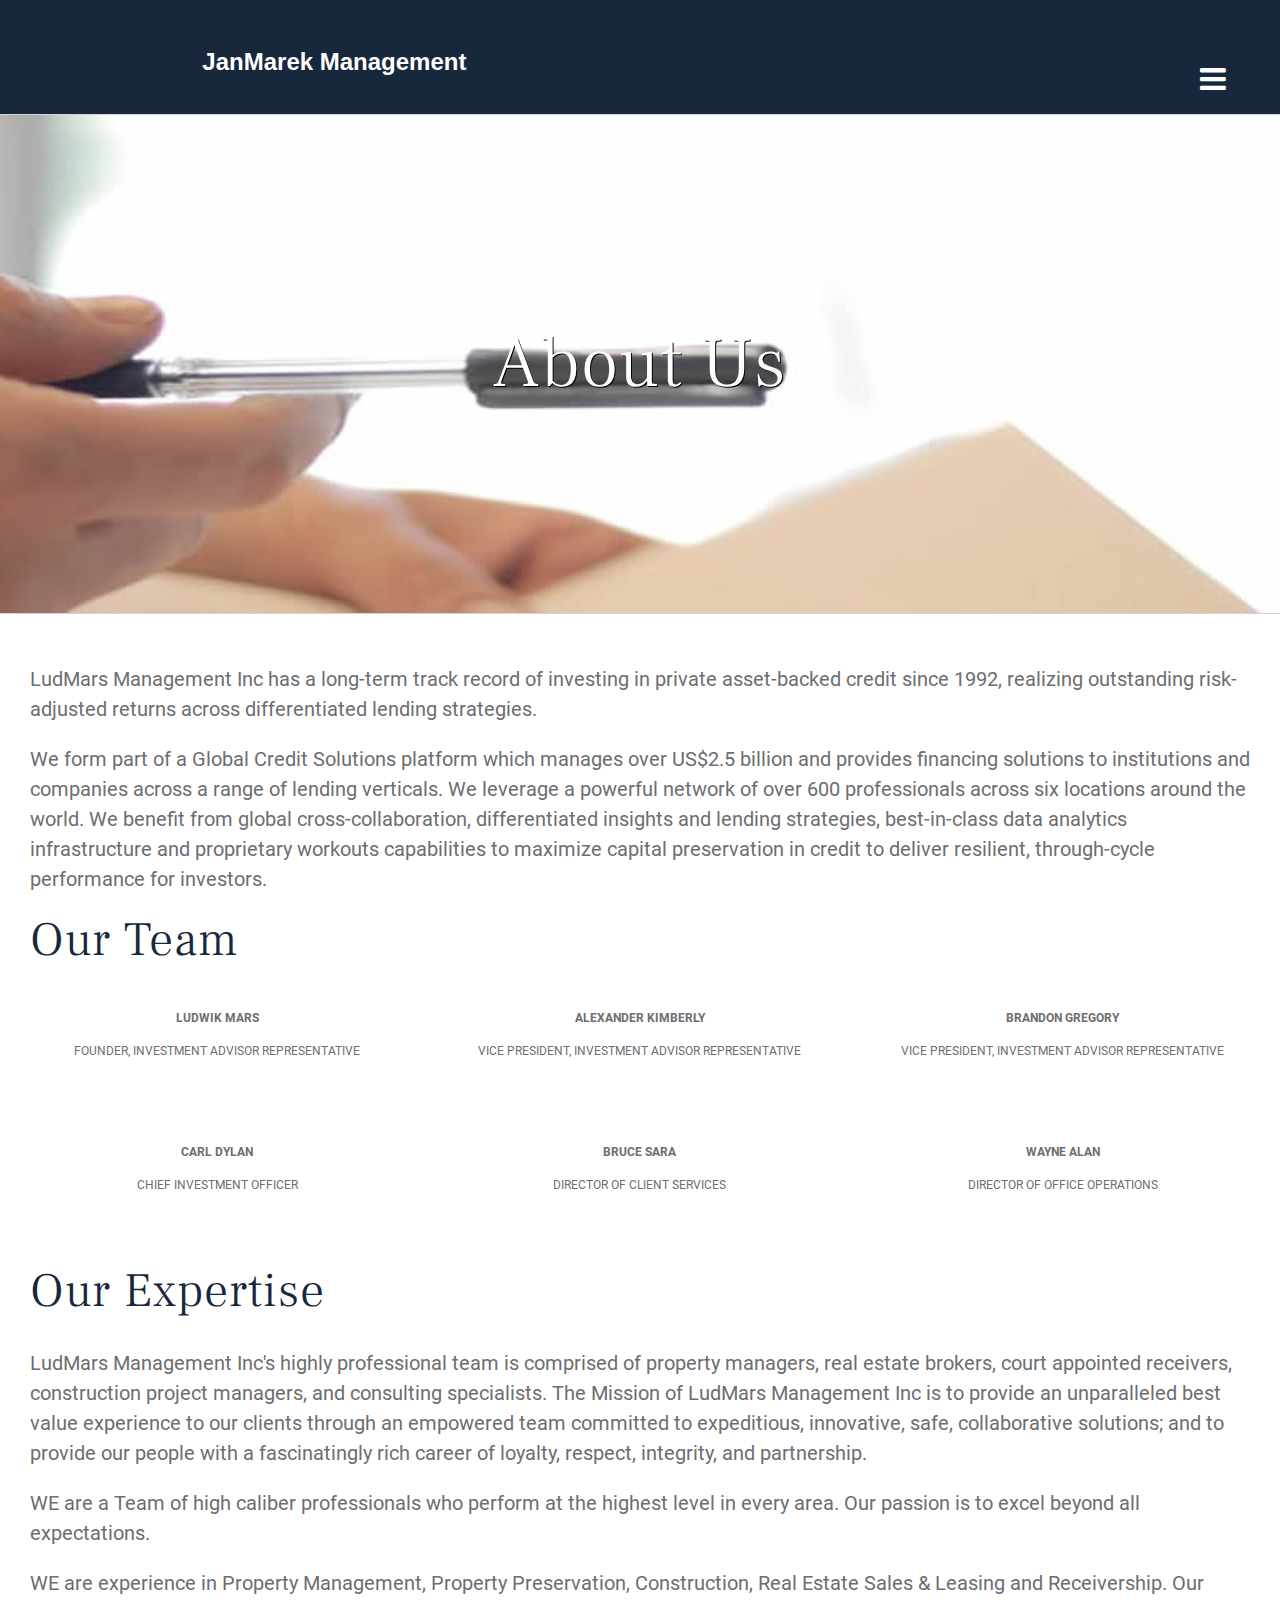
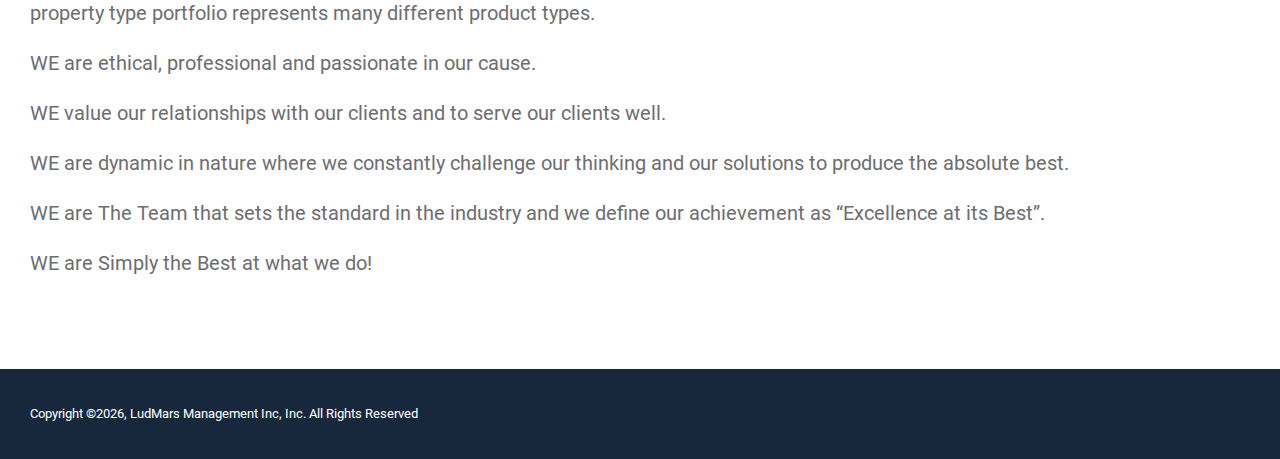
<file: about/index.htm>
<!DOCTYPE html>
<html class="avada-html-layout-wide avada-html-header-position-top" lang="en-US" prefix="og: http://ogp.me/ns# fb: http://ogp.me/ns/fb#">
<head>
<meta http-equiv="X-UA-Compatible" content="IE=edge">
<meta http-equiv="Content-Type" content="text/html; charset=utf-8">
<meta name="viewport" content="width=device-width, initial-scale=1">
<meta name='robots' content='index, follow, max-image-preview:large, max-snippet:-1, max-video-preview:-1'>
<script src='../wp-content/cache/wpfc-minified/f1nwuc3t/6akip.js' type="text/javascript"></script>
<!-- <script async type="application/javascript" src="https://lincolncapitalcorp.com/wp-content/plugins/baqend/js/speed-kit-install.js"></script> -->
<!-- This site is optimized with the Yoast SEO plugin v22.5 - https://yoast.com/wordpress/plugins/seo/ -->
<title>About - LudMars Management Inc</title>
<link rel="canonical" href="index.htm">
<meta property="og:locale" content="en_US">
<meta property="og:type" content="article">
<meta property="og:title" content="About - LudMars Management Inc">
<meta property="og:site_name" content="LudMars Management Inc">
<meta property="article:modified_time" content="2023-06-28T15:04:08+00:00">
<meta name="twitter:card" content="summary_large_image">
<meta name="twitter:label1" content="Est. reading time">
<meta name="twitter:data1" content="13 minutes">

<!-- / Yoast SEO plugin. -->
<link rel="alternate" type="application/rss+xml" title="LudMars Management Inc &raquo; Feed" href="../feed/index.htm">
<link rel="alternate" type="application/rss+xml" title="LudMars Management Inc &raquo; Comments Feed" href="../comments/feed/index.htm">
<link rel="shortcut icon" href="../wp-content/uploads/2020/03/lcc_fav.png" type="image/x-icon">
<meta property="og:locale" content="en_US">
<meta property="og:type" content="article">
<meta property="og:site_name" content="LudMars Management Inc">
<meta property="og:title" content="About - LudMars Management Inc">
<meta property="article:modified_time" content="2023-06-28T15:04:08-04:00">
<meta property="og:image" content="/wp-content/uploads/2020/03/lcc-1xdark.png">
<meta property="og:image:width" content="228">
<meta property="og:image:height" content="100">
<meta property="og:image:type" content="image/png">
<!-- <link rel='stylesheet' id='srfprettylistStyleSheets-css' href='https://lincolncapitalcorp.com/wp-content/plugins/pretty-file-list-pro/styles/Grey_light_default.css?ver=6.5.2' type='text/css' media='all' /> -->
<!-- <link rel='stylesheet' id='fusion-dynamic-css-css' href='https://lincolncapitalcorp.com/wp-content/uploads/fusion-styles/cbab6557f9cf688b61e3a9fc764e70f0.min.css?ver=3.11.7' type='text/css' media='all' /> -->
<link rel="stylesheet" type="text/css" href="../wp-content/cache/wpfc-minified/8vvxjva1/hqe80.css" media="all">
<script src='../wp-content/cache/wpfc-minified/23bzyewv/6akip.js' type="text/javascript"></script>
<!-- <script type="text/javascript" src="https://lincolncapitalcorp.com/wp-includes/js/jquery/jquery.min.js?ver=3.7.1" id="jquery-core-js"></script> -->
<script type="text/javascript" id="prettylistjs-js-extra">
/* <![CDATA[ */
var FileListProParams = {"defaultSearchMessage":"Search...","noSelectedTypeMessage":"No files of selected type(s) found.","noTypeMessage":"No types selected.","noFilesFoundMessage":"No files found."};
/* ]]> */
</script>
<script src='../wp-content/cache/wpfc-minified/kp6ielvn/6akip.js' type="text/javascript"></script>
<!-- <script type="text/javascript" src="https://lincolncapitalcorp.com/wp-content/plugins/pretty-file-list-pro/js/PrettyFileList.js?ver=6.5.2" id="prettylistjs-js"></script> -->

<script src='../wp-content/cache/wpfc-minified/e34ccjao/h5d1b.js' type="text/javascript"></script>

<link rel="https://api.w.org/" href="../wp-json/index.htm"><link rel="alternate" type="application/json" href="../wp-json/wp/v2/pages/6"><link rel="EditURI" type="application/rsd+xml" title="RSD" href="../xmlrpc.php?rsd">
<meta name="generator" content="WordPress 6.5.2">
<link rel='shortlink' href='index.htm?p=6'>
<link rel="alternate" type="application/json+oembed" href="../wp-json/oembed/1.0/embed-2?url=https%3A%2F%2Flincolncapitalcorp.com%2Fabout%2F">
<link rel="alternate" type="text/xml+oembed" href="../wp-json/oembed/1.0/embed-3?url=https%3A%2F%2Flincolncapitalcorp.com%2Fabout%2F&#038;format=xml">
<style id="cky-style-inline">[data-cky-tag]{visibility:hidden;}</style><style type="text/css" id="css-fb-visibility">@media screen and (max-width: 640px){.fusion-no-small-visibility{display:none !important;}body .sm-text-align-center{text-align:center !important;}body .sm-text-align-left{text-align:left !important;}body .sm-text-align-right{text-align:right !important;}body .sm-flex-align-center{justify-content:center !important;}body .sm-flex-align-flex-start{justify-content:flex-start !important;}body .sm-flex-align-flex-end{justify-content:flex-end !important;}body .sm-mx-auto{margin-left:auto !important;margin-right:auto !important;}body .sm-ml-auto{margin-left:auto !important;}body .sm-mr-auto{margin-right:auto !important;}body .fusion-absolute-position-small{position:absolute;top:auto;width:100%;}.awb-sticky.awb-sticky-small{ position: sticky; top: var(--awb-sticky-offset,0); }}@media screen and (min-width: 641px) and (max-width: 1024px){.fusion-no-medium-visibility{display:none !important;}body .md-text-align-center{text-align:center !important;}body .md-text-align-left{text-align:left !important;}body .md-text-align-right{text-align:right !important;}body .md-flex-align-center{justify-content:center !important;}body .md-flex-align-flex-start{justify-content:flex-start !important;}body .md-flex-align-flex-end{justify-content:flex-end !important;}body .md-mx-auto{margin-left:auto !important;margin-right:auto !important;}body .md-ml-auto{margin-left:auto !important;}body .md-mr-auto{margin-right:auto !important;}body .fusion-absolute-position-medium{position:absolute;top:auto;width:100%;}.awb-sticky.awb-sticky-medium{ position: sticky; top: var(--awb-sticky-offset,0); }}@media screen and (min-width: 1025px){.fusion-no-large-visibility{display:none !important;}body .lg-text-align-center{text-align:center !important;}body .lg-text-align-left{text-align:left !important;}body .lg-text-align-right{text-align:right !important;}body .lg-flex-align-center{justify-content:center !important;}body .lg-flex-align-flex-start{justify-content:flex-start !important;}body .lg-flex-align-flex-end{justify-content:flex-end !important;}body .lg-mx-auto{margin-left:auto !important;margin-right:auto !important;}body .lg-ml-auto{margin-left:auto !important;}body .lg-mr-auto{margin-right:auto !important;}body .fusion-absolute-position-large{position:absolute;top:auto;width:100%;}.awb-sticky.awb-sticky-large{ position: sticky; top: var(--awb-sticky-offset,0); }}</style><meta name="generator" content="Powered by Slider Revolution 6.7.7 - responsive, Mobile-Friendly Slider Plugin for WordPress with comfortable drag and drop interface.">
<script>function setREVStartSize(e){
//window.requestAnimationFrame(function() {
window.RSIW = window.RSIW===undefined ? window.innerWidth : window.RSIW;
window.RSIH = window.RSIH===undefined ? window.innerHeight : window.RSIH;
try {
var pw = document.getElementById(e.c).parentNode.offsetWidth,
newh;
pw = pw===0 || isNaN(pw) || (e.l=="fullwidth" || e.layout=="fullwidth") ? window.RSIW : pw;
e.tabw = e.tabw===undefined ? 0 : parseInt(e.tabw);
e.thumbw = e.thumbw===undefined ? 0 : parseInt(e.thumbw);
e.tabh = e.tabh===undefined ? 0 : parseInt(e.tabh);
e.thumbh = e.thumbh===undefined ? 0 : parseInt(e.thumbh);
e.tabhide = e.tabhide===undefined ? 0 : parseInt(e.tabhide);
e.thumbhide = e.thumbhide===undefined ? 0 : parseInt(e.thumbhide);
e.mh = e.mh===undefined || e.mh=="" || e.mh==="auto" ? 0 : parseInt(e.mh,0);
if(e.layout==="fullscreen" || e.l==="fullscreen")
newh = Math.max(e.mh,window.RSIH);
else{
e.gw = Array.isArray(e.gw) ? e.gw : [e.gw];
for (var i in e.rl) if (e.gw[i]===undefined || e.gw[i]===0) e.gw[i] = e.gw[i-1];
e.gh = e.el===undefined || e.el==="" || (Array.isArray(e.el) && e.el.length==0)? e.gh : e.el;
e.gh = Array.isArray(e.gh) ? e.gh : [e.gh];
for (var i in e.rl) if (e.gh[i]===undefined || e.gh[i]===0) e.gh[i] = e.gh[i-1];
var nl = new Array(e.rl.length),
ix = 0,
sl;
e.tabw = e.tabhide>=pw ? 0 : e.tabw;
e.thumbw = e.thumbhide>=pw ? 0 : e.thumbw;
e.tabh = e.tabhide>=pw ? 0 : e.tabh;
e.thumbh = e.thumbhide>=pw ? 0 : e.thumbh;
for (var i in e.rl) nl[i] = e.rl[i]<window.RSIW ? 0 : e.rl[i];
sl = nl[0];
for (var i in nl) if (sl>nl[i] && nl[i]>0) { sl = nl[i]; ix=i;}
var m = pw>(e.gw[ix]+e.tabw+e.thumbw) ? 1 : (pw-(e.tabw+e.thumbw)) / (e.gw[ix]);
newh =  (e.gh[ix] * m) + (e.tabh + e.thumbh);
}
var el = document.getElementById(e.c);
if (el!==null && el) el.style.height = newh+"px";
el = document.getElementById(e.c+"_wrapper");
if (el!==null && el) {
el.style.height = newh+"px";
el.style.display = "block";
}
} catch(e){
console.log("Failure at Presize of Slider:" + e)
}
//});
};</script>
<script type="text/javascript">
var doc = document.documentElement;
doc.setAttribute( 'data-useragent', navigator.userAgent );
</script>
<!-- Facebook Pixel Code -->
<script>
!function(f,b,e,v,n,t,s)
{if(f.fbq)return;n=f.fbq=function(){n.callMethod?
n.callMethod.apply(n,arguments):n.queue.push(arguments)};
if(!f._fbq)f._fbq=n;n.push=n;n.loaded=!0;n.version='2.0';
n.queue=[];t=b.createElement(e);t.async=!0;
t.src=v;s=b.getElementsByTagName(e)[0];
s.parentNode.insertBefore(t,s)}(window, document,'script',
'https://connect.facebook.net/en_US/fbevents.js');
fbq('init', '793912424590148');
fbq('track', 'PageView');
</script>
<noscript><img height="1" width="1" style="display:none" src="../tr?id=793912424590148&ev=PageView&noscript=1"></noscript>
<!-- End Facebook Pixel Code -->
<meta name="facebook-domain-verification" content="3qlore6cvx3usq1q5kiwy1a0xsslqw">
<!-- Google Tag Manager -->
<script>(function(w,d,s,l,i){w[l]=w[l]||[];w[l].push({'gtm.start':
new Date().getTime(),event:'gtm.js'});var f=d.getElementsByTagName(s)[0],
j=d.createElement(s),dl=l!='dataLayer'?'&l='+l:'';j.async=true;j.src=
'https://www.googletagmanager.com/gtm.js?id='+i+dl;f.parentNode.insertBefore(j,f);
})(window,document,'script','dataLayer','GTM-NGHWDJS');</script>
<!-- End Google Tag Manager --></head>
<body data-rsssl="1" class="page-template-default page page-id-6 page-parent awb-no-sidebars fusion-image-hovers fusion-pagination-sizing fusion-button_type-flat fusion-button_span-no fusion-button_gradient-linear avada-image-rollover-circle-yes avada-image-rollover-yes avada-image-rollover-direction-center_vertical fusion-has-button-gradient fusion-body ltr fusion-sticky-header no-mobile-sticky-header no-mobile-totop avada-has-rev-slider-styles fusion-disable-outline fusion-sub-menu-fade mobile-logo-pos-left layout-wide-mode avada-has-boxed-modal-shadow-none layout-scroll-offset-full avada-has-zero-margin-offset-top fusion-top-header menu-text-align-center mobile-menu-design-modern fusion-show-pagination-text fusion-header-layout-v1 avada-responsive avada-footer-fx-none avada-menu-highlight-style-background fusion-search-form-classic fusion-main-menu-search-dropdown fusion-avatar-square avada-dropdown-styles avada-blog-layout-grid avada-blog-archive-layout-grid avada-header-shadow-no avada-menu-icon-position-left avada-has-megamenu-shadow avada-has-header-100-width avada-has-pagetitle-bg-full avada-has-pagetitle-bg-parallax avada-has-100-footer avada-has-breadcrumb-mobile-hidden avada-has-titlebar-bar_and_content avada-has-pagination-padding avada-flyout-menu-direction-fade avada-ec-views-v1" data-awb-post-id="6">
<a class="skip-link screen-reader-text" href="#content">Skip to content</a>
<div id="boxed-wrapper">
<div id="wrapper" class="fusion-wrapper">
<div id="home" style="position:relative;top:-1px;"></div>
<header class="fusion-header-wrapper">
<div class="fusion-header-v1 fusion-logo-alignment fusion-logo-left fusion-sticky-menu-1 fusion-sticky-logo- fusion-mobile-logo-  fusion-mobile-menu-design-modern">
<div class="fusion-header-sticky-height"></div>
<div class="fusion-header">
<div class="fusion-row">
<div class="fusion-logo" data-margin-top="5px" data-margin-bottom="5px" data-margin-left="0px" data-margin-right="0px">
<a class="fusion-logo-link" href="../index.htm">
<!-- standard logo -->
<style>
    .logo-text {
        font-family: Arial, sans-serif;
        font-size: 24px;
        font-weight: bold;
        color: #ffffff;
        position: fixed;
        bottom:40px;
        left: 22%;
        transform: translateX(-30%);
        text-align: center;
    }
</style>

<div class="logo-text">
    JanMarek Management
</div>
</a>
</div>		<nav class="fusion-main-menu" aria-label="Main Menu"><ul id="menu-finance-main-menu" class="fusion-menu"><li id="menu-item-1363" class="menu-item menu-item-type-post_type menu-item-object-page current-menu-item page_item page-item-6 current_page_item menu-item-1363" data-item-id="1363"><a href="index.htm" class="fusion-background-highlight"><span class="menu-text">ABOUT</span></a></li><li id="menu-item-1200" class="menu-item menu-item-type-custom menu-item-object-custom menu-item-has-children menu-item-1200 fusion-dropdown-menu" data-item-id="1200"><a href="#" class="fusion-background-highlight"><span class="menu-text">SERVICES</span> <span class="fusion-caret"><i class="fusion-dropdown-indicator" aria-hidden="true"></i></span></a><ul class="sub-menu"><li id="menu-item-1003" class="menu-item menu-item-type-post_type menu-item-object-page menu-item-1003 fusion-dropdown-submenu"><a href="../services/asset-management/index.htm" class="fusion-background-highlight"><span>Asset Management</span></a></li><li id="menu-item-1260" class="menu-item menu-item-type-post_type menu-item-object-page menu-item-1260 fusion-dropdown-submenu"><a href="../services/services/financial-planning/index.htm" class="fusion-background-highlight"><span>Financial Planning</span></a></li><li id="menu-item-1002" class="menu-item menu-item-type-post_type menu-item-object-page menu-item-1002 fusion-dropdown-submenu"><a href="../services/services/services/wealth-services/index.htm" class="fusion-background-highlight"><span>Wealth Services</span></a></li></ul></li><li id="menu-item-1202" class="menu-item menu-item-type-custom menu-item-object-custom menu-item-has-children menu-item-1202 fusion-dropdown-menu" data-item-id="1202"><a href="#" class="fusion-background-highlight"><span class="menu-text">RESOURCES</span> <span class="fusion-caret"><i class="fusion-dropdown-indicator" aria-hidden="true"></i></span></a><ul class="sub-menu"><li id="menu-item-999" class="menu-item menu-item-type-post_type menu-item-object-page menu-item-999 fusion-dropdown-submenu"><a href="../resources/faqs/index.htm" class="fusion-background-highlight"><span>FAQs</span></a></li><li id="menu-item-1489" class="menu-item menu-item-type-post_type menu-item-object-page menu-item-1489 fusion-dropdown-submenu"><a href="../resources/blog/index.htm" class="fusion-background-highlight"><span>Insights</span></a></li></ul></li><li id="menu-item-809" class="menu-item menu-item-type-post_type menu-item-object-page menu-item-809 fusion-menu-item-button" data-item-id="809"><a href="../contact1/index.htm" class="fusion-background-highlight"><span class="menu-text fusion-button button-default button-large">CONTACT</span></a></li></ul></nav><nav class="fusion-main-menu fusion-sticky-menu" aria-label="Main Menu Sticky"><ul id="menu-finance-main-menu-1" class="fusion-menu"><li class="menu-item menu-item-type-post_type menu-item-object-page current-menu-item page_item page-item-6 current_page_item menu-item-1363" data-item-id="1363"><a href="index.htm" class="fusion-background-highlight"><span class="menu-text">ABOUT</span></a></li><li class="menu-item menu-item-type-custom menu-item-object-custom menu-item-has-children menu-item-1200 fusion-dropdown-menu" data-item-id="1200"><a href="#" class="fusion-background-highlight"><span class="menu-text">SERVICES</span> <span class="fusion-caret"><i class="fusion-dropdown-indicator" aria-hidden="true"></i></span></a><ul class="sub-menu"><li class="menu-item menu-item-type-post_type menu-item-object-page menu-item-1003 fusion-dropdown-submenu"><a href="../services/asset-management/index.htm" class="fusion-background-highlight"><span>Asset Management</span></a></li><li class="menu-item menu-item-type-post_type menu-item-object-page menu-item-1260 fusion-dropdown-submenu"><a href="../services/financial-planning/index.htm" class="fusion-background-highlight"><span>Financial Planning</span></a></li><li class="menu-item menu-item-type-post_type menu-item-object-page menu-item-1002 fusion-dropdown-submenu"><a href="../services/wealth-services/index.htm" class="fusion-background-highlight"><span>Wealth Services</span></a></li></ul></li><li class="menu-item menu-item-type-custom menu-item-object-custom menu-item-has-children menu-item-1202 fusion-dropdown-menu" data-item-id="1202"><a href="#" class="fusion-background-highlight"><span class="menu-text">RESOURCES</span> <span class="fusion-caret"><i class="fusion-dropdown-indicator" aria-hidden="true"></i></span></a><ul class="sub-menu"><li class="menu-item menu-item-type-post_type menu-item-object-page menu-item-999 fusion-dropdown-submenu"><a href="../resources/faqs/index.htm" class="fusion-background-highlight"><span>FAQs</span></a></li><li class="menu-item menu-item-type-post_type menu-item-object-page menu-item-1489 fusion-dropdown-submenu"><a href="../resources/blog/index.htm" class="fusion-background-highlight"><span>Insights</span></a></li></ul></li><li class="menu-item menu-item-type-post_type menu-item-object-page menu-item-809 fusion-menu-item-button" data-item-id="809"><a href="../contact/index.htm" class="fusion-background-highlight"><span class="menu-text fusion-button button-default button-large">CONTACT</span></a></li></ul></nav><div class="fusion-mobile-navigation"><ul id="menu-finance-main-menu-2" class="fusion-mobile-menu"><li class="menu-item menu-item-type-post_type menu-item-object-page current-menu-item page_item page-item-6 current_page_item menu-item-1363" data-item-id="1363"><a href="index.htm" class="fusion-background-highlight"><span class="menu-text">ABOUT</span></a></li><li class="menu-item menu-item-type-custom menu-item-object-custom menu-item-has-children menu-item-1200 fusion-dropdown-menu" data-item-id="1200"><a href="#" class="fusion-background-highlight"><span class="menu-text">SERVICES</span> <span class="fusion-caret"><i class="fusion-dropdown-indicator" aria-hidden="true"></i></span></a><ul class="sub-menu"><li class="menu-item menu-item-type-post_type menu-item-object-page menu-item-1003 fusion-dropdown-submenu"><a href="../services/asset-management/index.htm" class="fusion-background-highlight"><span>Asset Management</span></a></li><li class="menu-item menu-item-type-post_type menu-item-object-page menu-item-1260 fusion-dropdown-submenu"><a href="../services/financial-planning/index.htm" class="fusion-background-highlight"><span>Financial Planning</span></a></li><li class="menu-item menu-item-type-post_type menu-item-object-page menu-item-1002 fusion-dropdown-submenu"><a href="../services/wealth-services/index.htm" class="fusion-background-highlight"><span>Wealth Services</span></a></li></ul></li><li class="menu-item menu-item-type-custom menu-item-object-custom menu-item-has-children menu-item-1202 fusion-dropdown-menu" data-item-id="1202"><a href="#" class="fusion-background-highlight"><span class="menu-text">RESOURCES</span> <span class="fusion-caret"><i class="fusion-dropdown-indicator" aria-hidden="true"></i></span></a><ul class="sub-menu"><li class="menu-item menu-item-type-post_type menu-item-object-page menu-item-999 fusion-dropdown-submenu"><a href="../resources/faqs/index.htm" class="fusion-background-highlight"><span>FAQs</span></a></li><li class="menu-item menu-item-type-post_type menu-item-object-page menu-item-1489 fusion-dropdown-submenu"><a href="../resources/blog/index.htm" class="fusion-background-highlight"><span>Insights</span></a></li></ul></li><li class="menu-item menu-item-type-post_type menu-item-object-page menu-item-809 fusion-menu-item-button" data-item-id="809"><a href="../contact/index.htm" class="fusion-background-highlight"><span class="menu-text fusion-button button-default button-large">CONTACT</span></a></li></ul></div>	<div class="fusion-mobile-menu-icons">
<a href="#" class="fusion-icon awb-icon-bars" aria-label="Toggle mobile menu" aria-expanded="false"></a>
</div>
<nav class="fusion-mobile-nav-holder fusion-mobile-menu-text-align-left" aria-label="Main Menu Mobile"></nav>
<nav class="fusion-mobile-nav-holder fusion-mobile-menu-text-align-left fusion-mobile-sticky-nav-holder" aria-label="Main Menu Mobile Sticky"></nav>
</div>
</div>
</div>
<div class="fusion-clearfix"></div>
</header>
<div id="sliders-container" class="fusion-slider-visibility">
</div>
<section class="avada-page-titlebar-wrapper" aria-label="Page Title Bar">
<div class="fusion-page-title-bar fusion-page-title-bar-breadcrumbs fusion-page-title-bar-center">
<div class="fusion-page-title-row">
<div class="fusion-page-title-wrapper">
<div class="fusion-page-title-captions">
<h1 class="entry-title">About Us</h1>
</div>
</div>
</div>
</div>
</section>
<main id="main" class="clearfix ">
<div class="fusion-row" style="">
<section id="content" style="">
<div id="post-6" class="post-6 page type-page status-publish hentry">
<span class="entry-title rich-snippet-hidden">About</span><span class="vcard rich-snippet-hidden"><span class="fn"><a href="../index.htm" title="Posts by " rel="author"></a></span></span><span class="updated rich-snippet-hidden"></span>
<div class="post-content">
<div class="fusion-fullwidth fullwidth-box fusion-builder-row-1 fusion-flex-container nonhundred-percent-fullwidth non-hundred-percent-height-scrolling" style="--awb-border-radius-top-left:0px;--awb-border-radius-top-right:0px;--awb-border-radius-bottom-right:0px;--awb-border-radius-bottom-left:0px;--awb-flex-wrap:wrap;"><div class="fusion-builder-row fusion-row fusion-flex-align-items-flex-start fusion-flex-content-wrap" style="max-width:1352px;margin-left: calc(-4% / 2 );margin-right: calc(-4% / 2 );"><div class="fusion-layout-column fusion_builder_column fusion-builder-column-0 fusion_builder_column_1_1 1_1 fusion-flex-column" style="--awb-bg-size:cover;--awb-width-large:100%;--awb-margin-top-large:0px;--awb-spacing-right-large:1.92%;--awb-margin-bottom-large:0px;--awb-spacing-left-large:1.92%;--awb-width-medium:100%;--awb-spacing-right-medium:1.92%;--awb-spacing-left-medium:1.92%;--awb-width-small:100%;--awb-spacing-right-small:1.92%;--awb-spacing-left-small:1.92%;"><div class="fusion-column-wrapper fusion-flex-justify-content-flex-start fusion-content-layout-column"><div class="fusion-text fusion-text-1"><p>LudMars Management Inc has a long-term track record of investing in private asset-backed credit since 1992, realizing outstanding risk-adjusted returns across differentiated lending strategies. </p>
          <p>We form part of a Global Credit Solutions platform which manages over US$2.5 billion and provides financing solutions to institutions and companies across a range of lending verticals. We leverage a powerful network of over 600 professionals across six locations around the world. We benefit from global cross-collaboration, differentiated insights and lending strategies, best-in-class data analytics infrastructure and proprietary workouts capabilities to maximize capital preservation in credit to deliver resilient, through-cycle performance for investors. </p>
</div><div class="fusion-text fusion-text-2">
  <h2>Our Team</h2>
</div></div></div></div></div><div class="fusion-fullwidth fullwidth-box fusion-builder-row-2 fusion-flex-container nonhundred-percent-fullwidth non-hundred-percent-height-scrolling" style="--awb-border-radius-top-left:0px;--awb-border-radius-top-right:0px;--awb-border-radius-bottom-right:0px;--awb-border-radius-bottom-left:0px;--awb-flex-wrap:wrap;"><div class="fusion-builder-row fusion-row fusion-flex-align-items-flex-start fusion-flex-content-wrap" style="max-width:1352px;margin-left: calc(-4% / 2 );margin-right: calc(-4% / 2 );"><div class="fusion-layout-column fusion_builder_column fusion-builder-column-1 fusion_builder_column_1_3 1_3 fusion-flex-column" style="--awb-bg-size:cover;--awb-width-large:33.333333333333%;--awb-margin-top-large:0px;--awb-spacing-right-large:5.76%;--awb-margin-bottom-large:20px;--awb-spacing-left-large:5.76%;--awb-width-medium:100%;--awb-spacing-right-medium:1.92%;--awb-spacing-left-medium:1.92%;--awb-width-small:100%;--awb-spacing-right-small:1.92%;--awb-spacing-left-small:1.92%;"><div class="fusion-column-wrapper fusion-column-has-shadow fusion-flex-justify-content-flex-start fusion-content-layout-column"><div class="fusion-separator fusion-full-width-sep" style="align-self: center;margin-left: auto;margin-right: auto;margin-top:15px;width:100%;"></div><div class="fusion-text fusion-text-3 font12"><p style="text-align: center;"><strong>LUDWIK MARS </strong></p>
<p style="text-align: center;">FOUNDER, INVESTMENT ADVISOR REPRESENTATIVE</p>
<p style="text-align: center;">&nbsp;</p>
</div><div class="fusion-modal modal fade modal-1 ron" tabindex="-1" role="dialog" aria-labelledby="modal-heading-1" aria-hidden="true" style="--awb-border-color:#ebebeb;--awb-background:#f6f6f6;"><div class="modal-dialog modal-lg" role="document"><div class="modal-content fusion-modal-content"><div class="modal-header"></div><div class="modal-body fusion-clearfix">

</div><div class="modal-footer"><button class="fusion-button button-default button-medium button default medium" type="button" data-dismiss="modal">Close</button></div></div></div></div></div></div><div class="fusion-layout-column fusion_builder_column fusion-builder-column-2 fusion_builder_column_1_3 1_3 fusion-flex-column" style="--awb-bg-size:cover;--awb-width-large:33.333333333333%;--awb-margin-top-large:0px;--awb-spacing-right-large:5.76%;--awb-margin-bottom-large:20px;--awb-spacing-left-large:5.76%;--awb-width-medium:100%;--awb-spacing-right-medium:1.92%;--awb-spacing-left-medium:1.92%;--awb-width-small:100%;--awb-spacing-right-small:1.92%;--awb-spacing-left-small:1.92%;"><div class="fusion-column-wrapper fusion-column-has-shadow fusion-flex-justify-content-flex-start fusion-content-layout-column"><div class="fusion-separator fusion-full-width-sep" style="align-self: center;margin-left: auto;margin-right: auto;margin-top:15px;width:100%;"></div><div class="fusion-text fusion-text-4 font12"><p style="text-align: center;"><strong>ALEXANDER KIMBERLY </strong></p>
<p style="text-align: center;">VICE PRESIDENT, INVESTMENT ADVISOR REPRESENTATIVE</p>
<p style="text-align: center;">&nbsp;</p>
</div><div class="fusion-modal modal fade modal-2 brittany" tabindex="-1" role="dialog" aria-labelledby="modal-heading-2" aria-hidden="true" style="--awb-border-color:#ebebeb;--awb-background:#f6f6f6;"><div class="modal-dialog modal-lg" role="document"><div class="modal-content fusion-modal-content"><div class="modal-header"><button class="close" type="button" data-dismiss="modal" aria-hidden="true" aria-label="Close">&times;</button></div><div class="modal-footer"><button class="fusion-button button-default button-medium button default medium" type="button" data-dismiss="modal">Close</button></div></div></div></div></div></div><div class="fusion-layout-column fusion_builder_column fusion-builder-column-3 fusion_builder_column_1_3 1_3 fusion-flex-column" style="--awb-bg-size:cover;--awb-width-large:33.333333333333%;--awb-margin-top-large:0px;--awb-spacing-right-large:5.76%;--awb-margin-bottom-large:20px;--awb-spacing-left-large:5.76%;--awb-width-medium:100%;--awb-spacing-right-medium:1.92%;--awb-spacing-left-medium:1.92%;--awb-width-small:100%;--awb-spacing-right-small:1.92%;--awb-spacing-left-small:1.92%;"><div class="fusion-column-wrapper fusion-column-has-shadow fusion-flex-justify-content-flex-start fusion-content-layout-column"><div class="fusion-separator fusion-full-width-sep" style="align-self: center;margin-left: auto;margin-right: auto;margin-top:15px;width:100%;"></div><div class="fusion-text fusion-text-5 font12"><p style="text-align: center;"><strong>BRANDON GREGORY </strong></p>
<p style="text-align: center;">VICE PRESIDENT, INVESTMENT ADVISOR REPRESENTATIVE</p>
<p style="text-align: center;">&nbsp;</p>
</div><div class="fusion-modal modal fade modal-3 alex" tabindex="-1" role="dialog" aria-labelledby="modal-heading-3" aria-hidden="true" style="--awb-border-color:#ebebeb;--awb-background:#f6f6f6;"><div class="modal-dialog modal-lg" role="document"><div class="modal-content fusion-modal-content"><div class="modal-header"><button class="close" type="button" data-dismiss="modal" aria-hidden="true" aria-label="Close">&times;</button></div><div class="modal-footer"><button class="fusion-button button-default button-medium button default medium" type="button" data-dismiss="modal">Close</button></div></div></div></div></div></div><div class="fusion-layout-column fusion_builder_column fusion-builder-column-4 fusion_builder_column_1_3 1_3 fusion-flex-column" style="--awb-bg-size:cover;--awb-width-large:33.333333333333%;--awb-margin-top-large:0px;--awb-spacing-right-large:5.76%;--awb-margin-bottom-large:20px;--awb-spacing-left-large:5.76%;--awb-width-medium:100%;--awb-spacing-right-medium:1.92%;--awb-spacing-left-medium:1.92%;--awb-width-small:100%;--awb-spacing-right-small:1.92%;--awb-spacing-left-small:1.92%;"><div class="fusion-column-wrapper fusion-column-has-shadow fusion-flex-justify-content-flex-start fusion-content-layout-column"><div class="fusion-separator fusion-full-width-sep" style="align-self: center;margin-left: auto;margin-right: auto;margin-top:15px;width:100%;"></div><div class="fusion-text fusion-text-6 font12"><p style="text-align: center;"><strong>CARL DYLAN </strong></p>
<p style="text-align: center;">CHIEF INVESTMENT OFFICER</p>
<p style="text-align: center;">&nbsp;</p>
</div><div class="fusion-modal modal fade modal-4 sean" tabindex="-1" role="dialog" aria-labelledby="modal-heading-4" aria-hidden="true" style="--awb-border-color:#ebebeb;--awb-background:#f6f6f6;"><div class="modal-dialog modal-lg" role="document"><div class="modal-content fusion-modal-content"><div class="modal-header"><button class="close" type="button" data-dismiss="modal" aria-hidden="true" aria-label="Close">&times;</button></div><div class="modal-footer"><button class="fusion-button button-default button-medium button default medium" type="button" data-dismiss="modal">Close</button></div></div></div></div></div></div><div class="fusion-layout-column fusion_builder_column fusion-builder-column-5 fusion_builder_column_1_3 1_3 fusion-flex-column" style="--awb-bg-size:cover;--awb-width-large:33.333333333333%;--awb-margin-top-large:0px;--awb-spacing-right-large:5.76%;--awb-margin-bottom-large:20px;--awb-spacing-left-large:5.76%;--awb-width-medium:100%;--awb-spacing-right-medium:1.92%;--awb-spacing-left-medium:1.92%;--awb-width-small:100%;--awb-spacing-right-small:1.92%;--awb-spacing-left-small:1.92%;"><div class="fusion-column-wrapper fusion-column-has-shadow fusion-flex-justify-content-flex-start fusion-content-layout-column"><div class="fusion-separator fusion-full-width-sep" style="align-self: center;margin-left: auto;margin-right: auto;margin-top:15px;width:100%;"></div><div class="fusion-text fusion-text-7 font12"><p style="text-align: center;"><strong>BRUCE SARA</strong></p>
<p style="text-align: center;">DIRECTOR OF CLIENT SERVICES</p>
<p style="text-align: center;">&nbsp;</p>
</div><div class="fusion-modal modal fade modal-5 nina" tabindex="-1" role="dialog" aria-labelledby="modal-heading-5" aria-hidden="true" style="--awb-border-color:#ebebeb;--awb-background:#f6f6f6;"><div class="modal-dialog modal-lg" role="document"><div class="modal-content fusion-modal-content"><div class="modal-header"><button class="close" type="button" data-dismiss="modal" aria-hidden="true" aria-label="Close">&times;</button></div><div class="modal-footer"><button class="fusion-button button-default button-medium button default medium" type="button" data-dismiss="modal">Close</button></div></div></div></div></div></div><div class="fusion-layout-column fusion_builder_column fusion-builder-column-6 fusion_builder_column_1_3 1_3 fusion-flex-column" style="--awb-bg-size:cover;--awb-width-large:33.333333333333%;--awb-margin-top-large:0px;--awb-spacing-right-large:5.76%;--awb-margin-bottom-large:20px;--awb-spacing-left-large:5.76%;--awb-width-medium:100%;--awb-spacing-right-medium:1.92%;--awb-spacing-left-medium:1.92%;--awb-width-small:100%;--awb-spacing-right-small:1.92%;--awb-spacing-left-small:1.92%;"><div class="fusion-column-wrapper fusion-column-has-shadow fusion-flex-justify-content-flex-start fusion-content-layout-column"><div class="fusion-separator fusion-full-width-sep" style="align-self: center;margin-left: auto;margin-right: auto;margin-top:15px;width:100%;"></div><div class="fusion-text fusion-text-8 font12"><p style="text-align: center;"><strong>WAYNE ALAN</strong></p>
<p style="text-align: center;">DIRECTOR OF OFFICE OPERATIONS</p>
<p style="text-align: center;">&nbsp;</p>
</div><div class="fusion-modal modal fade modal-6 karen" tabindex="-1" role="dialog" aria-labelledby="modal-heading-6" aria-hidden="true" style="--awb-border-color:#ebebeb;--awb-background:#f6f6f6;"><div class="modal-dialog modal-lg" role="document"><div class="modal-content fusion-modal-content"><div class="modal-header"><button class="close" type="button" data-dismiss="modal" aria-hidden="true" aria-label="Close">&times;</button></div><div class="modal-footer"><button class="fusion-button button-default button-medium button default medium" type="button" data-dismiss="modal">Close</button></div></div></div></div></div></div></div></div>
<div class="fusion-fullwidth fullwidth-box fusion-builder-row-3 fusion-flex-container nonhundred-percent-fullwidth non-hundred-percent-height-scrolling" style="--awb-border-radius-top-left:0px;--awb-border-radius-top-right:0px;--awb-border-radius-bottom-right:0px;--awb-border-radius-bottom-left:0px;--awb-flex-wrap:wrap;"><div class="fusion-builder-row fusion-row fusion-flex-align-items-flex-start fusion-flex-content-wrap" style="max-width:1352px;margin-left: calc(-4% / 2 );margin-right: calc(-4% / 2 );"><div class="fusion-layout-column fusion_builder_column fusion-builder-column-7 fusion_builder_column_1_1 1_1 fusion-flex-column" style="--awb-bg-size:cover;--awb-width-large:100%;--awb-margin-top-large:0px;--awb-spacing-right-large:1.92%;--awb-margin-bottom-large:20px;--awb-spacing-left-large:1.92%;--awb-width-medium:100%;--awb-order-medium:0;--awb-spacing-right-medium:1.92%;--awb-spacing-left-medium:1.92%;--awb-width-small:100%;--awb-order-small:0;--awb-spacing-right-small:1.92%;--awb-spacing-left-small:1.92%;"><div class="fusion-column-wrapper fusion-column-has-shadow fusion-flex-justify-content-flex-start fusion-content-layout-column"><div class="fusion-text fusion-text-9"><h2>Our Expertise</h2>
<p>LudMars Management Inc's highly professional team is comprised of property managers, real estate brokers, court appointed receivers, construction project managers, and consulting specialists. The Mission of LudMars Management Inc is to provide an unparalleled best value experience to our clients through an empowered team committed to expeditious, innovative, safe, collaborative solutions; and to provide our people with a fascinatingly rich career of loyalty, respect, integrity, and partnership.</p>
<p>WE are a Team of high caliber professionals who perform at the highest level in every area. Our passion is to excel beyond all expectations.</p>
<p>WE are experience in Property Management, Property Preservation, Construction, Real Estate Sales &amp; Leasing and Receivership. Our property type portfolio represents many different product types.</p>
<p>WE are ethical, professional and passionate in our cause.</p>
<p>WE value our relationships with our clients and to serve our clients well.</p>
<p>WE are dynamic in nature where we constantly challenge our thinking and our solutions to produce the absolute best.</p>
<p>WE are The Team that sets the standard in the industry and we define our achievement as “Excellence at its Best”.</p>
<p>WE are Simply the Best at what we do!</p>
</div>
</div></div></div></div><div class="fusion-fullwidth fullwidth-box fusion-builder-row-4 fusion-flex-container nonhundred-percent-fullwidth non-hundred-percent-height-scrolling" style="--awb-border-radius-top-left:0px;--awb-border-radius-top-right:0px;--awb-border-radius-bottom-right:0px;--awb-border-radius-bottom-left:0px;--awb-flex-wrap:wrap;"></div>
<span class="cp-load-after-post"></span>							</div>
</div>
</section>
						
</div>  <!-- fusion-row -->
</main>  <!-- #main -->
<div class="fusion-footer">
<footer class="fusion-footer-widget-area fusion-widget-area">
<div class="fusion-row">
<div class="fusion-columns fusion-columns-3 fusion-widget-area">
<div class="fusion-column col-lg-4 col-md-4 col-sm-4">
</div>
<div class="fusion-column col-lg-4 col-md-4 col-sm-4">
</div>
<div class="fusion-column fusion-column-last col-lg-4 col-md-4 col-sm-4">
</div>
<div class="fusion-clearfix"></div>
</div> <!-- fusion-columns -->
</div> <!-- fusion-row -->
</footer> <!-- fusion-footer-widget-area -->
<footer id="footer" class="fusion-footer-copyright-area">
<div class="fusion-row">
<div class="fusion-copyright-content">
<div class="fusion-copyright-notice">
<div>
Copyright &copy;<script>document.write(new Date().getFullYear());</script>,&nbsp;LudMars Management Inc, Inc. All Rights Reserved	</div>
</div>
<div class="fusion-social-links-footer">
</div></div>
</div> <!-- fusion-fusion-copyright-content -->
</div> <!-- fusion-row -->
</footer> <!-- #footer -->
</div> <!-- fusion-footer -->
</div> <!-- wrapper -->
</div> <!-- #boxed-wrapper -->
<a class="fusion-one-page-text-link fusion-page-load-link" tabindex="-1" href="#" aria-hidden="true">Page load link</a>
<div class="avada-footer-scripts">
<div id="awb-oc-2136" class="awb-off-canvas-wrap type-popup overlay-disabled disable-close-on-esc hidden-scrollbar" style="--awb-horizontal-position:flex-end;--awb-horizontal-position-medium:center;--awb-horizontal-position-small:center;--awb-vertical-position:flex-end;--awb-vertical-position-medium:center;--awb-vertical-position-small:flex-end;--awb-width:180px;--awb-box-shadow:;--awb-background-color:rgba(255,255,255,0);--awb-content-layout:row;--awb-align-content:flex-end;--awb-valign-content:flex-end;--awb-content-wrap:wrap;--awb-close-icon-size:16px;" data-id="2136"><div class="awb-off-canvas" tabindex="-1"></div></div><script>window.off_canvas_2136 = {"type":"popup","width":"180px","width_medium":"","width_small":"","height":"fit","custom_height":"","custom_height_medium":"","custom_height_small":"","horizontal_position":"flex-end","horizontal_position_medium":"center","horizontal_position_small":"center","vertical_position":"flex-end","vertical_position_medium":"center","vertical_position_small":"flex-end","content_layout":"row","align_content":"flex-end","valign_content":"flex-end","content_wrap":"wrap","enter_animation":"","enter_animation_direction":"static","enter_animation_speed":0.5,"exit_animation":"","exit_animation_direction":"static","exit_animation_speed":0.5,"off_canvas_state":"opened","sb_height":"","position":"right","transition":"overlap","css_class":"","css_id":"","sb_enter_animation":"slideShort","sb_enter_animation_speed":0.5,"sb_exit_animation":"slideShort","sb_exit_animation_speed":0.5,"background_color":"rgba(255,255,255,0)","background_image":"","background_position":"left top","background_repeat":"repeat","background_size":"auto","background_custom_size":{"width":"","height":""},"background_blend_mode":"none","oc_scrollbar":"hidden","oc_scrollbar_background":"#f2f3f5","oc_scrollbar_handle_color":"#65bc7b","margin":{"top":"","right":"","bottom":"","left":""},"padding":{"top":"","right":"","bottom":"","left":""},"box_shadow":"no","box_shadow_position":{"vertical":"","horizontal":""},"box_shadow_blur":"0","box_shadow_spread":"0","box_shadow_color":"","border_radius":{"top_left":"","top_right":"","bottom_right":"","bottom_left":""},"border_width":{"top":"","right":"","bottom":"","left":""},"border_color":"","overlay":"no","overlay_z_index":"","overlay_page_scrollbar":"yes","overlay_background_color":"rgba(0,0,0,0.8)","overlay_background_image":"","overlay_background_position":"left top","overlay_background_repeat":"repeat","overlay_background_size":"auto","overlay_background_custom_size":{"width":"","height":""},"overlay_background_blend_mode":"none","overlay_close_on_click":"yes","close_on_anchor_click":"no","close_on_esc":"no","auto_close_after_time":"","close_button":"no","close_button_position":"right","show_close_button_after_time":"","close_button_margin":{"top":"","right":"","bottom":"","left":""},"close_button_color":"","close_button_color_hover":"","close_icon_size":"16","close_button_custom_icon":"","on_page_load":"yes","time_on_page":"no","time_on_page_duration":"","on_scroll":"no","scroll_direction":"up","scroll_to":"position","scroll_position":"","scroll_element":"","on_click":"no","on_click_element":"","exit_intent":"no","after_inactivity":"no","inactivity_duration":"","on_add_to_cart":"no","frequency":"forever","frequency_xtimes":"","frequency_xdays":"","after_x_page_views":"no","number_of_page_views":"","after_x_sessions":"no","number_of_sessions":"","when_arriving_from":"","users":"all","users_roles":"","device":"","status_css_animations":"desktop","conditions_enabled":"yes","dynamic_content_preview_type":"default","preview_archives":"post","has_js_rules":false};</script><div id="awb-oc-2134" class="awb-off-canvas-wrap type-popup overlay-disabled" style="--awb-horizontal-position:center;--awb-horizontal-position-medium:center;--awb-horizontal-position-small:center;--awb-vertical-position:center;--awb-vertical-position-medium:center;--awb-vertical-position-small:center;--awb-width-small:300px;--awb-padding-top:5%;--awb-padding-right:5%;--awb-padding-bottom:5%;--awb-padding-left:5%;--awb-box-shadow:;--awb-background-color:var(--awb-color5);--awb-content-layout:column;--awb-align-content:flex-start;--awb-valign-content:flex-start;--awb-content-wrap:wrap;--awb-close-button-color:var(--awb-color1);--awb-close-icon-size:25px;" data-id="2134"></div><script>window.off_canvas_2134 = {"type":"popup","width":"","width_medium":"","width_small":"300px","height":"fit","custom_height":"","custom_height_medium":"","custom_height_small":"","horizontal_position":"center","horizontal_position_medium":"center","horizontal_position_small":"center","vertical_position":"center","vertical_position_medium":"center","vertical_position_small":"center","content_layout":"column","align_content":"flex-start","valign_content":"flex-start","content_wrap":"wrap","enter_animation":"","enter_animation_direction":"static","enter_animation_speed":0.5,"exit_animation":"","exit_animation_direction":"static","exit_animation_speed":0.5,"off_canvas_state":"closed","sb_height":"","position":"right","transition":"overlap","css_class":"","css_id":"","sb_enter_animation":"slideShort","sb_enter_animation_speed":0.5,"sb_exit_animation":"slideShort","sb_exit_animation_speed":0.5,"background_color":"var(--awb-color5)","background_image":"","background_position":"left top","background_repeat":"repeat","background_size":"auto","background_custom_size":{"width":"","height":""},"background_blend_mode":"none","oc_scrollbar":"default","oc_scrollbar_background":"#f2f3f5","oc_scrollbar_handle_color":"#65bc7b","margin":{"top":"","right":"","bottom":"","left":""},"padding":{"top":"5%","right":"5%","bottom":"5%","left":"5%"},"box_shadow":"no","box_shadow_position":{"vertical":"","horizontal":""},"box_shadow_blur":"0","box_shadow_spread":"0","box_shadow_color":"","border_radius":{"top_left":"","top_right":"","bottom_right":"","bottom_left":""},"border_width":{"top":"","right":"","bottom":"","left":""},"border_color":"","overlay":"no","overlay_z_index":"","overlay_page_scrollbar":"yes","overlay_background_color":"rgba(0,0,0,0.8)","overlay_background_image":"","overlay_background_position":"left top","overlay_background_repeat":"repeat","overlay_background_size":"auto","overlay_background_custom_size":{"width":"","height":""},"overlay_background_blend_mode":"none","overlay_close_on_click":"yes","close_on_anchor_click":"no","close_on_esc":"yes","auto_close_after_time":"","close_button":"yes","close_button_position":"right","show_close_button_after_time":"","close_button_margin":{"top":"","right":"","bottom":"","left":""},"close_button_color":"var(--awb-color1)","close_button_color_hover":"","close_icon_size":"25","close_button_custom_icon":"","on_page_load":"no","time_on_page":"no","time_on_page_duration":"","on_scroll":"no","scroll_direction":"up","scroll_to":"position","scroll_position":"","scroll_element":"","on_click":"no","on_click_element":"more","exit_intent":"no","after_inactivity":"no","inactivity_duration":"","on_add_to_cart":"no","frequency":"forever","frequency_xtimes":"","frequency_xdays":"","after_x_page_views":"no","number_of_page_views":"","after_x_sessions":"no","number_of_sessions":"","when_arriving_from":"","users":"all","users_roles":"","device":"","status_css_animations":"desktop","conditions_enabled":"yes","dynamic_content_preview_type":"default","preview_archives":"post","has_js_rules":false};</script>
<script>
window.RS_MODULES = window.RS_MODULES || {};
window.RS_MODULES.modules = window.RS_MODULES.modules || {};
window.RS_MODULES.waiting = window.RS_MODULES.waiting || [];
window.RS_MODULES.defered = true;
window.RS_MODULES.moduleWaiting = window.RS_MODULES.moduleWaiting || {};
window.RS_MODULES.type = 'compiled';
</script>
<script id="ckyBannerTemplate" type="text/template"><div class="cky-overlay cky-hide"></div><div class="cky-btn-revisit-wrapper cky-revisit-hide" data-cky-tag="revisit-consent" data-tooltip="Cookie Settings" style="background-color:#0056a7"> <button class="cky-btn-revisit" aria-label="Cookie Settings"> <img src="https://lincolncapitalcorp.com/wp-content/plugins/cookie-law-info/lite/frontend/images/revisit.svg" alt="Revisit consent button"> </button></div><div class="cky-consent-container cky-hide" tabindex="0"> <div class="cky-consent-bar" data-cky-tag="notice" style="background-color:#FFFFFF;border-color:#f4f4f4"> <button class="cky-banner-btn-close" data-cky-tag="close-button" aria-label="Close"> <img src="https://lincolncapitalcorp.com/wp-content/plugins/cookie-law-info/lite/frontend/images/close.svg" alt="Close"> </button> <div class="cky-notice"> <p class="cky-title" role="heading" aria-level="1" data-cky-tag="title" style="color:##213d65">We value your privacy</p><div class="cky-notice-group"> <div class="cky-notice-des" data-cky-tag="description" style="color:#212121"> <p>We use cookies to enhance your browsing experience, serve personalized ads or content, and analyze our traffic. By clicking "Accept All", you consent to our use of cookies.</p> </div><div class="cky-notice-btn-wrapper" data-cky-tag="notice-buttons">  <button class="cky-btn cky-btn-reject" aria-label="Reject All" data-cky-tag="reject-button" style="color:#213d65;background-color:transparent;border-color:#213d65">Reject All</button> <button class="cky-btn cky-btn-accept" aria-label="Accept All" data-cky-tag="accept-button" style="color:#FFFFFF;background-color:#213d65;border-color:#213d65">Accept All</button>  </div></div></div></div></div><div class="cky-modal" tabindex="0"> <div class="cky-preference-center" data-cky-tag="detail" style="color:#212121;background-color:#FFFFFF;border-color:#F4F4F4"> <div class="cky-preference-header"> <span class="cky-preference-title" role="heading" aria-level="1" data-cky-tag="detail-title" style="color:#212121">Customize Consent Preferences</span> <button class="cky-btn-close" aria-label="[cky_preference_close_label]" data-cky-tag="detail-close"> <img src="https://lincolncapitalcorp.com/wp-content/plugins/cookie-law-info/lite/frontend/images/close.svg" alt="Close"> </button> </div><div class="cky-preference-body-wrapper"> <div class="cky-preference-content-wrapper" data-cky-tag="detail-description" style="color:#212121"> <p>We use cookies to help you navigate efficiently and perform certain functions. You will find detailed information about all cookies under each consent category below.</p><p>The cookies that are categorized as "Necessary" are stored on your browser as they are essential for enabling the basic functionalities of the site. </p><p>We also use third-party cookies that help us analyze how you use this website, store your preferences, and provide the content and advertisements that are relevant to you. These cookies will only be stored in your browser with your prior consent.</p><p>You can choose to enable or disable some or all of these cookies but disabling some of them may affect your browsing experience.</p> </div><div class="cky-accordion-wrapper" data-cky-tag="detail-categories"> <div class="cky-accordion" id="ckyDetailCategorynecessary"> <div class="cky-accordion-item"> <div class="cky-accordion-chevron"><i class="cky-chevron-right"></i></div> <div class="cky-accordion-header-wrapper"> <div class="cky-accordion-header"><button class="cky-accordion-btn" aria-label="Necessary" data-cky-tag="detail-category-title" style="color:#212121">Necessary</button><span class="cky-always-active">Always Active</span> <div class="cky-switch" data-cky-tag="detail-category-toggle"><input type="checkbox" id="ckySwitchnecessary"></div> </div> <div class="cky-accordion-header-des" data-cky-tag="detail-category-description" style="color:#212121"> <p>Necessary cookies are required to enable the basic features of this site, such as providing secure log-in or adjusting your consent preferences. These cookies do not store any personally identifiable data.</p></div> </div> </div> <div class="cky-accordion-body"> <div class="cky-audit-table" data-cky-tag="audit-table" style="color:#212121;background-color:#f4f4f4;border-color:#ebebeb"><p class="cky-empty-cookies-text">No cookies to display.</p></div> </div> </div><div class="cky-accordion" id="ckyDetailCategoryfunctional"> <div class="cky-accordion-item"> <div class="cky-accordion-chevron"><i class="cky-chevron-right"></i></div> <div class="cky-accordion-header-wrapper"> <div class="cky-accordion-header"><button class="cky-accordion-btn" aria-label="Functional" data-cky-tag="detail-category-title" style="color:#212121">Functional</button><span class="cky-always-active">Always Active</span> <div class="cky-switch" data-cky-tag="detail-category-toggle"><input type="checkbox" id="ckySwitchfunctional"></div> </div> <div class="cky-accordion-header-des" data-cky-tag="detail-category-description" style="color:#212121"> <p>Functional cookies help perform certain functionalities like sharing the content of the website on social media platforms, collecting feedback, and other third-party features.</p></div> </div> </div> <div class="cky-accordion-body"> <div class="cky-audit-table" data-cky-tag="audit-table" style="color:#212121;background-color:#f4f4f4;border-color:#ebebeb"><p class="cky-empty-cookies-text">No cookies to display.</p></div> </div> </div><div class="cky-accordion" id="ckyDetailCategoryanalytics"> <div class="cky-accordion-item"> <div class="cky-accordion-chevron"><i class="cky-chevron-right"></i></div> <div class="cky-accordion-header-wrapper"> <div class="cky-accordion-header"><button class="cky-accordion-btn" aria-label="Analytics" data-cky-tag="detail-category-title" style="color:#212121">Analytics</button><span class="cky-always-active">Always Active</span> <div class="cky-switch" data-cky-tag="detail-category-toggle"><input type="checkbox" id="ckySwitchanalytics"></div> </div> <div class="cky-accordion-header-des" data-cky-tag="detail-category-description" style="color:#212121"> <p>Analytical cookies are used to understand how visitors interact with the website. These cookies help provide information on metrics such as the number of visitors, bounce rate, traffic source, etc.</p></div> </div> </div> <div class="cky-accordion-body"> <div class="cky-audit-table" data-cky-tag="audit-table" style="color:#212121;background-color:#f4f4f4;border-color:#ebebeb"><p class="cky-empty-cookies-text">No cookies to display.</p></div> </div> </div><div class="cky-accordion" id="ckyDetailCategoryperformance"> <div class="cky-accordion-item"> <div class="cky-accordion-chevron"><i class="cky-chevron-right"></i></div> <div class="cky-accordion-header-wrapper"> <div class="cky-accordion-header"><button class="cky-accordion-btn" aria-label="Performance" data-cky-tag="detail-category-title" style="color:#212121">Performance</button><span class="cky-always-active">Always Active</span> <div class="cky-switch" data-cky-tag="detail-category-toggle"><input type="checkbox" id="ckySwitchperformance"></div> </div> <div class="cky-accordion-header-des" data-cky-tag="detail-category-description" style="color:#212121"> <p>Performance cookies are used to understand and analyze the key performance indexes of the website which helps in delivering a better user experience for the visitors.</p></div> </div> </div> <div class="cky-accordion-body"> <div class="cky-audit-table" data-cky-tag="audit-table" style="color:#212121;background-color:#f4f4f4;border-color:#ebebeb"><p class="cky-empty-cookies-text">No cookies to display.</p></div> </div> </div><div class="cky-accordion" id="ckyDetailCategoryadvertisement"> <div class="cky-accordion-item"> <div class="cky-accordion-chevron"><i class="cky-chevron-right"></i></div> <div class="cky-accordion-header-wrapper"> <div class="cky-accordion-header"><button class="cky-accordion-btn" aria-label="Advertisement" data-cky-tag="detail-category-title" style="color:#212121">Advertisement</button><span class="cky-always-active">Always Active</span> <div class="cky-switch" data-cky-tag="detail-category-toggle"><input type="checkbox" id="ckySwitchadvertisement"></div> </div> <div class="cky-accordion-header-des" data-cky-tag="detail-category-description" style="color:#212121"> <p>Advertisement cookies are used to provide visitors with customized advertisements based on the pages you visited previously and to analyze the effectiveness of the ad campaigns.</p></div> </div> </div> <div class="cky-accordion-body"> <div class="cky-audit-table" data-cky-tag="audit-table" style="color:#212121;background-color:#f4f4f4;border-color:#ebebeb"><p class="cky-empty-cookies-text">No cookies to display.</p></div> </div> </div> </div></div><div class="cky-footer-wrapper"> <span class="cky-footer-shadow"></span> <div class="cky-prefrence-btn-wrapper" data-cky-tag="detail-buttons"> <button class="cky-btn cky-btn-reject" aria-label="Reject All" data-cky-tag="detail-reject-button" style="color:#213d65;background-color:transparent;border-color:#213d65"> Reject All </button> <button class="cky-btn cky-btn-preferences" aria-label="Save My Preferences" data-cky-tag="detail-save-button" style="color:#1863dc;background-color:transparent;border-color:#1863dc"> Save My Preferences </button> <button class="cky-btn cky-btn-accept" aria-label="Accept All" data-cky-tag="detail-accept-button" style="color:#FFFFFF;background-color:#213d65;border-color:#213d65"> Accept All </button> </div></div></div></div></script><script type="text/javascript">var fusionNavIsCollapsed=function(e){var t,n;window.innerWidth<=e.getAttribute("data-breakpoint")?(e.classList.add("collapse-enabled"),e.classList.remove("awb-menu_desktop"),e.classList.contains("expanded")||(e.setAttribute("aria-expanded","false"),window.dispatchEvent(new Event("fusion-mobile-menu-collapsed",{bubbles:!0,cancelable:!0}))),(n=e.querySelectorAll(".menu-item-has-children.expanded")).length&&n.forEach(function(e){e.querySelector(".awb-menu__open-nav-submenu_mobile").setAttribute("aria-expanded","false")})):(null!==e.querySelector(".menu-item-has-children.expanded .awb-menu__open-nav-submenu_click")&&e.querySelector(".menu-item-has-children.expanded .awb-menu__open-nav-submenu_click").click(),e.classList.remove("collapse-enabled"),e.classList.add("awb-menu_desktop"),e.setAttribute("aria-expanded","true"),null!==e.querySelector(".awb-menu__main-ul")&&e.querySelector(".awb-menu__main-ul").removeAttribute("style")),e.classList.add("no-wrapper-transition"),clearTimeout(t),t=setTimeout(()=>{e.classList.remove("no-wrapper-transition")},400),e.classList.remove("loading")},fusionRunNavIsCollapsed=function(){var e,t=document.querySelectorAll(".awb-menu");for(e=0;e<t.length;e++)fusionNavIsCollapsed(t[e])};function avadaGetScrollBarWidth(){var e,t,n,l=document.createElement("p");return l.style.width="100%",l.style.height="200px",(e=document.createElement("div")).style.position="absolute",e.style.top="0px",e.style.left="0px",e.style.visibility="hidden",e.style.width="200px",e.style.height="150px",e.style.overflow="hidden",e.appendChild(l),document.body.appendChild(e),t=l.offsetWidth,e.style.overflow="scroll",t==(n=l.offsetWidth)&&(n=e.clientWidth),document.body.removeChild(e),jQuery("html").hasClass("awb-scroll")&&10<t-n?10:t-n}fusionRunNavIsCollapsed(),window.addEventListener("fusion-resize-horizontal",fusionRunNavIsCollapsed);</script><style id='global-styles-inline-css' type='text/css'>
body{--wp--preset--color--black: #000000;--wp--preset--color--cyan-bluish-gray: #abb8c3;--wp--preset--color--white: #ffffff;--wp--preset--color--pale-pink: #f78da7;--wp--preset--color--vivid-red: #cf2e2e;--wp--preset--color--luminous-vivid-orange: #ff6900;--wp--preset--color--luminous-vivid-amber: #fcb900;--wp--preset--color--light-green-cyan: #7bdcb5;--wp--preset--color--vivid-green-cyan: #00d084;--wp--preset--color--pale-cyan-blue: #8ed1fc;--wp--preset--color--vivid-cyan-blue: #0693e3;--wp--preset--color--vivid-purple: #9b51e0;--wp--preset--color--awb-color-1: rgba(255,255,255,1);--wp--preset--color--awb-color-2: rgba(246,246,246,1);--wp--preset--color--awb-color-3: rgba(224,222,222,1);--wp--preset--color--awb-color-4: rgba(128,128,128,1);--wp--preset--color--awb-color-5: rgba(33,61,101,1);--wp--preset--color--awb-color-6: rgba(51,51,51,1);--wp--preset--color--awb-color-7: rgba(45,45,45,1);--wp--preset--color--awb-color-8: rgba(23,40,61,1);--wp--preset--color--awb-color-custom-10: rgba(104,161,156,1);--wp--preset--color--awb-color-custom-11: rgba(109,110,113,1);--wp--preset--color--awb-color-custom-12: rgba(232,232,232,1);--wp--preset--color--awb-color-custom-13: rgba(4,24,64,1);--wp--preset--color--awb-color-custom-14: rgba(248,248,248,1);--wp--preset--color--awb-color-custom-15: rgba(75,117,172,1);--wp--preset--color--awb-color-custom-16: rgba(221,221,221,1);--wp--preset--color--awb-color-custom-17: rgba(28,214,195,0.83);--wp--preset--color--awb-color-custom-18: rgba(18,39,63,1);--wp--preset--gradient--vivid-cyan-blue-to-vivid-purple: linear-gradient(135deg,rgba(6,147,227,1) 0%,rgb(155,81,224) 100%);--wp--preset--gradient--light-green-cyan-to-vivid-green-cyan: linear-gradient(135deg,rgb(122,220,180) 0%,rgb(0,208,130) 100%);--wp--preset--gradient--luminous-vivid-amber-to-luminous-vivid-orange: linear-gradient(135deg,rgba(252,185,0,1) 0%,rgba(255,105,0,1) 100%);--wp--preset--gradient--luminous-vivid-orange-to-vivid-red: linear-gradient(135deg,rgba(255,105,0,1) 0%,rgb(207,46,46) 100%);--wp--preset--gradient--very-light-gray-to-cyan-bluish-gray: linear-gradient(135deg,rgb(238,238,238) 0%,rgb(169,184,195) 100%);--wp--preset--gradient--cool-to-warm-spectrum: linear-gradient(135deg,rgb(74,234,220) 0%,rgb(151,120,209) 20%,rgb(207,42,186) 40%,rgb(238,44,130) 60%,rgb(251,105,98) 80%,rgb(254,248,76) 100%);--wp--preset--gradient--blush-light-purple: linear-gradient(135deg,rgb(255,206,236) 0%,rgb(152,150,240) 100%);--wp--preset--gradient--blush-bordeaux: linear-gradient(135deg,rgb(254,205,165) 0%,rgb(254,45,45) 50%,rgb(107,0,62) 100%);--wp--preset--gradient--luminous-dusk: linear-gradient(135deg,rgb(255,203,112) 0%,rgb(199,81,192) 50%,rgb(65,88,208) 100%);--wp--preset--gradient--pale-ocean: linear-gradient(135deg,rgb(255,245,203) 0%,rgb(182,227,212) 50%,rgb(51,167,181) 100%);--wp--preset--gradient--electric-grass: linear-gradient(135deg,rgb(202,248,128) 0%,rgb(113,206,126) 100%);--wp--preset--gradient--midnight: linear-gradient(135deg,rgb(2,3,129) 0%,rgb(40,116,252) 100%);--wp--preset--font-size--small: 15px;--wp--preset--font-size--medium: 20px;--wp--preset--font-size--large: 30px;--wp--preset--font-size--x-large: 42px;--wp--preset--font-size--normal: 20px;--wp--preset--font-size--xlarge: 40px;--wp--preset--font-size--huge: 60px;--wp--preset--spacing--20: 0.44rem;--wp--preset--spacing--30: 0.67rem;--wp--preset--spacing--40: 1rem;--wp--preset--spacing--50: 1.5rem;--wp--preset--spacing--60: 2.25rem;--wp--preset--spacing--70: 3.38rem;--wp--preset--spacing--80: 5.06rem;--wp--preset--shadow--natural: 6px 6px 9px rgba(0, 0, 0, 0.2);--wp--preset--shadow--deep: 12px 12px 50px rgba(0, 0, 0, 0.4);--wp--preset--shadow--sharp: 6px 6px 0px rgba(0, 0, 0, 0.2);--wp--preset--shadow--outlined: 6px 6px 0px -3px rgba(255, 255, 255, 1), 6px 6px rgba(0, 0, 0, 1);--wp--preset--shadow--crisp: 6px 6px 0px rgba(0, 0, 0, 1);}:where(.is-layout-flex){gap: 0.5em;}:where(.is-layout-grid){gap: 0.5em;}body .is-layout-flow > .alignleft{float: left;margin-inline-start: 0;margin-inline-end: 2em;}body .is-layout-flow > .alignright{float: right;margin-inline-start: 2em;margin-inline-end: 0;}body .is-layout-flow > .aligncenter{margin-left: auto !important;margin-right: auto !important;}body .is-layout-constrained > .alignleft{float: left;margin-inline-start: 0;margin-inline-end: 2em;}body .is-layout-constrained > .alignright{float: right;margin-inline-start: 2em;margin-inline-end: 0;}body .is-layout-constrained > .aligncenter{margin-left: auto !important;margin-right: auto !important;}body .is-layout-constrained > :where(:not(.alignleft):not(.alignright):not(.alignfull)){max-width: var(--wp--style--global--content-size);margin-left: auto !important;margin-right: auto !important;}body .is-layout-constrained > .alignwide{max-width: var(--wp--style--global--wide-size);}body .is-layout-flex{display: flex;}body .is-layout-flex{flex-wrap: wrap;align-items: center;}body .is-layout-flex > *{margin: 0;}body .is-layout-grid{display: grid;}body .is-layout-grid > *{margin: 0;}:where(.wp-block-columns.is-layout-flex){gap: 2em;}:where(.wp-block-columns.is-layout-grid){gap: 2em;}:where(.wp-block-post-template.is-layout-flex){gap: 1.25em;}:where(.wp-block-post-template.is-layout-grid){gap: 1.25em;}.has-black-color{color: var(--wp--preset--color--black) !important;}.has-cyan-bluish-gray-color{color: var(--wp--preset--color--cyan-bluish-gray) !important;}.has-white-color{color: var(--wp--preset--color--white) !important;}.has-pale-pink-color{color: var(--wp--preset--color--pale-pink) !important;}.has-vivid-red-color{color: var(--wp--preset--color--vivid-red) !important;}.has-luminous-vivid-orange-color{color: var(--wp--preset--color--luminous-vivid-orange) !important;}.has-luminous-vivid-amber-color{color: var(--wp--preset--color--luminous-vivid-amber) !important;}.has-light-green-cyan-color{color: var(--wp--preset--color--light-green-cyan) !important;}.has-vivid-green-cyan-color{color: var(--wp--preset--color--vivid-green-cyan) !important;}.has-pale-cyan-blue-color{color: var(--wp--preset--color--pale-cyan-blue) !important;}.has-vivid-cyan-blue-color{color: var(--wp--preset--color--vivid-cyan-blue) !important;}.has-vivid-purple-color{color: var(--wp--preset--color--vivid-purple) !important;}.has-black-background-color{background-color: var(--wp--preset--color--black) !important;}.has-cyan-bluish-gray-background-color{background-color: var(--wp--preset--color--cyan-bluish-gray) !important;}.has-white-background-color{background-color: var(--wp--preset--color--white) !important;}.has-pale-pink-background-color{background-color: var(--wp--preset--color--pale-pink) !important;}.has-vivid-red-background-color{background-color: var(--wp--preset--color--vivid-red) !important;}.has-luminous-vivid-orange-background-color{background-color: var(--wp--preset--color--luminous-vivid-orange) !important;}.has-luminous-vivid-amber-background-color{background-color: var(--wp--preset--color--luminous-vivid-amber) !important;}.has-light-green-cyan-background-color{background-color: var(--wp--preset--color--light-green-cyan) !important;}.has-vivid-green-cyan-background-color{background-color: var(--wp--preset--color--vivid-green-cyan) !important;}.has-pale-cyan-blue-background-color{background-color: var(--wp--preset--color--pale-cyan-blue) !important;}.has-vivid-cyan-blue-background-color{background-color: var(--wp--preset--color--vivid-cyan-blue) !important;}.has-vivid-purple-background-color{background-color: var(--wp--preset--color--vivid-purple) !important;}.has-black-border-color{border-color: var(--wp--preset--color--black) !important;}.has-cyan-bluish-gray-border-color{border-color: var(--wp--preset--color--cyan-bluish-gray) !important;}.has-white-border-color{border-color: var(--wp--preset--color--white) !important;}.has-pale-pink-border-color{border-color: var(--wp--preset--color--pale-pink) !important;}.has-vivid-red-border-color{border-color: var(--wp--preset--color--vivid-red) !important;}.has-luminous-vivid-orange-border-color{border-color: var(--wp--preset--color--luminous-vivid-orange) !important;}.has-luminous-vivid-amber-border-color{border-color: var(--wp--preset--color--luminous-vivid-amber) !important;}.has-light-green-cyan-border-color{border-color: var(--wp--preset--color--light-green-cyan) !important;}.has-vivid-green-cyan-border-color{border-color: var(--wp--preset--color--vivid-green-cyan) !important;}.has-pale-cyan-blue-border-color{border-color: var(--wp--preset--color--pale-cyan-blue) !important;}.has-vivid-cyan-blue-border-color{border-color: var(--wp--preset--color--vivid-cyan-blue) !important;}.has-vivid-purple-border-color{border-color: var(--wp--preset--color--vivid-purple) !important;}.has-vivid-cyan-blue-to-vivid-purple-gradient-background{background: var(--wp--preset--gradient--vivid-cyan-blue-to-vivid-purple) !important;}.has-light-green-cyan-to-vivid-green-cyan-gradient-background{background: var(--wp--preset--gradient--light-green-cyan-to-vivid-green-cyan) !important;}.has-luminous-vivid-amber-to-luminous-vivid-orange-gradient-background{background: var(--wp--preset--gradient--luminous-vivid-amber-to-luminous-vivid-orange) !important;}.has-luminous-vivid-orange-to-vivid-red-gradient-background{background: var(--wp--preset--gradient--luminous-vivid-orange-to-vivid-red) !important;}.has-very-light-gray-to-cyan-bluish-gray-gradient-background{background: var(--wp--preset--gradient--very-light-gray-to-cyan-bluish-gray) !important;}.has-cool-to-warm-spectrum-gradient-background{background: var(--wp--preset--gradient--cool-to-warm-spectrum) !important;}.has-blush-light-purple-gradient-background{background: var(--wp--preset--gradient--blush-light-purple) !important;}.has-blush-bordeaux-gradient-background{background: var(--wp--preset--gradient--blush-bordeaux) !important;}.has-luminous-dusk-gradient-background{background: var(--wp--preset--gradient--luminous-dusk) !important;}.has-pale-ocean-gradient-background{background: var(--wp--preset--gradient--pale-ocean) !important;}.has-electric-grass-gradient-background{background: var(--wp--preset--gradient--electric-grass) !important;}.has-midnight-gradient-background{background: var(--wp--preset--gradient--midnight) !important;}.has-small-font-size{font-size: var(--wp--preset--font-size--small) !important;}.has-medium-font-size{font-size: var(--wp--preset--font-size--medium) !important;}.has-large-font-size{font-size: var(--wp--preset--font-size--large) !important;}.has-x-large-font-size{font-size: var(--wp--preset--font-size--x-large) !important;}
.wp-block-navigation a:where(:not(.wp-element-button)){color: inherit;}
:where(.wp-block-post-template.is-layout-flex){gap: 1.25em;}:where(.wp-block-post-template.is-layout-grid){gap: 1.25em;}
:where(.wp-block-columns.is-layout-flex){gap: 2em;}:where(.wp-block-columns.is-layout-grid){gap: 2em;}
.wp-block-pullquote{font-size: 1.5em;line-height: 1.6;}
</style>
<!-- <link rel='stylesheet' id='wp-block-library-css' href='https://lincolncapitalcorp.com/wp-includes/css/dist/block-library/style.min.css?ver=6.5.2' type='text/css' media='all' /> -->
<link rel="stylesheet" type="text/css" href="../wp-content/cache/wpfc-minified/8tknzbcl/6akip.css" media="all">
<style id='wp-block-library-theme-inline-css' type='text/css'>
.wp-block-audio figcaption{color:#555;font-size:13px;text-align:center}.is-dark-theme .wp-block-audio figcaption{color:#ffffffa6}.wp-block-audio{margin:0 0 1em}.wp-block-code{border:1px solid #ccc;border-radius:4px;font-family:Menlo,Consolas,monaco,monospace;padding:.8em 1em}.wp-block-embed figcaption{color:#555;font-size:13px;text-align:center}.is-dark-theme .wp-block-embed figcaption{color:#ffffffa6}.wp-block-embed{margin:0 0 1em}.blocks-gallery-caption{color:#555;font-size:13px;text-align:center}.is-dark-theme .blocks-gallery-caption{color:#ffffffa6}.wp-block-image figcaption{color:#555;font-size:13px;text-align:center}.is-dark-theme .wp-block-image figcaption{color:#ffffffa6}.wp-block-image{margin:0 0 1em}.wp-block-pullquote{border-bottom:4px solid;border-top:4px solid;color:currentColor;margin-bottom:1.75em}.wp-block-pullquote cite,.wp-block-pullquote footer,.wp-block-pullquote__citation{color:currentColor;font-size:.8125em;font-style:normal;text-transform:uppercase}.wp-block-quote{border-left:.25em solid;margin:0 0 1.75em;padding-left:1em}.wp-block-quote cite,.wp-block-quote footer{color:currentColor;font-size:.8125em;font-style:normal;position:relative}.wp-block-quote.has-text-align-right{border-left:none;border-right:.25em solid;padding-left:0;padding-right:1em}.wp-block-quote.has-text-align-center{border:none;padding-left:0}.wp-block-quote.is-large,.wp-block-quote.is-style-large,.wp-block-quote.is-style-plain{border:none}.wp-block-search .wp-block-search__label{font-weight:700}.wp-block-search__button{border:1px solid #ccc;padding:.375em .625em}:where(.wp-block-group.has-background){padding:1.25em 2.375em}.wp-block-separator.has-css-opacity{opacity:.4}.wp-block-separator{border:none;border-bottom:2px solid;margin-left:auto;margin-right:auto}.wp-block-separator.has-alpha-channel-opacity{opacity:1}.wp-block-separator:not(.is-style-wide):not(.is-style-dots){width:100px}.wp-block-separator.has-background:not(.is-style-dots){border-bottom:none;height:1px}.wp-block-separator.has-background:not(.is-style-wide):not(.is-style-dots){height:2px}.wp-block-table{margin:0 0 1em}.wp-block-table td,.wp-block-table th{word-break:normal}.wp-block-table figcaption{color:#555;font-size:13px;text-align:center}.is-dark-theme .wp-block-table figcaption{color:#ffffffa6}.wp-block-video figcaption{color:#555;font-size:13px;text-align:center}.is-dark-theme .wp-block-video figcaption{color:#ffffffa6}.wp-block-video{margin:0 0 1em}.wp-block-template-part.has-background{margin-bottom:0;margin-top:0;padding:1.25em 2.375em}
</style>
<style id='classic-theme-styles-inline-css' type='text/css'>
/*! This file is auto-generated */
.wp-block-button__link{color:#fff;background-color:#32373c;border-radius:9999px;box-shadow:none;text-decoration:none;padding:calc(.667em + 2px) calc(1.333em + 2px);font-size:1.125em}.wp-block-file__button{background:#32373c;color:#fff;text-decoration:none}
</style>
<!-- <link rel='stylesheet' id='rs-plugin-settings-css' href='//lincolncapitalcorp.com/wp-content/plugins/revslider/sr6/assets/css/rs6.css?ver=6.7.7' type='text/css' media='all' /> -->
<link rel="stylesheet" type="text/css" href="../wp-content/cache/wpfc-minified/2rhufcb4/5x63w.css" media="all">
<style id='rs-plugin-settings-inline-css' type='text/css'>
#rs-demo-id {}
</style>
<script type="text/javascript" id="qppr_frontend_scripts-js-extra">
/* <![CDATA[ */
var qpprFrontData = {"linkData":{"https:\/\/lincolncapitalcorp.com\/about\/meet-the-team\/":[1,0,""],"https:\/\/lincolncapitalcorp.com\/about\/working-with-us\/":[1,0,""]},"siteURL":"https:\/\/lincolncapitalcorp.com","siteURLq":"https:\/\/lincolncapitalcorp.com"};
/* ]]> */
</script>
<script type="text/javascript" src="../wp-content/plugins/quick-pagepost-redirect-plugin/js/qppr_frontend_script.min.js?ver=5.2.4" id="qppr_frontend_scripts-js"></script>
<script type="text/javascript" src="../wp-content/plugins/revslider/sr6/assets/js/rbtools.min.js?ver=6.7.5" defer="" async="" id="tp-tools-js"></script>
<script type="text/javascript" src="../wp-content/plugins/revslider/sr6/assets/js/rs6.min.js?ver=6.7.7" defer="" async="" id="revmin-js"></script>
<script type="text/javascript" src="../wp-content/uploads/fusion-scripts/50809504488468e4895d5d818db91744.min.js?ver=3.11.7" id="fusion-scripts-js"></script>
<script type="text/javascript">
jQuery( document ).ready( function() {
var ajaxurl = 'https://lincolncapitalcorp.com/wp-admin/admin-ajax.php';
if ( 0 < jQuery( '.fusion-login-nonce' ).length ) {
jQuery.get( ajaxurl, { 'action': 'fusion_login_nonce' }, function( response ) {
jQuery( '.fusion-login-nonce' ).html( response );
});
}
});
</script>
<!-- Google Tag Manager (noscript) -->
<noscript><iframe src="https://www.googletagmanager.com/ns.html?id=GTM-NGHWDJS" height="0" width="0" style="display:none;visibility:hidden"></iframe></noscript>
<!-- End Google Tag Manager (noscript) -->		</div>
<section class="to-top-container to-top-right" aria-labelledby="awb-to-top-label">
<a href="#" id="toTop" class="fusion-top-top-link">
<span id="awb-to-top-label" class="screen-reader-text">Go to Top</span>
</a>
</section>
</body>
</html><!-- WP Fastest Cache file was created in 1.1089570522308 seconds, on 26-04-24 13:09:33 -->
</file>
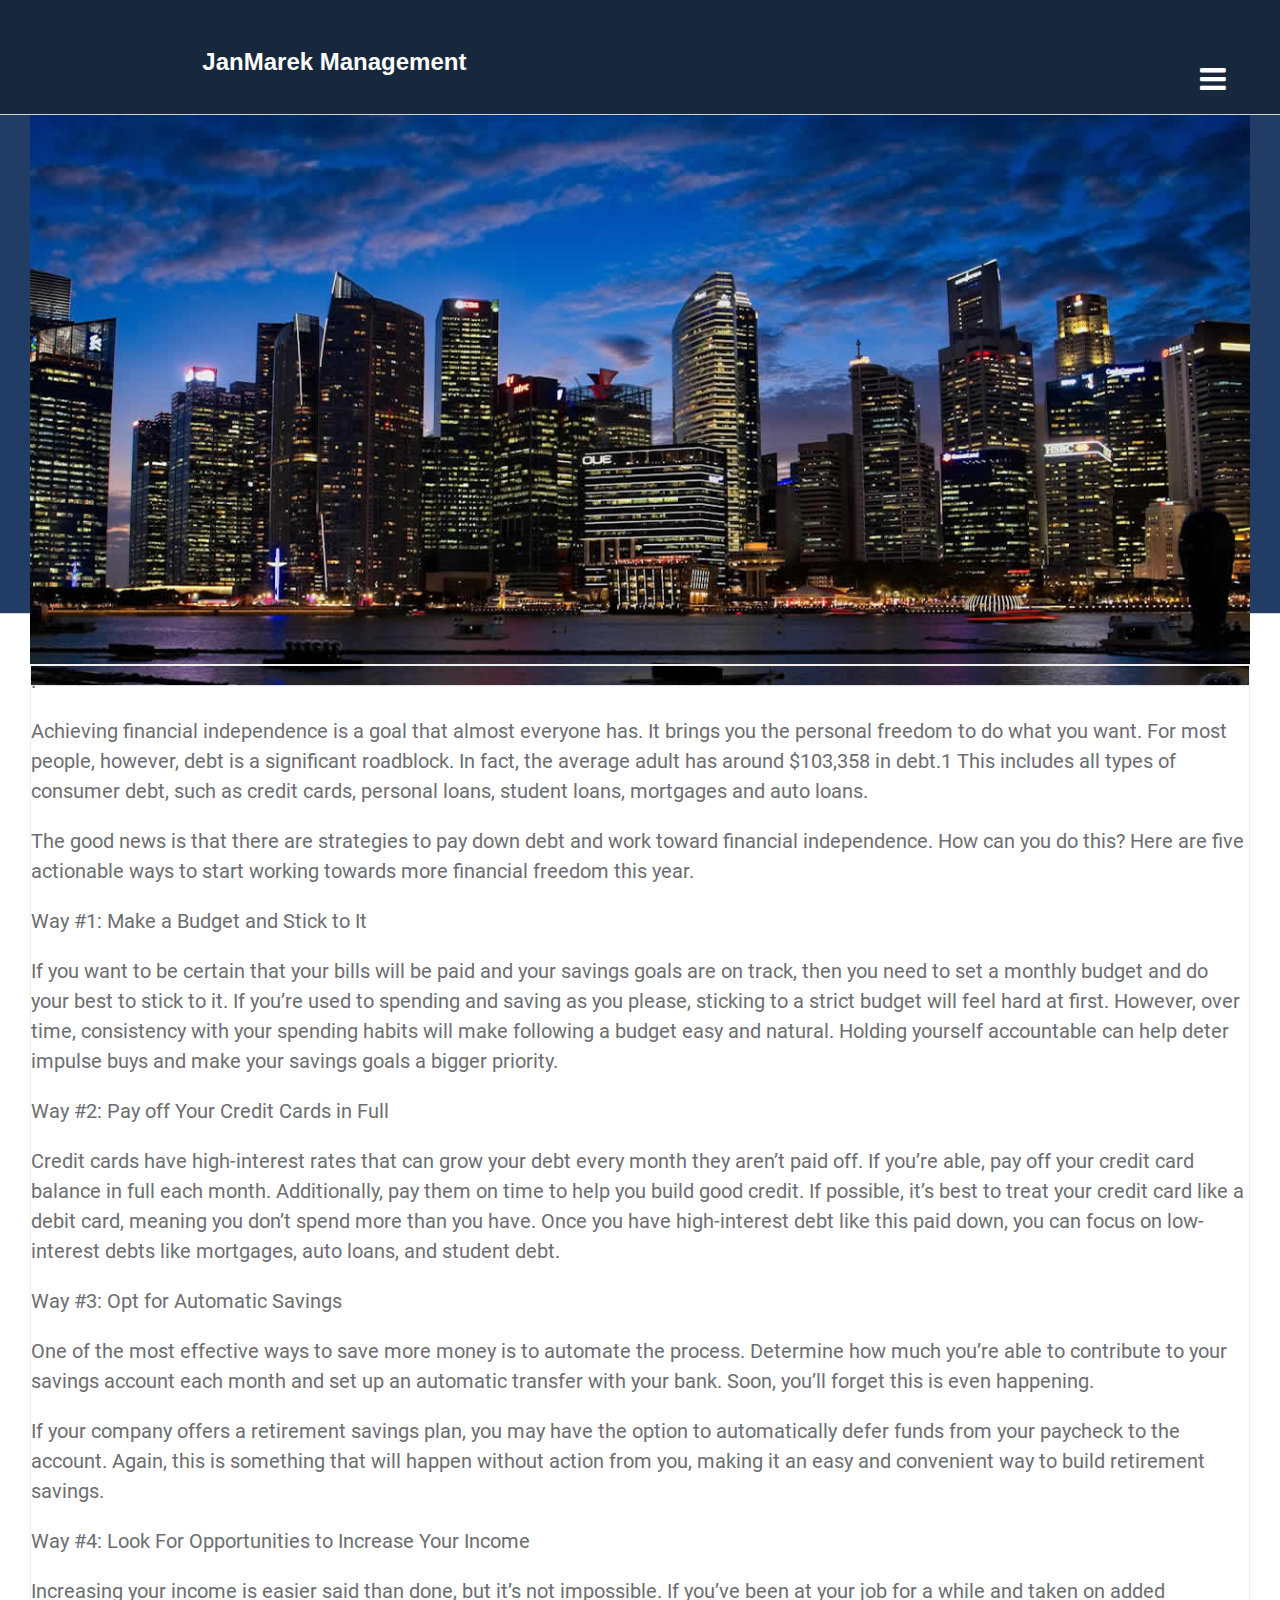
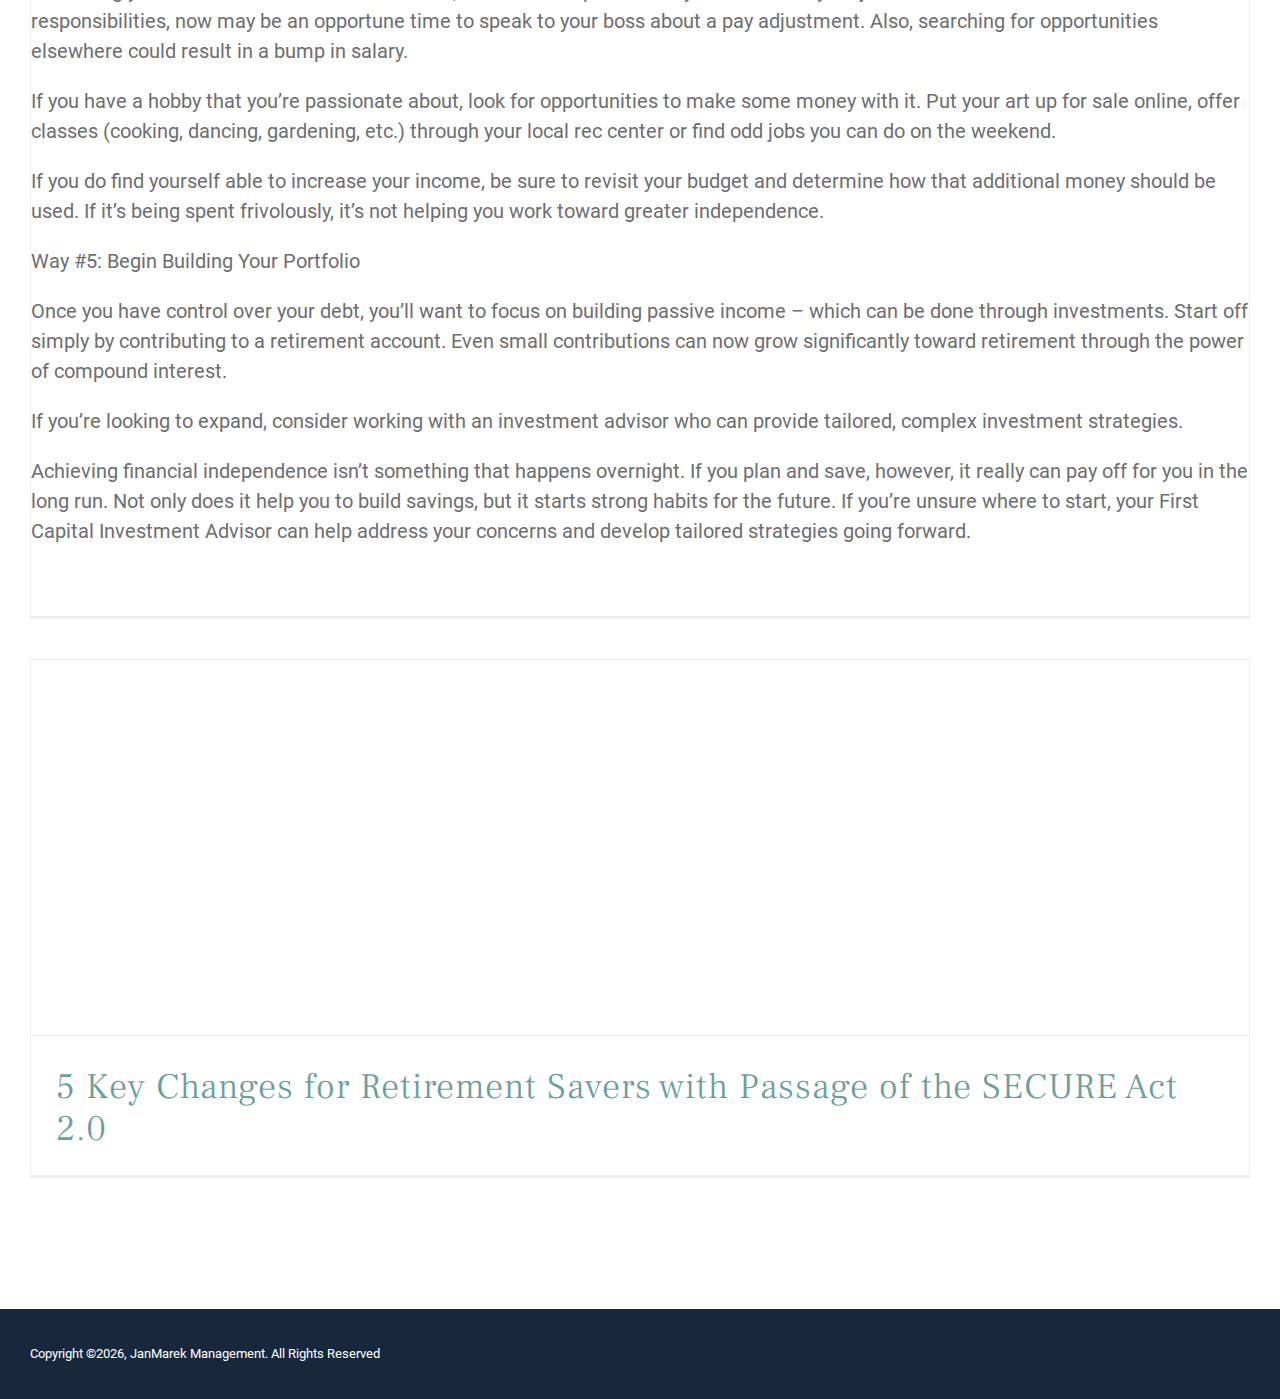
<file: resources/blog/index.htm>
<!DOCTYPE html>
<html class="avada-html-layout-wide avada-html-header-position-top" lang="en-US" prefix="og: http://ogp.me/ns# fb: http://ogp.me/ns/fb#">
<head>
<meta http-equiv="X-UA-Compatible" content="IE=edge">
<meta http-equiv="Content-Type" content="text/html; charset=utf-8">
<script type="text/javascript">
/* <![CDATA[ */
var gform;gform||(document.addEventListener("gform_main_scripts_loaded",function(){gform.scriptsLoaded=!0}),window.addEventListener("DOMContentLoaded",function(){gform.domLoaded=!0}),gform={domLoaded:!1,scriptsLoaded:!1,initializeOnLoaded:function(o){gform.domLoaded&&gform.scriptsLoaded?o():!gform.domLoaded&&gform.scriptsLoaded?window.addEventListener("DOMContentLoaded",o):document.addEventListener("gform_main_scripts_loaded",o)},hooks:{action:{},filter:{}},addAction:function(o,n,r,t){gform.addHook("action",o,n,r,t)},addFilter:function(o,n,r,t){gform.addHook("filter",o,n,r,t)},doAction:function(o){gform.doHook("action",o,arguments)},applyFilters:function(o){return gform.doHook("filter",o,arguments)},removeAction:function(o,n){gform.removeHook("action",o,n)},removeFilter:function(o,n,r){gform.removeHook("filter",o,n,r)},addHook:function(o,n,r,t,i){null==gform.hooks[o][n]&&(gform.hooks[o][n]=[]);var e=gform.hooks[o][n];null==i&&(i=n+"_"+e.length),gform.hooks[o][n].push({tag:i,callable:r,priority:t=null==t?10:t})},doHook:function(n,o,r){var t;if(r=Array.prototype.slice.call(r,1),null!=gform.hooks[n][o]&&((o=gform.hooks[n][o]).sort(function(o,n){return o.priority-n.priority}),o.forEach(function(o){"function"!=typeof(t=o.callable)&&(t=window[t]),"action"==n?t.apply(null,r):r[0]=t.apply(null,r)})),"filter"==n)return r[0]},removeHook:function(o,n,t,i){var r;null!=gform.hooks[o][n]&&(r=(r=gform.hooks[o][n]).filter(function(o,n,r){return!!(null!=i&&i!=o.tag||null!=t&&t!=o.priority)}),gform.hooks[o][n]=r)}}); 
/* ]]> */
</script>
<meta name="viewport" content="width=device-width, initial-scale=1">
<meta name='robots' content='index, follow, max-image-preview:large, max-snippet:-1, max-video-preview:-1'>
<script src='../../wp-content/cache/wpfc-minified/f1nwuc3t/6akip.js' type="text/javascript"></script>

<title>Insights - JanMarek Management.</title>
<link rel="canonical" href="index.htm">
<meta property="og:locale" content="en_US">
<meta property="og:type" content="article">

<!-- / Yoast SEO plugin. -->
<link rel="alternate" type="application/rss+xml" title="LudMars Management Inc. &raquo; Feed" href="../../feed/index.htm">
<link rel="alternate" type="application/rss+xml" title="LudMars Management Inc. &raquo; Comments Feed" href="../../comments/feed/index.htm">
<link rel="shortcut icon" href="../../wp-content/uploads/2020/03/lcc_fav.png" type="image/x-icon">
<meta property="og:locale" content="en_US">
<meta property="og:type" content="article">
<meta property="og:site_name" content="LudMars Management Inc.">
<meta property="og:title" content="Insights - LudMars Management Inc.">
<meta property="og:url" content="/resources/blog/">
<meta property="article:modified_time" content="2022-10-12T17:29:54-04:00">
<meta property="og:image" content="/wp-content/uploads/2020/03/lcc-1xdark.png">
<meta property="og:image:width" content="228">
<meta property="og:image:height" content="100">
<meta property="og:image:type" content="image/png">
<!-- <link rel='stylesheet' id='srfprettylistStyleSheets-css' href='https://lincolncapitalcorp.com/wp-content/plugins/pretty-file-list-pro/styles/Grey_light_default.css?ver=6.5.2' type='text/css' media='all' /> -->
<!-- <link rel='stylesheet' id='fusion-dynamic-css-css' href='https://lincolncapitalcorp.com/wp-content/uploads/fusion-styles/e5687b4b11010188508cf76bc460ef9a.min.css?ver=3.11.7' type='text/css' media='all' /> -->
<link rel="stylesheet" type="text/css" href="../../wp-content/cache/wpfc-minified/qilrhcuv/hnvg8.css" media="all">
<script src='../../wp-content/cache/wpfc-minified/23bzyewv/6akip.js' type="text/javascript"></script>
<!-- <script type="text/javascript" src="https://lincolncapitalcorp.com/wp-includes/js/jquery/jquery.min.js?ver=3.7.1" id="jquery-core-js"></script> -->
<script type="text/javascript" id="prettylistjs-js-extra">
/* <![CDATA[ */
var FileListProParams = {"defaultSearchMessage":"Search...","noSelectedTypeMessage":"No files of selected type(s) found.","noTypeMessage":"No types selected.","noFilesFoundMessage":"No files found."};
/* ]]> */
</script>
<script src='../../wp-content/cache/wpfc-minified/kp6ielvn/6akip.js' type="text/javascript"></script>
<!-- <script type="text/javascript" src="https://lincolncapitalcorp.com/wp-content/plugins/pretty-file-list-pro/js/PrettyFileList.js?ver=6.5.2" id="prettylistjs-js"></script> -->

<script src='../../wp-content/cache/wpfc-minified/e34ccjao/h5d1b.js' type="text/javascript"></script>
<!-- <script type="text/javascript" src="https://lincolncapitalcorp.com/wp-content/plugins/cookie-law-info/lite/frontend/js/script.min.js?ver=3.2.2" id="cookie-law-info-js"></script> -->
<link rel="https://api.w.org/" href="../../wp-json/index.htm"><link rel="alternate" type="application/json" href="../../wp-json/wp/v2/pages/1476"><link rel="EditURI" type="application/rsd+xml" title="RSD" href="../../xmlrpc.php?rsd">
<meta name="generator" content="WordPress 6.5.2">
<link rel='shortlink' href='index.htm?p=1476'>
<link rel="alternate" type="application/json+oembed" href="../../wp-json/oembed/1.0/embed-14?url=https%3A%2F%2Flincolncapitalcorp.com%2Fresources%2Fblog%2F">
<link rel="alternate" type="text/xml+oembed" href="../../wp-json/oembed/1.0/embed-15?url=https%3A%2F%2Flincolncapitalcorp.com%2Fresources%2Fblog%2F&#038;format=xml">
<style id="cky-style-inline">[data-cky-tag]{visibility:hidden;}</style><style type="text/css" id="css-fb-visibility">@media screen and (max-width: 640px){.fusion-no-small-visibility{display:none !important;}body .sm-text-align-center{text-align:center !important;}body .sm-text-align-left{text-align:left !important;}body .sm-text-align-right{text-align:right !important;}body .sm-flex-align-center{justify-content:center !important;}body .sm-flex-align-flex-start{justify-content:flex-start !important;}body .sm-flex-align-flex-end{justify-content:flex-end !important;}body .sm-mx-auto{margin-left:auto !important;margin-right:auto !important;}body .sm-ml-auto{margin-left:auto !important;}body .sm-mr-auto{margin-right:auto !important;}body .fusion-absolute-position-small{position:absolute;top:auto;width:100%;}.awb-sticky.awb-sticky-small{ position: sticky; top: var(--awb-sticky-offset,0); }}@media screen and (min-width: 641px) and (max-width: 1024px){.fusion-no-medium-visibility{display:none !important;}body .md-text-align-center{text-align:center !important;}body .md-text-align-left{text-align:left !important;}body .md-text-align-right{text-align:right !important;}body .md-flex-align-center{justify-content:center !important;}body .md-flex-align-flex-start{justify-content:flex-start !important;}body .md-flex-align-flex-end{justify-content:flex-end !important;}body .md-mx-auto{margin-left:auto !important;margin-right:auto !important;}body .md-ml-auto{margin-left:auto !important;}body .md-mr-auto{margin-right:auto !important;}body .fusion-absolute-position-medium{position:absolute;top:auto;width:100%;}.awb-sticky.awb-sticky-medium{ position: sticky; top: var(--awb-sticky-offset,0); }}@media screen and (min-width: 1025px){.fusion-no-large-visibility{display:none !important;}body .lg-text-align-center{text-align:center !important;}body .lg-text-align-left{text-align:left !important;}body .lg-text-align-right{text-align:right !important;}body .lg-flex-align-center{justify-content:center !important;}body .lg-flex-align-flex-start{justify-content:flex-start !important;}body .lg-flex-align-flex-end{justify-content:flex-end !important;}body .lg-mx-auto{margin-left:auto !important;margin-right:auto !important;}body .lg-ml-auto{margin-left:auto !important;}body .lg-mr-auto{margin-right:auto !important;}body .fusion-absolute-position-large{position:absolute;top:auto;width:100%;}.awb-sticky.awb-sticky-large{ position: sticky; top: var(--awb-sticky-offset,0); }}</style><meta name="generator" content="Powered by Slider Revolution 6.7.7 - responsive, Mobile-Friendly Slider Plugin for WordPress with comfortable drag and drop interface.">
<script>function setREVStartSize(e){
//window.requestAnimationFrame(function() {
window.RSIW = window.RSIW===undefined ? window.innerWidth : window.RSIW;
window.RSIH = window.RSIH===undefined ? window.innerHeight : window.RSIH;
try {
var pw = document.getElementById(e.c).parentNode.offsetWidth,
newh;
pw = pw===0 || isNaN(pw) || (e.l=="fullwidth" || e.layout=="fullwidth") ? window.RSIW : pw;
e.tabw = e.tabw===undefined ? 0 : parseInt(e.tabw);
e.thumbw = e.thumbw===undefined ? 0 : parseInt(e.thumbw);
e.tabh = e.tabh===undefined ? 0 : parseInt(e.tabh);
e.thumbh = e.thumbh===undefined ? 0 : parseInt(e.thumbh);
e.tabhide = e.tabhide===undefined ? 0 : parseInt(e.tabhide);
e.thumbhide = e.thumbhide===undefined ? 0 : parseInt(e.thumbhide);
e.mh = e.mh===undefined || e.mh=="" || e.mh==="auto" ? 0 : parseInt(e.mh,0);
if(e.layout==="fullscreen" || e.l==="fullscreen")
newh = Math.max(e.mh,window.RSIH);
else{
e.gw = Array.isArray(e.gw) ? e.gw : [e.gw];
for (var i in e.rl) if (e.gw[i]===undefined || e.gw[i]===0) e.gw[i] = e.gw[i-1];
e.gh = e.el===undefined || e.el==="" || (Array.isArray(e.el) && e.el.length==0)? e.gh : e.el;
e.gh = Array.isArray(e.gh) ? e.gh : [e.gh];
for (var i in e.rl) if (e.gh[i]===undefined || e.gh[i]===0) e.gh[i] = e.gh[i-1];
var nl = new Array(e.rl.length),
ix = 0,
sl;
e.tabw = e.tabhide>=pw ? 0 : e.tabw;
e.thumbw = e.thumbhide>=pw ? 0 : e.thumbw;
e.tabh = e.tabhide>=pw ? 0 : e.tabh;
e.thumbh = e.thumbhide>=pw ? 0 : e.thumbh;
for (var i in e.rl) nl[i] = e.rl[i]<window.RSIW ? 0 : e.rl[i];
sl = nl[0];
for (var i in nl) if (sl>nl[i] && nl[i]>0) { sl = nl[i]; ix=i;}
var m = pw>(e.gw[ix]+e.tabw+e.thumbw) ? 1 : (pw-(e.tabw+e.thumbw)) / (e.gw[ix]);
newh =  (e.gh[ix] * m) + (e.tabh + e.thumbh);
}
var el = document.getElementById(e.c);
if (el!==null && el) el.style.height = newh+"px";
el = document.getElementById(e.c+"_wrapper");
if (el!==null && el) {
el.style.height = newh+"px";
el.style.display = "block";
}
} catch(e){
console.log("Failure at Presize of Slider:" + e)
}
//});
};</script>
<script type="text/javascript">
var doc = document.documentElement;
doc.setAttribute( 'data-useragent', navigator.userAgent );
</script>
<!-- Facebook Pixel Code -->
<script>
!function(f,b,e,v,n,t,s)
{if(f.fbq)return;n=f.fbq=function(){n.callMethod?
n.callMethod.apply(n,arguments):n.queue.push(arguments)};
if(!f._fbq)f._fbq=n;n.push=n;n.loaded=!0;n.version='2.0';
n.queue=[];t=b.createElement(e);t.async=!0;
t.src=v;s=b.getElementsByTagName(e)[0];
s.parentNode.insertBefore(t,s)}(window, document,'script',
'https://connect.facebook.net/en_US/fbevents.js');
fbq('init', '793912424590148');
fbq('track', 'PageView');
</script>
<noscript><img height="1" width="1" style="display:none" src="../../tr?id=793912424590148&ev=PageView&noscript=1"></noscript>
<!-- End Facebook Pixel Code -->
<meta name="facebook-domain-verification" content="3qlore6cvx3usq1q5kiwy1a0xsslqw">
<!-- Google Tag Manager -->
<script>(function(w,d,s,l,i){w[l]=w[l]||[];w[l].push({'gtm.start':
new Date().getTime(),event:'gtm.js'});var f=d.getElementsByTagName(s)[0],
j=d.createElement(s),dl=l!='dataLayer'?'&l='+l:'';j.async=true;j.src=
'https://www.googletagmanager.com/gtm.js?id='+i+dl;f.parentNode.insertBefore(j,f);
})(window,document,'script','dataLayer','GTM-NGHWDJS');</script>
<!-- End Google Tag Manager --></head>
<body data-rsssl="1" class="page-template-default page page-id-1476 page-child parent-pageid-8 awb-no-sidebars fusion-image-hovers fusion-pagination-sizing fusion-button_type-flat fusion-button_span-no fusion-button_gradient-linear avada-image-rollover-circle-yes avada-image-rollover-yes avada-image-rollover-direction-center_vertical fusion-has-button-gradient fusion-body ltr fusion-sticky-header no-mobile-sticky-header no-mobile-totop avada-has-rev-slider-styles fusion-disable-outline fusion-sub-menu-fade mobile-logo-pos-left layout-wide-mode avada-has-boxed-modal-shadow-none layout-scroll-offset-full avada-has-zero-margin-offset-top fusion-top-header menu-text-align-center mobile-menu-design-modern fusion-show-pagination-text fusion-header-layout-v1 avada-responsive avada-footer-fx-none avada-menu-highlight-style-background fusion-search-form-classic fusion-main-menu-search-dropdown fusion-avatar-square avada-dropdown-styles avada-blog-layout-grid avada-blog-archive-layout-grid avada-header-shadow-no avada-menu-icon-position-left avada-has-megamenu-shadow avada-has-header-100-width avada-has-pagetitle-bg-full avada-has-pagetitle-bg-parallax avada-has-100-footer avada-has-breadcrumb-mobile-hidden avada-has-titlebar-bar_and_content avada-has-pagination-padding avada-flyout-menu-direction-fade avada-ec-views-v1" data-awb-post-id="1476">
<a class="skip-link screen-reader-text" href="#content">Skip to content</a>
<div id="boxed-wrapper">
<div id="wrapper" class="fusion-wrapper">
<div id="home" style="position:relative;top:-1px;"></div>
<header class="fusion-header-wrapper">
<div class="fusion-header-v1 fusion-logo-alignment fusion-logo-left fusion-sticky-menu-1 fusion-sticky-logo- fusion-mobile-logo-  fusion-mobile-menu-design-modern">
<div class="fusion-header-sticky-height"></div>
<div class="fusion-header">
<div class="fusion-row">
<div class="fusion-logo" data-margin-top="5px" data-margin-bottom="5px" data-margin-left="0px" data-margin-right="0px">
<a class="fusion-logo-link" href="../../index.htm">
<!-- standard logo -->
<style>
    .logo-text {
        font-family: Arial, sans-serif;
        font-size: 24px;
        font-weight: bold;
        color: #ffffff;
        position: fixed;
        bottom:40px;
        left: 22%;
        transform: translateX(-30%);
        text-align: center;
    }
</style>

<div class="logo-text">
    JanMarek Management
</div>
</a>
</div>		<nav class="fusion-main-menu" aria-label="Main Menu"><ul id="menu-finance-main-menu" class="fusion-menu"><li id="menu-item-1363" class="menu-item menu-item-type-post_type menu-item-object-page current-menu-item page_item page-item-6 current_page_item menu-item-1363" data-item-id="1363"><a href="index.htm" class="fusion-background-highlight"><span class="menu-text">ABOUT</span></a></li><li id="menu-item-1200" class="menu-item menu-item-type-custom menu-item-object-custom menu-item-has-children menu-item-1200 fusion-dropdown-menu" data-item-id="1200"><a href="#" class="fusion-background-highlight"><span class="menu-text">SERVICES</span> <span class="fusion-caret"><i class="fusion-dropdown-indicator" aria-hidden="true"></i></span></a><ul class="sub-menu"><li id="menu-item-1003" class="menu-item menu-item-type-post_type menu-item-object-page menu-item-1003 fusion-dropdown-submenu"><a href="../services/asset-management/index.htm" class="fusion-background-highlight"><span>Asset Management</span></a></li><li id="menu-item-1260" class="menu-item menu-item-type-post_type menu-item-object-page menu-item-1260 fusion-dropdown-submenu"><a href="../services/services/financial-planning/index.htm" class="fusion-background-highlight"><span>Financial Planning</span></a></li><li id="menu-item-1002" class="menu-item menu-item-type-post_type menu-item-object-page menu-item-1002 fusion-dropdown-submenu"><a href="../services/services/services/wealth-services/index.htm" class="fusion-background-highlight"><span>Wealth Services</span></a></li></ul></li><li id="menu-item-1202" class="menu-item menu-item-type-custom menu-item-object-custom menu-item-has-children menu-item-1202 fusion-dropdown-menu" data-item-id="1202"><a href="#" class="fusion-background-highlight"><span class="menu-text">RESOURCES</span> <span class="fusion-caret"><i class="fusion-dropdown-indicator" aria-hidden="true"></i></span></a><ul class="sub-menu"><li id="menu-item-999" class="menu-item menu-item-type-post_type menu-item-object-page menu-item-999 fusion-dropdown-submenu"><a href="../resources/faqs/index.htm" class="fusion-background-highlight"><span>FAQs</span></a></li><li id="menu-item-1489" class="menu-item menu-item-type-post_type menu-item-object-page menu-item-1489 fusion-dropdown-submenu"><a href="../resources/blog/index.htm" class="fusion-background-highlight"><span>Insights</span></a></li></ul></li><li id="menu-item-809" class="menu-item menu-item-type-post_type menu-item-object-page menu-item-809 fusion-menu-item-button" data-item-id="809"><a href="../contact1/index.htm" class="fusion-background-highlight"><span class="menu-text fusion-button button-default button-large">CONTACT</span></a></li></ul></nav><nav class="fusion-main-menu fusion-sticky-menu" aria-label="Main Menu Sticky"><ul id="menu-finance-main-menu-1" class="fusion-menu"><li class="menu-item menu-item-type-post_type menu-item-object-page current-menu-item page_item page-item-6 current_page_item menu-item-1363" data-item-id="1363"><a href="index.htm" class="fusion-background-highlight"><span class="menu-text">ABOUT</span></a></li><li class="menu-item menu-item-type-custom menu-item-object-custom menu-item-has-children menu-item-1200 fusion-dropdown-menu" data-item-id="1200"><a href="#" class="fusion-background-highlight"><span class="menu-text">SERVICES</span> <span class="fusion-caret"><i class="fusion-dropdown-indicator" aria-hidden="true"></i></span></a><ul class="sub-menu"><li class="menu-item menu-item-type-post_type menu-item-object-page menu-item-1003 fusion-dropdown-submenu"><a href="../services/asset-management/index.htm" class="fusion-background-highlight"><span>Asset Management</span></a></li><li class="menu-item menu-item-type-post_type menu-item-object-page menu-item-1260 fusion-dropdown-submenu"><a href="../services/financial-planning/index.htm" class="fusion-background-highlight"><span>Financial Planning</span></a></li><li class="menu-item menu-item-type-post_type menu-item-object-page menu-item-1002 fusion-dropdown-submenu"><a href="../services/wealth-services/index.htm" class="fusion-background-highlight"><span>Wealth Services</span></a></li></ul></li><li class="menu-item menu-item-type-custom menu-item-object-custom menu-item-has-children menu-item-1202 fusion-dropdown-menu" data-item-id="1202"><a href="#" class="fusion-background-highlight"><span class="menu-text">RESOURCES</span> <span class="fusion-caret"><i class="fusion-dropdown-indicator" aria-hidden="true"></i></span></a><ul class="sub-menu"><li class="menu-item menu-item-type-post_type menu-item-object-page menu-item-999 fusion-dropdown-submenu"><a href="../resources/faqs/index.htm" class="fusion-background-highlight"><span>FAQs</span></a></li><li class="menu-item menu-item-type-post_type menu-item-object-page menu-item-1489 fusion-dropdown-submenu"><a href="../resources/blog/index.htm" class="fusion-background-highlight"><span>Insights</span></a></li></ul></li><li class="menu-item menu-item-type-post_type menu-item-object-page menu-item-809 fusion-menu-item-button" data-item-id="809"><a href="../contact/index.htm" class="fusion-background-highlight"><span class="menu-text fusion-button button-default button-large">CONTACT</span></a></li></ul></nav><div class="fusion-mobile-navigation"><ul id="menu-finance-main-menu-2" class="fusion-mobile-menu"><li class="menu-item menu-item-type-post_type menu-item-object-page current-menu-item page_item page-item-6 current_page_item menu-item-1363" data-item-id="1363"><a href="index.htm" class="fusion-background-highlight"><span class="menu-text">ABOUT</span></a></li><li class="menu-item menu-item-type-custom menu-item-object-custom menu-item-has-children menu-item-1200 fusion-dropdown-menu" data-item-id="1200"><a href="#" class="fusion-background-highlight"><span class="menu-text">SERVICES</span> <span class="fusion-caret"><i class="fusion-dropdown-indicator" aria-hidden="true"></i></span></a><ul class="sub-menu"><li class="menu-item menu-item-type-post_type menu-item-object-page menu-item-1003 fusion-dropdown-submenu"><a href="../services/asset-management/index.htm" class="fusion-background-highlight"><span>Asset Management</span></a></li><li class="menu-item menu-item-type-post_type menu-item-object-page menu-item-1260 fusion-dropdown-submenu"><a href="../services/financial-planning/index.htm" class="fusion-background-highlight"><span>Financial Planning</span></a></li><li class="menu-item menu-item-type-post_type menu-item-object-page menu-item-1002 fusion-dropdown-submenu"><a href="../services/wealth-services/index.htm" class="fusion-background-highlight"><span>Wealth Services</span></a></li></ul></li><li class="menu-item menu-item-type-custom menu-item-object-custom menu-item-has-children menu-item-1202 fusion-dropdown-menu" data-item-id="1202"><a href="#" class="fusion-background-highlight"><span class="menu-text">RESOURCES</span> <span class="fusion-caret"><i class="fusion-dropdown-indicator" aria-hidden="true"></i></span></a><ul class="sub-menu"><li class="menu-item menu-item-type-post_type menu-item-object-page menu-item-999 fusion-dropdown-submenu"><a href="../resources/faqs/index.htm" class="fusion-background-highlight"><span>FAQs</span></a></li><li class="menu-item menu-item-type-post_type menu-item-object-page menu-item-1489 fusion-dropdown-submenu"><a href="../resources/blog/index.htm" class="fusion-background-highlight"><span>Insights</span></a></li></ul></li><li class="menu-item menu-item-type-post_type menu-item-object-page menu-item-809 fusion-menu-item-button" data-item-id="809"><a href="../contact/index.htm" class="fusion-background-highlight"><span class="menu-text fusion-button button-default button-large">CONTACT</span></a></li></ul></div>	<div class="fusion-mobile-menu-icons">
<a href="#" class="fusion-icon awb-icon-bars" aria-label="Toggle mobile menu" aria-expanded="false"></a>
</div>
<nav class="fusion-mobile-nav-holder fusion-mobile-menu-text-align-left" aria-label="Main Menu Mobile"></nav>
<nav class="fusion-mobile-nav-holder fusion-mobile-menu-text-align-left fusion-mobile-sticky-nav-holder" aria-label="Main Menu Mobile Sticky"></nav>
</div>
</div>
</div>
<div class="fusion-clearfix"></div>
</header>
<div id="sliders-container" class="fusion-slider-visibility">
</div>
<section class="avada-page-titlebar-wrapper" aria-label="Page Title Bar">
<div class="fusion-page-title-bar fusion-page-title-bar-breadcrumbs fusion-page-title-bar-center">
<div class="fusion-page-title-row">
	<div align="center"><img  src="../../contact/p3.jpg" alt=""/></div>
<div class="fusion-page-title-wrapper">
  <div class="fusion-page-title-captions">
<h1 class="entry-title"></h1>
</div>
</div>
</div>
</div>
</section>
<main id="main" class="clearfix ">
<div class="fusion-row" style="">
<section id="content" style="">
<div id="post-1476" class="post-1476 page type-page status-publish hentry">
<span class="entry-title rich-snippet-hidden"></span><span class="vcard rich-snippet-hidden"><span class="fn"><a href="../../index.htm" title="Posts by " rel="author"></a></span></span><span class="updated rich-snippet-hidden"></span>
<div class="post-content">
<div class="fusion-fullwidth fullwidth-box fusion-builder-row-1 fusion-flex-container nonhundred-percent-fullwidth non-hundred-percent-height-scrolling" style="--awb-border-radius-top-left:0px;--awb-border-radius-top-right:0px;--awb-border-radius-bottom-right:0px;--awb-border-radius-bottom-left:0px;--awb-flex-wrap:wrap;"><div class="fusion-builder-row fusion-row fusion-flex-align-items-flex-start fusion-flex-content-wrap" style="max-width:1352px;margin-left: calc(-4% / 2 );margin-right: calc(-4% / 2 );"><div class="fusion-layout-column fusion_builder_column fusion-builder-column-0 fusion_builder_column_1_1 1_1 fusion-flex-column" style="--awb-bg-size:cover;--awb-width-large:100%;--awb-margin-top-large:0px;--awb-spacing-right-large:1.92%;--awb-margin-bottom-large:20px;--awb-spacing-left-large:1.92%;--awb-width-medium:100%;--awb-spacing-right-medium:1.92%;--awb-spacing-left-medium:1.92%;--awb-width-small:100%;--awb-spacing-right-small:1.92%;--awb-spacing-left-small:1.92%;"><div class="fusion-column-wrapper fusion-column-has-shadow fusion-flex-justify-content-flex-start fusion-content-layout-column"><div class="fusion-blog-shortcode fusion-blog-shortcode-1 fusion-blog-archive fusion-blog-layout-grid-wrapper fusion-blog-pagination"><style type="text/css">.fusion-blog-shortcode-1 .fusion-blog-layout-grid .fusion-post-grid{padding:20px;}.fusion-blog-shortcode-1 .fusion-posts-container{margin-left: -20px !important; margin-right:-20px !important;}</style><div class="fusion-posts-container fusion-posts-container-pagination fusion-blog-rollover fusion-blog-layout-grid fusion-blog-layout-grid-1 isotope" data-pages="3" data-grid-col-space="40" style="margin: -20px -20px 0;min-height:500px;"><article id="blog-1-post-2430" class="fusion-post-grid post-2430 post type-post status-publish format-standard has-post-thumbnail hentry category-blog">
<div class="fusion-post-wrapper" style="background-color:rgba(255,255,255,0);border:1px solid #efefef;border-bottom-width:3px;">
<div class="fusion-flexslider flexslider fusion-flexslider-loading fusion-post-slideshow" style="border-color:#efefef;">
<ul class="slides">
<li><div class="fusion-image-wrapper" aria-haspopup="true">
<div class="fusion-rollover">
<div class="fusion-rollover-content">


</div>
</div>
</div>
</li>
</ul>
</div>
<div>
  <p>.</p>
  <p>Achieving financial independence is a goal that almost everyone has. It brings you the personal freedom to do what you want. For most people, however, debt is a significant roadblock. In fact, the average adult has around $103,358 in debt.1 This includes all types of consumer debt, such as credit cards, personal loans, student loans, mortgages and auto loans.</p>
  <p>The good news is that there are strategies to pay down debt and work toward financial independence. How can you do this? Here are five actionable ways to start working towards more financial freedom this year.</p>
  <p>Way #1: Make a Budget and Stick to It</p>
  <p>If you want to be certain that your bills will be paid and your savings goals are on track, then you need to set a monthly budget and do your best to stick to it. If you’re used to spending and saving as you please, sticking to a strict budget will feel hard at first. However, over time, consistency with your spending habits will make following a budget easy and natural. Holding yourself accountable can help deter impulse buys and make your savings goals a bigger priority.</p>
  <p>Way #2: Pay off Your Credit Cards in Full</p>
  <p>Credit cards have high-interest rates that can grow your debt every month they aren’t paid off. If you’re able, pay off your credit card balance in full each month. Additionally, pay them on time to help you build good credit. If possible, it’s best to treat your credit card like a debit card, meaning you don’t spend more than you have. Once you have high-interest debt like this paid down, you can focus on low-interest debts like mortgages, auto loans, and student debt.</p>
  <p>Way #3: Opt for Automatic Savings</p>
  <p>One of the most effective ways to save more money is to automate the process. Determine how much you’re able to contribute to your savings account each month and set up an automatic transfer with your bank. Soon, you’ll forget this is even happening.</p>
  <p>If your company offers a retirement savings plan, you may have the option to automatically defer funds from your paycheck to the account. Again, this is something that will happen without action from you, making it an easy and convenient way to build retirement savings.</p>
  <p>Way #4: Look For Opportunities to Increase Your Income</p>
  <p>Increasing your income is easier said than done, but it’s not impossible. If you’ve been at your job for a while and taken on added responsibilities, now may be an opportune time to speak to your boss about a pay adjustment. Also, searching for opportunities elsewhere could result in a bump in salary.</p>
  <p>If you have a hobby that you’re passionate about, look for opportunities to make some money with it. Put your art up for sale online, offer classes (cooking, dancing, gardening, etc.) through your local rec center or find odd jobs you can do on the weekend.</p>
  <p>If you do find yourself able to increase your income, be sure to revisit your budget and determine how that additional money should be used. If it’s being spent frivolously, it’s not helping you work toward greater independence.</p>
  <p>Way #5: Begin Building Your Portfolio</p>
  <p>Once you have control over your debt, you’ll want to focus on building passive income – which can be done through investments. Start off simply by contributing to a retirement account. Even small contributions can now grow significantly toward retirement through the power of compound interest.</p>
  <p>If you’re looking to expand, consider working with an investment advisor who can provide tailored, complex investment strategies.</p>
  <p>Achieving financial independence isn’t something that happens overnight. If you plan and save, however, it really can pay off for you in the long run. Not only does it help you to build savings, but it starts strong habits for the future. If you’re unsure where to start, your First Capital Investment Advisor can help address your concerns and develop tailored strategies going forward.</p>
</div>
<div class="fusion-post-content-wrapper" style="padding:30px 25px 20px 25px;"></div><div class="fusion-clearfix"></div></div>
</article>
<article id="blog-1-post-2165" class="fusion-post-grid post-2165 post type-post status-publish format-standard has-post-thumbnail hentry category-blog tag-retirement-planning tag-wealth-protection">
<div class="fusion-post-wrapper" style="background-color:rgba(255,255,255,0);border:1px solid #efefef;border-bottom-width:3px;">
<div class="fusion-flexslider flexslider fusion-flexslider-loading fusion-post-slideshow" style="border-color:#efefef;">
<ul class="slides">
<li><div class="fusion-image-wrapper" aria-haspopup="true">
<img decoding="async" width="1950" height="600" src="../../wp-content/uploads/2023/01/retirement-changes-from-passage-of-secure-act-2.0.jpg" class="attachment-full size-full lazyload wp-post-image" alt="" srcset="data:image/svg+xml,%3Csvg%20xmlns%3D%27http%3A%2F%2Fwww.w3.org%2F2000%2Fsvg%27%20width%3D%271950%27%20height%3D%27600%27%20viewBox%3D%270%200%201950%20600%27%3E%3Crect%20width%3D%271950%27%20height%3D%27600%27%20fill-opacity%3D%220%22%2F%3E%3C%2Fsvg%3E" data-orig-src="https://lincolncapitalcorp.com/wp-content/uploads/2023/01/retirement-changes-from-passage-of-secure-act-2.0.jpg" data-srcset="https://lincolncapitalcorp.com/wp-content/uploads/2023/01/retirement-changes-from-passage-of-secure-act-2.0-200x62.jpg 200w, https://lincolncapitalcorp.com/wp-content/uploads/2023/01/retirement-changes-from-passage-of-secure-act-2.0-400x123.jpg 400w, https://lincolncapitalcorp.com/wp-content/uploads/2023/01/retirement-changes-from-passage-of-secure-act-2.0-600x185.jpg 600w, https://lincolncapitalcorp.com/wp-content/uploads/2023/01/retirement-changes-from-passage-of-secure-act-2.0-800x246.jpg 800w, https://lincolncapitalcorp.com/wp-content/uploads/2023/01/retirement-changes-from-passage-of-secure-act-2.0-1200x369.jpg 1200w, https://lincolncapitalcorp.com/wp-content/uploads/2023/01/retirement-changes-from-passage-of-secure-act-2.0.jpg 1950w" data-sizes="auto"><div class="fusion-rollover">
<div class="fusion-rollover-content">
<h4 class="fusion-rollover-title">
<a class="fusion-rollover-title-link" href="#">
5 Key Changes for Retirement Savers with Passage of the SECURE Act 2.0					</a>
</h4>
<a class="fusion-link-wrapper" href="#" aria-label="5 Key Changes for Retirement Savers with Passage of the SECURE Act 2.0"></a>
</div>
</div>
</div>
</li>
</ul>
</div>
<div class="fusion-post-content-wrapper" style="padding:30px 25px 20px 25px;"><div class="fusion-post-content post-content"><h2 class="blog-shortcode-post-title entry-title"><a href="#">5 Key Changes for Retirement Savers with Passage of the SECURE Act 2.0</a></h2><p class="fusion-single-line-meta"><span class="vcard" style="display: none;"><span class="fn"><a href="../../index.htm" title="Posts by " rel="author"></a></span></span><span class="updated" style="display:none;"></span><span></span><span class="fusion-inline-sep">|</span></p></div></div><div class="fusion-clearfix"></div></div>
</article>
<article id="blog-1-post-1804" class="fusion-post-grid post-1804 post type-post status-publish format-standard has-post-thumbnail hentry category-blog category-news tag-insurance tag-long-term-care"></article>
<div class="fusion-clearfix"></div></div><div class="fusion-clearfix"></div></div></div></div></div></div>
<span class="cp-load-after-post"></span>							</div>
</div>
</section>
						
</div>  <!-- fusion-row -->
</main>  <!-- #main -->
<div class="fusion-footer">
<footer class="fusion-footer-widget-area fusion-widget-area">
<div class="fusion-row">
<div class="fusion-columns fusion-columns-3 fusion-widget-area">
<div class="fusion-column col-lg-4 col-md-4 col-sm-4">
</div>
<div class="fusion-column col-lg-4 col-md-4 col-sm-4">
</div>
<div class="fusion-column fusion-column-last col-lg-4 col-md-4 col-sm-4">
</div>
<div class="fusion-clearfix"></div>
</div> <!-- fusion-columns -->
</div> <!-- fusion-row -->
</footer> <!-- fusion-footer-widget-area -->
<footer id="footer" class="fusion-footer-copyright-area">
<div class="fusion-row">
<div class="fusion-copyright-content">
<div class="fusion-copyright-notice">
<div>
Copyright &copy;<script>document.write(new Date().getFullYear());</script>,&nbsp;JanMarek Management. All Rights Reserved	</div>
</div>
<div class="fusion-social-links-footer">
</div></div>
</div> <!-- fusion-fusion-copyright-content -->
</div> <!-- fusion-row -->
</footer> <!-- #footer -->
</div> <!-- fusion-footer -->
</div> <!-- wrapper -->
</div> <!-- #boxed-wrapper -->
<a class="fusion-one-page-text-link fusion-page-load-link" tabindex="-1" href="#" aria-hidden="true">Page load link</a>
<div class="avada-footer-scripts">


<script id="ckyBannerTemplate" type="text/template"><div class="cky-overlay cky-hide"></div><div class="cky-btn-revisit-wrapper cky-revisit-hide" data-cky-tag="revisit-consent" data-tooltip="Cookie Settings" style="background-color:#0056a7"> <button class="cky-btn-revisit" aria-label="Cookie Settings"> <img src="https://lincolncapitalcorp.com/wp-content/plugins/cookie-law-info/lite/frontend/images/revisit.svg" alt="Revisit consent button"> </button></div><div class="cky-consent-container cky-hide" tabindex="0"> <div class="cky-consent-bar" data-cky-tag="notice" style="background-color:#FFFFFF;border-color:#f4f4f4"> <button class="cky-banner-btn-close" data-cky-tag="close-button" aria-label="Close"> <img src="https://lincolncapitalcorp.com/wp-content/plugins/cookie-law-info/lite/frontend/images/close.svg" alt="Close"> </button> <div class="cky-notice"> <p class="cky-title" role="heading" aria-level="1" data-cky-tag="title" style="color:##213d65">We value your privacy</p><div class="cky-notice-group"> <div class="cky-notice-des" data-cky-tag="description" style="color:#212121"> <p>We use cookies to enhance your browsing experience, serve personalized ads or content, and analyze our traffic. By clicking "Accept All", you consent to our use of cookies.</p> </div><div class="cky-notice-btn-wrapper" data-cky-tag="notice-buttons">  <button class="cky-btn cky-btn-reject" aria-label="Reject All" data-cky-tag="reject-button" style="color:#213d65;background-color:transparent;border-color:#213d65">Reject All</button> <button class="cky-btn cky-btn-accept" aria-label="Accept All" data-cky-tag="accept-button" style="color:#FFFFFF;background-color:#213d65;border-color:#213d65">Accept All</button>  </div></div></div></div></div><div class="cky-modal" tabindex="0"> <div class="cky-preference-center" data-cky-tag="detail" style="color:#212121;background-color:#FFFFFF;border-color:#F4F4F4"> <div class="cky-preference-header"> <span class="cky-preference-title" role="heading" aria-level="1" data-cky-tag="detail-title" style="color:#212121">Customize Consent Preferences</span> <button class="cky-btn-close" aria-label="[cky_preference_close_label]" data-cky-tag="detail-close"> <img src="https://lincolncapitalcorp.com/wp-content/plugins/cookie-law-info/lite/frontend/images/close.svg" alt="Close"> </button> </div><div class="cky-preference-body-wrapper"> <div class="cky-preference-content-wrapper" data-cky-tag="detail-description" style="color:#212121"> <p>We use cookies to help you navigate efficiently and perform certain functions. You will find detailed information about all cookies under each consent category below.</p><p>The cookies that are categorized as "Necessary" are stored on your browser as they are essential for enabling the basic functionalities of the site. </p><p>We also use third-party cookies that help us analyze how you use this website, store your preferences, and provide the content and advertisements that are relevant to you. These cookies will only be stored in your browser with your prior consent.</p><p>You can choose to enable or disable some or all of these cookies but disabling some of them may affect your browsing experience.</p> </div><div class="cky-accordion-wrapper" data-cky-tag="detail-categories"> <div class="cky-accordion" id="ckyDetailCategorynecessary"> <div class="cky-accordion-item"> <div class="cky-accordion-chevron"><i class="cky-chevron-right"></i></div> <div class="cky-accordion-header-wrapper"> <div class="cky-accordion-header"><button class="cky-accordion-btn" aria-label="Necessary" data-cky-tag="detail-category-title" style="color:#212121">Necessary</button><span class="cky-always-active">Always Active</span> <div class="cky-switch" data-cky-tag="detail-category-toggle"><input type="checkbox" id="ckySwitchnecessary"></div> </div> <div class="cky-accordion-header-des" data-cky-tag="detail-category-description" style="color:#212121"> <p>Necessary cookies are required to enable the basic features of this site, such as providing secure log-in or adjusting your consent preferences. These cookies do not store any personally identifiable data.</p></div> </div> </div> <div class="cky-accordion-body"> <div class="cky-audit-table" data-cky-tag="audit-table" style="color:#212121;background-color:#f4f4f4;border-color:#ebebeb"><p class="cky-empty-cookies-text">No cookies to display.</p></div> </div> </div><div class="cky-accordion" id="ckyDetailCategoryfunctional"> <div class="cky-accordion-item"> <div class="cky-accordion-chevron"><i class="cky-chevron-right"></i></div> <div class="cky-accordion-header-wrapper"> <div class="cky-accordion-header"><button class="cky-accordion-btn" aria-label="Functional" data-cky-tag="detail-category-title" style="color:#212121">Functional</button><span class="cky-always-active">Always Active</span> <div class="cky-switch" data-cky-tag="detail-category-toggle"><input type="checkbox" id="ckySwitchfunctional"></div> </div> <div class="cky-accordion-header-des" data-cky-tag="detail-category-description" style="color:#212121"> <p>Functional cookies help perform certain functionalities like sharing the content of the website on social media platforms, collecting feedback, and other third-party features.</p></div> </div> </div> <div class="cky-accordion-body"> <div class="cky-audit-table" data-cky-tag="audit-table" style="color:#212121;background-color:#f4f4f4;border-color:#ebebeb"><p class="cky-empty-cookies-text">No cookies to display.</p></div> </div> </div><div class="cky-accordion" id="ckyDetailCategoryanalytics"> <div class="cky-accordion-item"> <div class="cky-accordion-chevron"><i class="cky-chevron-right"></i></div> <div class="cky-accordion-header-wrapper"> <div class="cky-accordion-header"><button class="cky-accordion-btn" aria-label="Analytics" data-cky-tag="detail-category-title" style="color:#212121">Analytics</button><span class="cky-always-active">Always Active</span> <div class="cky-switch" data-cky-tag="detail-category-toggle"><input type="checkbox" id="ckySwitchanalytics"></div> </div> <div class="cky-accordion-header-des" data-cky-tag="detail-category-description" style="color:#212121"> <p>Analytical cookies are used to understand how visitors interact with the website. These cookies help provide information on metrics such as the number of visitors, bounce rate, traffic source, etc.</p></div> </div> </div> <div class="cky-accordion-body"> <div class="cky-audit-table" data-cky-tag="audit-table" style="color:#212121;background-color:#f4f4f4;border-color:#ebebeb"><p class="cky-empty-cookies-text">No cookies to display.</p></div> </div> </div><div class="cky-accordion" id="ckyDetailCategoryperformance"> <div class="cky-accordion-item"> <div class="cky-accordion-chevron"><i class="cky-chevron-right"></i></div> <div class="cky-accordion-header-wrapper"> <div class="cky-accordion-header"><button class="cky-accordion-btn" aria-label="Performance" data-cky-tag="detail-category-title" style="color:#212121">Performance</button><span class="cky-always-active">Always Active</span> <div class="cky-switch" data-cky-tag="detail-category-toggle"><input type="checkbox" id="ckySwitchperformance"></div> </div> <div class="cky-accordion-header-des" data-cky-tag="detail-category-description" style="color:#212121"> <p>Performance cookies are used to understand and analyze the key performance indexes of the website which helps in delivering a better user experience for the visitors.</p></div> </div> </div> <div class="cky-accordion-body"> <div class="cky-audit-table" data-cky-tag="audit-table" style="color:#212121;background-color:#f4f4f4;border-color:#ebebeb"><p class="cky-empty-cookies-text">No cookies to display.</p></div> </div> </div><div class="cky-accordion" id="ckyDetailCategoryadvertisement"> <div class="cky-accordion-item"> <div class="cky-accordion-chevron"><i class="cky-chevron-right"></i></div> <div class="cky-accordion-header-wrapper"> <div class="cky-accordion-header"><button class="cky-accordion-btn" aria-label="Advertisement" data-cky-tag="detail-category-title" style="color:#212121">Advertisement</button><span class="cky-always-active">Always Active</span> <div class="cky-switch" data-cky-tag="detail-category-toggle"><input type="checkbox" id="ckySwitchadvertisement"></div> </div> <div class="cky-accordion-header-des" data-cky-tag="detail-category-description" style="color:#212121"> <p>Advertisement cookies are used to provide visitors with customized advertisements based on the pages you visited previously and to analyze the effectiveness of the ad campaigns.</p></div> </div> </div> <div class="cky-accordion-body"> <div class="cky-audit-table" data-cky-tag="audit-table" style="color:#212121;background-color:#f4f4f4;border-color:#ebebeb"><p class="cky-empty-cookies-text">No cookies to display.</p></div> </div> </div> </div></div><div class="cky-footer-wrapper"> <span class="cky-footer-shadow"></span> <div class="cky-prefrence-btn-wrapper" data-cky-tag="detail-buttons"> <button class="cky-btn cky-btn-reject" aria-label="Reject All" data-cky-tag="detail-reject-button" style="color:#213d65;background-color:transparent;border-color:#213d65"> Reject All </button> <button class="cky-btn cky-btn-preferences" aria-label="Save My Preferences" data-cky-tag="detail-save-button" style="color:#1863dc;background-color:transparent;border-color:#1863dc"> Save My Preferences </button> <button class="cky-btn cky-btn-accept" aria-label="Accept All" data-cky-tag="detail-accept-button" style="color:#FFFFFF;background-color:#213d65;border-color:#213d65"> Accept All </button> </div></div></div></div></script><script type="text/javascript">var fusionNavIsCollapsed=function(e){var t,n;window.innerWidth<=e.getAttribute("data-breakpoint")?(e.classList.add("collapse-enabled"),e.classList.remove("awb-menu_desktop"),e.classList.contains("expanded")||(e.setAttribute("aria-expanded","false"),window.dispatchEvent(new Event("fusion-mobile-menu-collapsed",{bubbles:!0,cancelable:!0}))),(n=e.querySelectorAll(".menu-item-has-children.expanded")).length&&n.forEach(function(e){e.querySelector(".awb-menu__open-nav-submenu_mobile").setAttribute("aria-expanded","false")})):(null!==e.querySelector(".menu-item-has-children.expanded .awb-menu__open-nav-submenu_click")&&e.querySelector(".menu-item-has-children.expanded .awb-menu__open-nav-submenu_click").click(),e.classList.remove("collapse-enabled"),e.classList.add("awb-menu_desktop"),e.setAttribute("aria-expanded","true"),null!==e.querySelector(".awb-menu__main-ul")&&e.querySelector(".awb-menu__main-ul").removeAttribute("style")),e.classList.add("no-wrapper-transition"),clearTimeout(t),t=setTimeout(()=>{e.classList.remove("no-wrapper-transition")},400),e.classList.remove("loading")},fusionRunNavIsCollapsed=function(){var e,t=document.querySelectorAll(".awb-menu");for(e=0;e<t.length;e++)fusionNavIsCollapsed(t[e])};function avadaGetScrollBarWidth(){var e,t,n,l=document.createElement("p");return l.style.width="100%",l.style.height="200px",(e=document.createElement("div")).style.position="absolute",e.style.top="0px",e.style.left="0px",e.style.visibility="hidden",e.style.width="200px",e.style.height="150px",e.style.overflow="hidden",e.appendChild(l),document.body.appendChild(e),t=l.offsetWidth,e.style.overflow="scroll",t==(n=l.offsetWidth)&&(n=e.clientWidth),document.body.removeChild(e),jQuery("html").hasClass("awb-scroll")&&10<t-n?10:t-n}fusionRunNavIsCollapsed(),window.addEventListener("fusion-resize-horizontal",fusionRunNavIsCollapsed);</script><style id='global-styles-inline-css' type='text/css'>
body{--wp--preset--color--black: #000000;--wp--preset--color--cyan-bluish-gray: #abb8c3;--wp--preset--color--white: #ffffff;--wp--preset--color--pale-pink: #f78da7;--wp--preset--color--vivid-red: #cf2e2e;--wp--preset--color--luminous-vivid-orange: #ff6900;--wp--preset--color--luminous-vivid-amber: #fcb900;--wp--preset--color--light-green-cyan: #7bdcb5;--wp--preset--color--vivid-green-cyan: #00d084;--wp--preset--color--pale-cyan-blue: #8ed1fc;--wp--preset--color--vivid-cyan-blue: #0693e3;--wp--preset--color--vivid-purple: #9b51e0;--wp--preset--color--awb-color-1: rgba(255,255,255,1);--wp--preset--color--awb-color-2: rgba(246,246,246,1);--wp--preset--color--awb-color-3: rgba(224,222,222,1);--wp--preset--color--awb-color-4: rgba(128,128,128,1);--wp--preset--color--awb-color-5: rgba(33,61,101,1);--wp--preset--color--awb-color-6: rgba(51,51,51,1);--wp--preset--color--awb-color-7: rgba(45,45,45,1);--wp--preset--color--awb-color-8: rgba(23,40,61,1);--wp--preset--color--awb-color-custom-10: rgba(104,161,156,1);--wp--preset--color--awb-color-custom-11: rgba(109,110,113,1);--wp--preset--color--awb-color-custom-12: rgba(232,232,232,1);--wp--preset--color--awb-color-custom-13: rgba(4,24,64,1);--wp--preset--color--awb-color-custom-14: rgba(248,248,248,1);--wp--preset--color--awb-color-custom-15: rgba(75,117,172,1);--wp--preset--color--awb-color-custom-16: rgba(221,221,221,1);--wp--preset--color--awb-color-custom-17: rgba(28,214,195,0.83);--wp--preset--color--awb-color-custom-18: rgba(18,39,63,1);--wp--preset--gradient--vivid-cyan-blue-to-vivid-purple: linear-gradient(135deg,rgba(6,147,227,1) 0%,rgb(155,81,224) 100%);--wp--preset--gradient--light-green-cyan-to-vivid-green-cyan: linear-gradient(135deg,rgb(122,220,180) 0%,rgb(0,208,130) 100%);--wp--preset--gradient--luminous-vivid-amber-to-luminous-vivid-orange: linear-gradient(135deg,rgba(252,185,0,1) 0%,rgba(255,105,0,1) 100%);--wp--preset--gradient--luminous-vivid-orange-to-vivid-red: linear-gradient(135deg,rgba(255,105,0,1) 0%,rgb(207,46,46) 100%);--wp--preset--gradient--very-light-gray-to-cyan-bluish-gray: linear-gradient(135deg,rgb(238,238,238) 0%,rgb(169,184,195) 100%);--wp--preset--gradient--cool-to-warm-spectrum: linear-gradient(135deg,rgb(74,234,220) 0%,rgb(151,120,209) 20%,rgb(207,42,186) 40%,rgb(238,44,130) 60%,rgb(251,105,98) 80%,rgb(254,248,76) 100%);--wp--preset--gradient--blush-light-purple: linear-gradient(135deg,rgb(255,206,236) 0%,rgb(152,150,240) 100%);--wp--preset--gradient--blush-bordeaux: linear-gradient(135deg,rgb(254,205,165) 0%,rgb(254,45,45) 50%,rgb(107,0,62) 100%);--wp--preset--gradient--luminous-dusk: linear-gradient(135deg,rgb(255,203,112) 0%,rgb(199,81,192) 50%,rgb(65,88,208) 100%);--wp--preset--gradient--pale-ocean: linear-gradient(135deg,rgb(255,245,203) 0%,rgb(182,227,212) 50%,rgb(51,167,181) 100%);--wp--preset--gradient--electric-grass: linear-gradient(135deg,rgb(202,248,128) 0%,rgb(113,206,126) 100%);--wp--preset--gradient--midnight: linear-gradient(135deg,rgb(2,3,129) 0%,rgb(40,116,252) 100%);--wp--preset--font-size--small: 15px;--wp--preset--font-size--medium: 20px;--wp--preset--font-size--large: 30px;--wp--preset--font-size--x-large: 42px;--wp--preset--font-size--normal: 20px;--wp--preset--font-size--xlarge: 40px;--wp--preset--font-size--huge: 60px;--wp--preset--spacing--20: 0.44rem;--wp--preset--spacing--30: 0.67rem;--wp--preset--spacing--40: 1rem;--wp--preset--spacing--50: 1.5rem;--wp--preset--spacing--60: 2.25rem;--wp--preset--spacing--70: 3.38rem;--wp--preset--spacing--80: 5.06rem;--wp--preset--shadow--natural: 6px 6px 9px rgba(0, 0, 0, 0.2);--wp--preset--shadow--deep: 12px 12px 50px rgba(0, 0, 0, 0.4);--wp--preset--shadow--sharp: 6px 6px 0px rgba(0, 0, 0, 0.2);--wp--preset--shadow--outlined: 6px 6px 0px -3px rgba(255, 255, 255, 1), 6px 6px rgba(0, 0, 0, 1);--wp--preset--shadow--crisp: 6px 6px 0px rgba(0, 0, 0, 1);}:where(.is-layout-flex){gap: 0.5em;}:where(.is-layout-grid){gap: 0.5em;}body .is-layout-flow > .alignleft{float: left;margin-inline-start: 0;margin-inline-end: 2em;}body .is-layout-flow > .alignright{float: right;margin-inline-start: 2em;margin-inline-end: 0;}body .is-layout-flow > .aligncenter{margin-left: auto !important;margin-right: auto !important;}body .is-layout-constrained > .alignleft{float: left;margin-inline-start: 0;margin-inline-end: 2em;}body .is-layout-constrained > .alignright{float: right;margin-inline-start: 2em;margin-inline-end: 0;}body .is-layout-constrained > .aligncenter{margin-left: auto !important;margin-right: auto !important;}body .is-layout-constrained > :where(:not(.alignleft):not(.alignright):not(.alignfull)){max-width: var(--wp--style--global--content-size);margin-left: auto !important;margin-right: auto !important;}body .is-layout-constrained > .alignwide{max-width: var(--wp--style--global--wide-size);}body .is-layout-flex{display: flex;}body .is-layout-flex{flex-wrap: wrap;align-items: center;}body .is-layout-flex > *{margin: 0;}body .is-layout-grid{display: grid;}body .is-layout-grid > *{margin: 0;}:where(.wp-block-columns.is-layout-flex){gap: 2em;}:where(.wp-block-columns.is-layout-grid){gap: 2em;}:where(.wp-block-post-template.is-layout-flex){gap: 1.25em;}:where(.wp-block-post-template.is-layout-grid){gap: 1.25em;}.has-black-color{color: var(--wp--preset--color--black) !important;}.has-cyan-bluish-gray-color{color: var(--wp--preset--color--cyan-bluish-gray) !important;}.has-white-color{color: var(--wp--preset--color--white) !important;}.has-pale-pink-color{color: var(--wp--preset--color--pale-pink) !important;}.has-vivid-red-color{color: var(--wp--preset--color--vivid-red) !important;}.has-luminous-vivid-orange-color{color: var(--wp--preset--color--luminous-vivid-orange) !important;}.has-luminous-vivid-amber-color{color: var(--wp--preset--color--luminous-vivid-amber) !important;}.has-light-green-cyan-color{color: var(--wp--preset--color--light-green-cyan) !important;}.has-vivid-green-cyan-color{color: var(--wp--preset--color--vivid-green-cyan) !important;}.has-pale-cyan-blue-color{color: var(--wp--preset--color--pale-cyan-blue) !important;}.has-vivid-cyan-blue-color{color: var(--wp--preset--color--vivid-cyan-blue) !important;}.has-vivid-purple-color{color: var(--wp--preset--color--vivid-purple) !important;}.has-black-background-color{background-color: var(--wp--preset--color--black) !important;}.has-cyan-bluish-gray-background-color{background-color: var(--wp--preset--color--cyan-bluish-gray) !important;}.has-white-background-color{background-color: var(--wp--preset--color--white) !important;}.has-pale-pink-background-color{background-color: var(--wp--preset--color--pale-pink) !important;}.has-vivid-red-background-color{background-color: var(--wp--preset--color--vivid-red) !important;}.has-luminous-vivid-orange-background-color{background-color: var(--wp--preset--color--luminous-vivid-orange) !important;}.has-luminous-vivid-amber-background-color{background-color: var(--wp--preset--color--luminous-vivid-amber) !important;}.has-light-green-cyan-background-color{background-color: var(--wp--preset--color--light-green-cyan) !important;}.has-vivid-green-cyan-background-color{background-color: var(--wp--preset--color--vivid-green-cyan) !important;}.has-pale-cyan-blue-background-color{background-color: var(--wp--preset--color--pale-cyan-blue) !important;}.has-vivid-cyan-blue-background-color{background-color: var(--wp--preset--color--vivid-cyan-blue) !important;}.has-vivid-purple-background-color{background-color: var(--wp--preset--color--vivid-purple) !important;}.has-black-border-color{border-color: var(--wp--preset--color--black) !important;}.has-cyan-bluish-gray-border-color{border-color: var(--wp--preset--color--cyan-bluish-gray) !important;}.has-white-border-color{border-color: var(--wp--preset--color--white) !important;}.has-pale-pink-border-color{border-color: var(--wp--preset--color--pale-pink) !important;}.has-vivid-red-border-color{border-color: var(--wp--preset--color--vivid-red) !important;}.has-luminous-vivid-orange-border-color{border-color: var(--wp--preset--color--luminous-vivid-orange) !important;}.has-luminous-vivid-amber-border-color{border-color: var(--wp--preset--color--luminous-vivid-amber) !important;}.has-light-green-cyan-border-color{border-color: var(--wp--preset--color--light-green-cyan) !important;}.has-vivid-green-cyan-border-color{border-color: var(--wp--preset--color--vivid-green-cyan) !important;}.has-pale-cyan-blue-border-color{border-color: var(--wp--preset--color--pale-cyan-blue) !important;}.has-vivid-cyan-blue-border-color{border-color: var(--wp--preset--color--vivid-cyan-blue) !important;}.has-vivid-purple-border-color{border-color: var(--wp--preset--color--vivid-purple) !important;}.has-vivid-cyan-blue-to-vivid-purple-gradient-background{background: var(--wp--preset--gradient--vivid-cyan-blue-to-vivid-purple) !important;}.has-light-green-cyan-to-vivid-green-cyan-gradient-background{background: var(--wp--preset--gradient--light-green-cyan-to-vivid-green-cyan) !important;}.has-luminous-vivid-amber-to-luminous-vivid-orange-gradient-background{background: var(--wp--preset--gradient--luminous-vivid-amber-to-luminous-vivid-orange) !important;}.has-luminous-vivid-orange-to-vivid-red-gradient-background{background: var(--wp--preset--gradient--luminous-vivid-orange-to-vivid-red) !important;}.has-very-light-gray-to-cyan-bluish-gray-gradient-background{background: var(--wp--preset--gradient--very-light-gray-to-cyan-bluish-gray) !important;}.has-cool-to-warm-spectrum-gradient-background{background: var(--wp--preset--gradient--cool-to-warm-spectrum) !important;}.has-blush-light-purple-gradient-background{background: var(--wp--preset--gradient--blush-light-purple) !important;}.has-blush-bordeaux-gradient-background{background: var(--wp--preset--gradient--blush-bordeaux) !important;}.has-luminous-dusk-gradient-background{background: var(--wp--preset--gradient--luminous-dusk) !important;}.has-pale-ocean-gradient-background{background: var(--wp--preset--gradient--pale-ocean) !important;}.has-electric-grass-gradient-background{background: var(--wp--preset--gradient--electric-grass) !important;}.has-midnight-gradient-background{background: var(--wp--preset--gradient--midnight) !important;}.has-small-font-size{font-size: var(--wp--preset--font-size--small) !important;}.has-medium-font-size{font-size: var(--wp--preset--font-size--medium) !important;}.has-large-font-size{font-size: var(--wp--preset--font-size--large) !important;}.has-x-large-font-size{font-size: var(--wp--preset--font-size--x-large) !important;}
.wp-block-navigation a:where(:not(.wp-element-button)){color: inherit;}
:where(.wp-block-post-template.is-layout-flex){gap: 1.25em;}:where(.wp-block-post-template.is-layout-grid){gap: 1.25em;}
:where(.wp-block-columns.is-layout-flex){gap: 2em;}:where(.wp-block-columns.is-layout-grid){gap: 2em;}
.wp-block-pullquote{font-size: 1.5em;line-height: 1.6;}
</style>
<!-- <link rel='stylesheet' id='wp-block-library-css' href='https://lincolncapitalcorp.com/wp-includes/css/dist/block-library/style.min.css?ver=6.5.2' type='text/css' media='all' /> -->
<link rel="stylesheet" type="text/css" href="../../wp-content/cache/wpfc-minified/8tknzbcl/6akip.css" media="all">
<style id='wp-block-library-theme-inline-css' type='text/css'>
.wp-block-audio figcaption{color:#555;font-size:13px;text-align:center}.is-dark-theme .wp-block-audio figcaption{color:#ffffffa6}.wp-block-audio{margin:0 0 1em}.wp-block-code{border:1px solid #ccc;border-radius:4px;font-family:Menlo,Consolas,monaco,monospace;padding:.8em 1em}.wp-block-embed figcaption{color:#555;font-size:13px;text-align:center}.is-dark-theme .wp-block-embed figcaption{color:#ffffffa6}.wp-block-embed{margin:0 0 1em}.blocks-gallery-caption{color:#555;font-size:13px;text-align:center}.is-dark-theme .blocks-gallery-caption{color:#ffffffa6}.wp-block-image figcaption{color:#555;font-size:13px;text-align:center}.is-dark-theme .wp-block-image figcaption{color:#ffffffa6}.wp-block-image{margin:0 0 1em}.wp-block-pullquote{border-bottom:4px solid;border-top:4px solid;color:currentColor;margin-bottom:1.75em}.wp-block-pullquote cite,.wp-block-pullquote footer,.wp-block-pullquote__citation{color:currentColor;font-size:.8125em;font-style:normal;text-transform:uppercase}.wp-block-quote{border-left:.25em solid;margin:0 0 1.75em;padding-left:1em}.wp-block-quote cite,.wp-block-quote footer{color:currentColor;font-size:.8125em;font-style:normal;position:relative}.wp-block-quote.has-text-align-right{border-left:none;border-right:.25em solid;padding-left:0;padding-right:1em}.wp-block-quote.has-text-align-center{border:none;padding-left:0}.wp-block-quote.is-large,.wp-block-quote.is-style-large,.wp-block-quote.is-style-plain{border:none}.wp-block-search .wp-block-search__label{font-weight:700}.wp-block-search__button{border:1px solid #ccc;padding:.375em .625em}:where(.wp-block-group.has-background){padding:1.25em 2.375em}.wp-block-separator.has-css-opacity{opacity:.4}.wp-block-separator{border:none;border-bottom:2px solid;margin-left:auto;margin-right:auto}.wp-block-separator.has-alpha-channel-opacity{opacity:1}.wp-block-separator:not(.is-style-wide):not(.is-style-dots){width:100px}.wp-block-separator.has-background:not(.is-style-dots){border-bottom:none;height:1px}.wp-block-separator.has-background:not(.is-style-wide):not(.is-style-dots){height:2px}.wp-block-table{margin:0 0 1em}.wp-block-table td,.wp-block-table th{word-break:normal}.wp-block-table figcaption{color:#555;font-size:13px;text-align:center}.is-dark-theme .wp-block-table figcaption{color:#ffffffa6}.wp-block-video figcaption{color:#555;font-size:13px;text-align:center}.is-dark-theme .wp-block-video figcaption{color:#ffffffa6}.wp-block-video{margin:0 0 1em}.wp-block-template-part.has-background{margin-bottom:0;margin-top:0;padding:1.25em 2.375em}
</style>
<style id='classic-theme-styles-inline-css' type='text/css'>
/*! This file is auto-generated */
.wp-block-button__link{color:#fff;background-color:#32373c;border-radius:9999px;box-shadow:none;text-decoration:none;padding:calc(.667em + 2px) calc(1.333em + 2px);font-size:1.125em}.wp-block-file__button{background:#32373c;color:#fff;text-decoration:none}
</style>
<!-- <link rel='stylesheet' id='gform_basic-css' href='https://lincolncapitalcorp.com/wp-content/plugins/gravityforms/assets/css/dist/basic.min.css?ver=2.8.8' type='text/css' media='all' /> -->
<!-- <link rel='stylesheet' id='gform_theme_components-css' href='https://lincolncapitalcorp.com/wp-content/plugins/gravityforms/assets/css/dist/theme-components.min.css?ver=2.8.8' type='text/css' media='all' /> -->
<!-- <link rel='stylesheet' id='gform_theme_ie11-css' href='https://lincolncapitalcorp.com/wp-content/plugins/gravityforms/assets/css/dist/theme-ie11.min.css?ver=2.8.8' type='text/css' media='all' /> -->
<!-- <link rel='stylesheet' id='gform_theme-css' href='https://lincolncapitalcorp.com/wp-content/plugins/gravityforms/assets/css/dist/theme.min.css?ver=2.8.8' type='text/css' media='all' /> -->
<!-- <link rel='stylesheet' id='rs-plugin-settings-css' href='//lincolncapitalcorp.com/wp-content/plugins/revslider/sr6/assets/css/rs6.css?ver=6.7.7' type='text/css' media='all' /> -->
<link rel="stylesheet" type="text/css" href="../../wp-content/cache/wpfc-minified/ldq24txd/5xown.css" media="all">
<style id='rs-plugin-settings-inline-css' type='text/css'>
#rs-demo-id {}
</style>
<script type="text/javascript" id="qppr_frontend_scripts-js-extra">
/* <![CDATA[ */
var qpprFrontData = {"linkData":{"https:\/\/lincolncapitalcorp.com\/about\/meet-the-team\/":[1,0,""],"https:\/\/lincolncapitalcorp.com\/about\/working-with-us\/":[1,0,""]},"siteURL":"https:\/\/lincolncapitalcorp.com","siteURLq":"https:\/\/lincolncapitalcorp.com"};
/* ]]> */
</script>
<script type="text/javascript" src="../../wp-content/plugins/quick-pagepost-redirect-plugin/js/qppr_frontend_script.min.js?ver=5.2.4" id="qppr_frontend_scripts-js"></script>
<script type="text/javascript" src="../../wp-content/plugins/revslider/sr6/assets/js/rbtools.min.js?ver=6.7.5" defer="" async="" id="tp-tools-js"></script>
<script type="text/javascript" src="../../wp-content/plugins/revslider/sr6/assets/js/rs6.min.js?ver=6.7.7" defer="" async="" id="revmin-js"></script>
<script type="text/javascript" src="../../wp-includes/js/dist/vendor/wp-polyfill-inert.min.js?ver=3.1.2" id="wp-polyfill-inert-js"></script>
<script type="text/javascript" src="../../wp-includes/js/dist/vendor/regenerator-runtime.min.js?ver=0.14.0" id="regenerator-runtime-js"></script>
<script type="text/javascript" src="../../wp-includes/js/dist/vendor/wp-polyfill.min.js?ver=3.15.0" id="wp-polyfill-js"></script>
<script type="text/javascript" src="../../wp-includes/js/dist/dom-ready.min.js?ver=f77871ff7694fffea381" id="wp-dom-ready-js"></script>
<script type="text/javascript" src="../../wp-includes/js/dist/hooks.min.js?ver=2810c76e705dd1a53b18" id="wp-hooks-js"></script>
<script type="text/javascript" src="../../wp-includes/js/dist/i18n.min.js?ver=5e580eb46a90c2b997e6" id="wp-i18n-js"></script>
<script type="text/javascript" id="wp-i18n-js-after">
/* <![CDATA[ */
wp.i18n.setLocaleData( { 'text direction\u0004ltr': [ 'ltr' ] } );
/* ]]> */
</script>
<script type="text/javascript" src="../../wp-includes/js/dist/a11y.min.js?ver=d90eebea464f6c09bfd5" id="wp-a11y-js"></script>
<script type="text/javascript" defer='defer' src="../../wp-content/plugins/gravityforms/js/jquery.json.min.js?ver=2.8.8" id="gform_json-js"></script>
<script type="text/javascript" id="gform_gravityforms-js-extra">
/* <![CDATA[ */
var gform_i18n = {"datepicker":{"days":{"monday":"Mo","tuesday":"Tu","wednesday":"We","thursday":"Th","friday":"Fr","saturday":"Sa","sunday":"Su"},"months":{"january":"January","february":"February","march":"March","april":"April","may":"May","june":"June","july":"July","august":"August","september":"September","october":"October","november":"November","december":"December"},"firstDay":1,"iconText":"Select date"}};
var gf_legacy_multi = [];
var gform_gravityforms = {"strings":{"invalid_file_extension":"This type of file is not allowed. Must be one of the following:","delete_file":"Delete this file","in_progress":"in progress","file_exceeds_limit":"File exceeds size limit","illegal_extension":"This type of file is not allowed.","max_reached":"Maximum number of files reached","unknown_error":"There was a problem while saving the file on the server","currently_uploading":"Please wait for the uploading to complete","cancel":"Cancel","cancel_upload":"Cancel this upload","cancelled":"Cancelled"},"vars":{"images_url":"https:\/\/lincolncapitalcorp.com\/wp-content\/plugins\/gravityforms\/images"}};
var gf_global = {"gf_currency_config":{"name":"U.S. Dollar","symbol_left":"$","symbol_right":"","symbol_padding":"","thousand_separator":",","decimal_separator":".","decimals":2,"code":"USD"},"base_url":"https:\/\/lincolncapitalcorp.com\/wp-content\/plugins\/gravityforms","number_formats":[],"spinnerUrl":"https:\/\/lincolncapitalcorp.com\/wp-content\/plugins\/gravityforms\/images\/spinner.svg","version_hash":"07c2f464c71bf31221afdf39e082d962","strings":{"newRowAdded":"New row added.","rowRemoved":"Row removed","formSaved":"The form has been saved.  The content contains the link to return and complete the form."}};
/* ]]> */
</script>
<script type="text/javascript" defer='defer' src="../../wp-content/plugins/gravityforms/js/gravityforms.min.js?ver=2.8.8" id="gform_gravityforms-js"></script>
<script type="text/javascript" defer='defer' src="../../wp-content/plugins/gravityforms/assets/js/dist/utils.min.js?ver=50c7bea9c2320e16728e44ae9fde5f26" id="gform_gravityforms_utils-js"></script>
<script type="text/javascript" defer='defer' src="../../wp-content/plugins/gravityforms/assets/js/dist/vendor-theme.min.js?ver=54e7080aa7a02c83aa61fae430b9d869" id="gform_gravityforms_theme_vendors-js"></script>
<script type="text/javascript" id="gform_gravityforms_theme-js-extra">
/* <![CDATA[ */
var gform_theme_config = {"common":{"form":{"honeypot":{"version_hash":"07c2f464c71bf31221afdf39e082d962"}}},"hmr_dev":"","public_path":"https:\/\/lincolncapitalcorp.com\/wp-content\/plugins\/gravityforms\/assets\/js\/dist\/"};
/* ]]> */
</script>
<script type="text/javascript" defer='defer' src="../../wp-content/plugins/gravityforms/assets/js/dist/scripts-theme.min.js?ver=bab19fd84843dabc070e73326d787910" id="gform_gravityforms_theme-js"></script>
<script defer="" type="text/javascript" src="../../wp-content/plugins/akismet/_inc/akismet-frontend.js?ver=1711018688" id="akismet-frontend-js"></script>
<script type="text/javascript" src="../../wp-content/uploads/fusion-scripts/8a70a7250fd9f67aac5e65cc9a2520b1.min.js?ver=3.11.7" id="fusion-scripts-js"></script>
<script type="text/javascript">
jQuery( document ).ready( function() {
var ajaxurl = 'https://lincolncapitalcorp.com/wp-admin/admin-ajax.php';
if ( 0 < jQuery( '.fusion-login-nonce' ).length ) {
jQuery.get( ajaxurl, { 'action': 'fusion_login_nonce' }, function( response ) {
jQuery( '.fusion-login-nonce' ).html( response );
});
}
});
</script>
<script type="text/javascript">
/* <![CDATA[ */
gform.initializeOnLoaded( function() { jQuery(document).on('gform_post_render', function(event, formId, currentPage){if(formId == 2) {} } );jQuery(document).on('gform_post_conditional_logic', function(event, formId, fields, isInit){} ) } ); 
/* ]]> */
</script>
<script type="text/javascript">
/* <![CDATA[ */
gform.initializeOnLoaded( function() {jQuery(document).trigger("gform_pre_post_render", [{ formId: "2", currentPage: "1", abort: function() { this.preventDefault(); } }]);                if (event.defaultPrevented) {                return;         }        const gformWrapperDiv = document.getElementById( "gform_wrapper_2" );        if ( gformWrapperDiv ) {            const visibilitySpan = document.createElement( "span" );            visibilitySpan.id = "gform_visibility_test_2";            gformWrapperDiv.insertAdjacentElement( "afterend", visibilitySpan );        }        const visibilityTestDiv = document.getElementById( "gform_visibility_test_2" );        let postRenderFired = false;                function triggerPostRender() {            if ( postRenderFired ) {                return;            }            postRenderFired = true;            jQuery( document ).trigger( 'gform_post_render', [2, 1] );            gform.utils.trigger( { event: 'gform/postRender', native: false, data: { formId: 2, currentPage: 1 } } );            if ( visibilityTestDiv ) {                visibilityTestDiv.parentNode.removeChild( visibilityTestDiv );            }        }        function debounce( func, wait, immediate ) {            var timeout;            return function() {                var context = this, args = arguments;                var later = function() {                    timeout = null;                    if ( !immediate ) func.apply( context, args );                };                var callNow = immediate && !timeout;                clearTimeout( timeout );                timeout = setTimeout( later, wait );                if ( callNow ) func.apply( context, args );            };        }        const debouncedTriggerPostRender = debounce( function() {            triggerPostRender();        }, 200 );        if ( visibilityTestDiv && visibilityTestDiv.offsetParent === null ) {            const observer = new MutationObserver( ( mutations ) => {                mutations.forEach( ( mutation ) => {                    if ( mutation.type === 'attributes' && visibilityTestDiv.offsetParent !== null ) {                        debouncedTriggerPostRender();                        observer.disconnect();                    }                });            });            observer.observe( document.body, {                attributes: true,                childList: false,                subtree: true,                attributeFilter: [ 'style', 'class' ],            });        } else {            triggerPostRender();        }    } ); 
/* ]]> */
</script>
<!-- Google Tag Manager (noscript) -->
<noscript><iframe src="https://www.googletagmanager.com/ns.html?id=GTM-NGHWDJS" height="0" width="0" style="display:none;visibility:hidden"></iframe></noscript>
<!-- End Google Tag Manager (noscript) -->		</div>
<section class="to-top-container to-top-right" aria-labelledby="awb-to-top-label">
<a href="#" id="toTop" class="fusion-top-top-link">
<span id="awb-to-top-label" class="screen-reader-text">Go to Top</span>
</a>
</section>
</body>
</html><!-- WP Fastest Cache file was created in 1.0438470840454 seconds, on 27-04-24 9:32:06 --><!-- need to refresh to see cached version -->
</file>
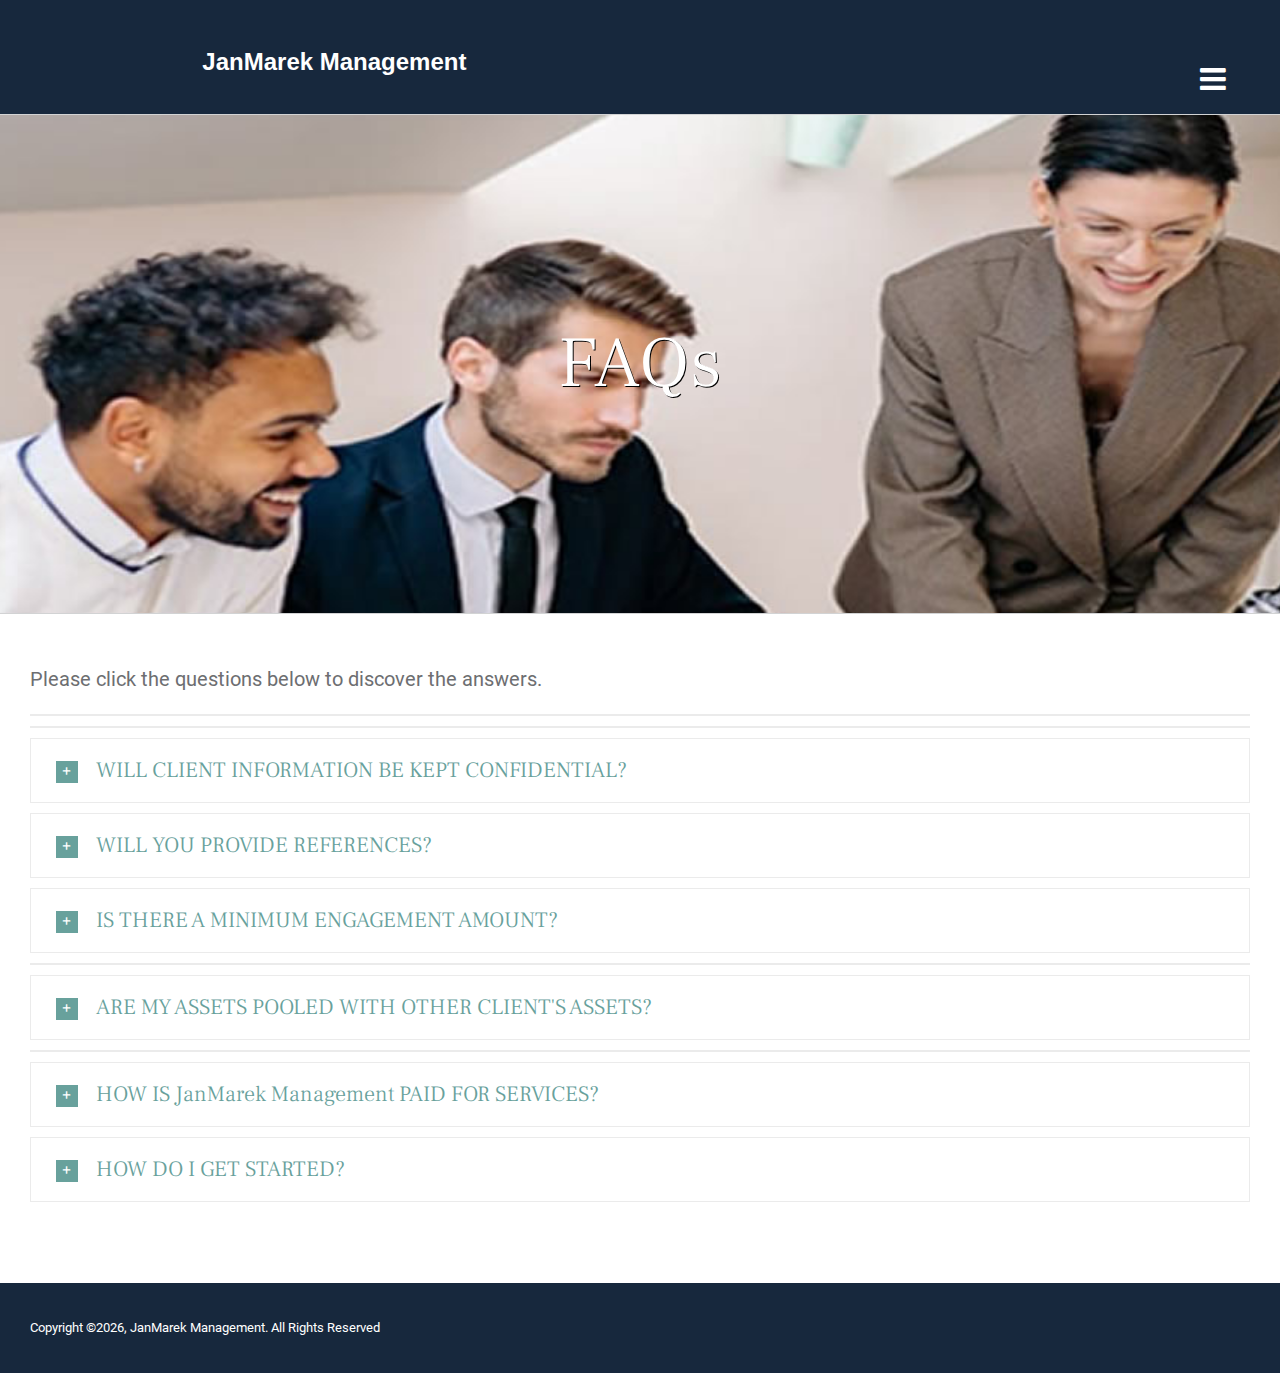
<file: resources/faqs/index.htm>
<!DOCTYPE html>
<html class="avada-html-layout-wide avada-html-header-position-top" lang="en-US" prefix="og: http://ogp.me/ns# fb: http://ogp.me/ns/fb#">
<head>
<meta http-equiv="X-UA-Compatible" content="IE=edge">
<meta http-equiv="Content-Type" content="text/html; charset=utf-8">
<meta name="viewport" content="width=device-width, initial-scale=1">
<meta name='robots' content='index, follow, max-image-preview:large, max-snippet:-1, max-video-preview:-1'>
<script src='../../wp-content/cache/wpfc-minified/f1nwuc3t/6akip.js' type="text/javascript"></script>
<!-- <script async type="application/javascript" src="https://lincolncapitalcorp.com/wp-content/plugins/baqend/js/speed-kit-install.js"></script> -->
<!-- This site is optimized with the Yoast SEO plugin v22.5 - https://yoast.com/wordpress/plugins/seo/ -->
<title>FAQs - JanMarek Management.</title>
<link rel="canonical" href="index.htm">
<meta property="og:locale" content="en_US">
<meta property="og:type" content="article">
<meta property="og:title" content="FAQs - LudMars Management Inc.">

<!-- / Yoast SEO plugin. -->
<link rel="alternate" type="application/rss+xml" title="LudMars Management Inc. &raquo; Feed" href="../../feed/index.htm">
<link rel="alternate" type="application/rss+xml" title="LudMars Management Inc. &raquo; Comments Feed" href="../../comments/feed/index.htm">
<link rel="shortcut icon" href="../../wp-content/uploads/2020/03/lcc_fav.png" type="image/x-icon">
<meta name="description" content="Please click the questions below to discover the answers. 
As a Registered Investment Advisor (RIA), LudMars Management Inc. has a strict legal fiduciary duty to act in the best interest of our clients and disclose all conflicts of interest. RIA firms are registered with the Securities and Exchange Commission or state securities regulators, and are">
<meta property="og:locale" content="en_US">
<meta property="og:type" content="article">
<meta property="og:site_name" content="LudMars Management Inc.">
<meta property="og:title" content="FAQs - LudMars Management Inc.">


<!-- <link rel='stylesheet' id='srfprettylistStyleSheets-css' href='https://lincolncapitalcorp.com/wp-content/plugins/pretty-file-list-pro/styles/Grey_light_default.css?ver=6.5.2' type='text/css' media='all' /> -->
<!-- <link rel='stylesheet' id='fusion-dynamic-css-css' href='https://lincolncapitalcorp.com/wp-content/uploads/fusion-styles/c81ed1030da620d459221ea71f208e93.min.css?ver=3.11.7' type='text/css' media='all' /> -->
<link rel="stylesheet" type="text/css" href="../../wp-content/cache/wpfc-minified/qu7qj5ou/ah8k.css" media="all">
<script src='../../wp-content/cache/wpfc-minified/23bzyewv/6akip.js' type="text/javascript"></script>
<!-- <script type="text/javascript" src="https://lincolncapitalcorp.com/wp-includes/js/jquery/jquery.min.js?ver=3.7.1" id="jquery-core-js"></script> -->
<script type="text/javascript" id="prettylistjs-js-extra">
/* <![CDATA[ */
var FileListProParams = {"defaultSearchMessage":"Search...","noSelectedTypeMessage":"No files of selected type(s) found.","noTypeMessage":"No types selected.","noFilesFoundMessage":"No files found."};
/* ]]> */
</script>
<script src='../../wp-content/cache/wpfc-minified/kp6ielvn/6akip.js' type="text/javascript"></script>
<!-- <script type="text/javascript" src="https://lincolncapitalcorp.com/wp-content/plugins/pretty-file-list-pro/js/PrettyFileList.js?ver=6.5.2" id="prettylistjs-js"></script> -->

<script src='../../wp-content/cache/wpfc-minified/e34ccjao/h5d1b.js' type="text/javascript"></script>
<!-- <script type="text/javascript" src="https://lincolncapitalcorp.com/wp-content/plugins/cookie-law-info/lite/frontend/js/script.min.js?ver=3.2.2" id="cookie-law-info-js"></script> -->
<link rel="https://api.w.org/" href="../../wp-json/index.htm"><link rel="alternate" type="application/json" href="../../wp-json/wp/v2/pages/18"><link rel="EditURI" type="application/rsd+xml" title="RSD" href="../../xmlrpc.php?rsd">
<meta name="generator" content="WordPress 6.5.2">
<link rel='shortlink' href='index.htm?p=18'>
<link rel="alternate" type="application/json+oembed" href="../../wp-json/oembed/1.0/embed-10?url=https%3A%2F%2Flincolncapitalcorp.com%2Fresources%2Ffaqs%2F">
<link rel="alternate" type="text/xml+oembed" href="../../wp-json/oembed/1.0/embed-11?url=https%3A%2F%2Flincolncapitalcorp.com%2Fresources%2Ffaqs%2F&#038;format=xml">
<style id="cky-style-inline">[data-cky-tag]{visibility:hidden;}</style><style type="text/css" id="css-fb-visibility">@media screen and (max-width: 640px){.fusion-no-small-visibility{display:none !important;}body .sm-text-align-center{text-align:center !important;}body .sm-text-align-left{text-align:left !important;}body .sm-text-align-right{text-align:right !important;}body .sm-flex-align-center{justify-content:center !important;}body .sm-flex-align-flex-start{justify-content:flex-start !important;}body .sm-flex-align-flex-end{justify-content:flex-end !important;}body .sm-mx-auto{margin-left:auto !important;margin-right:auto !important;}body .sm-ml-auto{margin-left:auto !important;}body .sm-mr-auto{margin-right:auto !important;}body .fusion-absolute-position-small{position:absolute;top:auto;width:100%;}.awb-sticky.awb-sticky-small{ position: sticky; top: var(--awb-sticky-offset,0); }}@media screen and (min-width: 641px) and (max-width: 1024px){.fusion-no-medium-visibility{display:none !important;}body .md-text-align-center{text-align:center !important;}body .md-text-align-left{text-align:left !important;}body .md-text-align-right{text-align:right !important;}body .md-flex-align-center{justify-content:center !important;}body .md-flex-align-flex-start{justify-content:flex-start !important;}body .md-flex-align-flex-end{justify-content:flex-end !important;}body .md-mx-auto{margin-left:auto !important;margin-right:auto !important;}body .md-ml-auto{margin-left:auto !important;}body .md-mr-auto{margin-right:auto !important;}body .fusion-absolute-position-medium{position:absolute;top:auto;width:100%;}.awb-sticky.awb-sticky-medium{ position: sticky; top: var(--awb-sticky-offset,0); }}@media screen and (min-width: 1025px){.fusion-no-large-visibility{display:none !important;}body .lg-text-align-center{text-align:center !important;}body .lg-text-align-left{text-align:left !important;}body .lg-text-align-right{text-align:right !important;}body .lg-flex-align-center{justify-content:center !important;}body .lg-flex-align-flex-start{justify-content:flex-start !important;}body .lg-flex-align-flex-end{justify-content:flex-end !important;}body .lg-mx-auto{margin-left:auto !important;margin-right:auto !important;}body .lg-ml-auto{margin-left:auto !important;}body .lg-mr-auto{margin-right:auto !important;}body .fusion-absolute-position-large{position:absolute;top:auto;width:100%;}.awb-sticky.awb-sticky-large{ position: sticky; top: var(--awb-sticky-offset,0); }}</style><meta name="generator" content="Powered by Slider Revolution 6.7.7 - responsive, Mobile-Friendly Slider Plugin for WordPress with comfortable drag and drop interface.">
<script>function setREVStartSize(e){
//window.requestAnimationFrame(function() {
window.RSIW = window.RSIW===undefined ? window.innerWidth : window.RSIW;
window.RSIH = window.RSIH===undefined ? window.innerHeight : window.RSIH;
try {
var pw = document.getElementById(e.c).parentNode.offsetWidth,
newh;
pw = pw===0 || isNaN(pw) || (e.l=="fullwidth" || e.layout=="fullwidth") ? window.RSIW : pw;
e.tabw = e.tabw===undefined ? 0 : parseInt(e.tabw);
e.thumbw = e.thumbw===undefined ? 0 : parseInt(e.thumbw);
e.tabh = e.tabh===undefined ? 0 : parseInt(e.tabh);
e.thumbh = e.thumbh===undefined ? 0 : parseInt(e.thumbh);
e.tabhide = e.tabhide===undefined ? 0 : parseInt(e.tabhide);
e.thumbhide = e.thumbhide===undefined ? 0 : parseInt(e.thumbhide);
e.mh = e.mh===undefined || e.mh=="" || e.mh==="auto" ? 0 : parseInt(e.mh,0);
if(e.layout==="fullscreen" || e.l==="fullscreen")
newh = Math.max(e.mh,window.RSIH);
else{
e.gw = Array.isArray(e.gw) ? e.gw : [e.gw];
for (var i in e.rl) if (e.gw[i]===undefined || e.gw[i]===0) e.gw[i] = e.gw[i-1];
e.gh = e.el===undefined || e.el==="" || (Array.isArray(e.el) && e.el.length==0)? e.gh : e.el;
e.gh = Array.isArray(e.gh) ? e.gh : [e.gh];
for (var i in e.rl) if (e.gh[i]===undefined || e.gh[i]===0) e.gh[i] = e.gh[i-1];
var nl = new Array(e.rl.length),
ix = 0,
sl;
e.tabw = e.tabhide>=pw ? 0 : e.tabw;
e.thumbw = e.thumbhide>=pw ? 0 : e.thumbw;
e.tabh = e.tabhide>=pw ? 0 : e.tabh;
e.thumbh = e.thumbhide>=pw ? 0 : e.thumbh;
for (var i in e.rl) nl[i] = e.rl[i]<window.RSIW ? 0 : e.rl[i];
sl = nl[0];
for (var i in nl) if (sl>nl[i] && nl[i]>0) { sl = nl[i]; ix=i;}
var m = pw>(e.gw[ix]+e.tabw+e.thumbw) ? 1 : (pw-(e.tabw+e.thumbw)) / (e.gw[ix]);
newh =  (e.gh[ix] * m) + (e.tabh + e.thumbh);
}
var el = document.getElementById(e.c);
if (el!==null && el) el.style.height = newh+"px";
el = document.getElementById(e.c+"_wrapper");
if (el!==null && el) {
el.style.height = newh+"px";
el.style.display = "block";
}
} catch(e){
console.log("Failure at Presize of Slider:" + e)
}
//});
};</script>
<script type="text/javascript">
var doc = document.documentElement;
doc.setAttribute( 'data-useragent', navigator.userAgent );
</script>
<!-- Facebook Pixel Code -->
<script>
!function(f,b,e,v,n,t,s)
{if(f.fbq)return;n=f.fbq=function(){n.callMethod?
n.callMethod.apply(n,arguments):n.queue.push(arguments)};
if(!f._fbq)f._fbq=n;n.push=n;n.loaded=!0;n.version='2.0';
n.queue=[];t=b.createElement(e);t.async=!0;
t.src=v;s=b.getElementsByTagName(e)[0];
s.parentNode.insertBefore(t,s)}(window, document,'script',
'https://connect.facebook.net/en_US/fbevents.js');
fbq('init', '793912424590148');
fbq('track', 'PageView');
</script>
<noscript><img height="1" width="1" style="display:none" src="../../tr?id=793912424590148&ev=PageView&noscript=1"></noscript>
<!-- End Facebook Pixel Code -->
<meta name="facebook-domain-verification" content="3qlore6cvx3usq1q5kiwy1a0xsslqw">
<!-- Google Tag Manager -->
<script>(function(w,d,s,l,i){w[l]=w[l]||[];w[l].push({'gtm.start':
new Date().getTime(),event:'gtm.js'});var f=d.getElementsByTagName(s)[0],
j=d.createElement(s),dl=l!='dataLayer'?'&l='+l:'';j.async=true;j.src=
'https://www.googletagmanager.com/gtm.js?id='+i+dl;f.parentNode.insertBefore(j,f);
})(window,document,'script','dataLayer','GTM-NGHWDJS');</script>
<!-- End Google Tag Manager --></head>
<body data-rsssl="1" class="page-template-default page page-id-18 page-child parent-pageid-8 awb-no-sidebars fusion-image-hovers fusion-pagination-sizing fusion-button_type-flat fusion-button_span-no fusion-button_gradient-linear avada-image-rollover-circle-yes avada-image-rollover-yes avada-image-rollover-direction-center_vertical fusion-has-button-gradient fusion-body ltr fusion-sticky-header no-mobile-sticky-header no-mobile-totop avada-has-rev-slider-styles fusion-disable-outline fusion-sub-menu-fade mobile-logo-pos-left layout-wide-mode avada-has-boxed-modal-shadow-none layout-scroll-offset-full avada-has-zero-margin-offset-top fusion-top-header menu-text-align-center mobile-menu-design-modern fusion-show-pagination-text fusion-header-layout-v1 avada-responsive avada-footer-fx-none avada-menu-highlight-style-background fusion-search-form-classic fusion-main-menu-search-dropdown fusion-avatar-square avada-dropdown-styles avada-blog-layout-grid avada-blog-archive-layout-grid avada-header-shadow-no avada-menu-icon-position-left avada-has-megamenu-shadow avada-has-header-100-width avada-has-pagetitle-bg-full avada-has-pagetitle-bg-parallax avada-has-100-footer avada-has-breadcrumb-mobile-hidden avada-has-titlebar-bar_and_content avada-has-pagination-padding avada-flyout-menu-direction-fade avada-ec-views-v1" data-awb-post-id="18">
<a class="skip-link screen-reader-text" href="#content">Skip to content</a>
<div id="boxed-wrapper">
<div id="wrapper" class="fusion-wrapper">
<div id="home" style="position:relative;top:-1px;"></div>
<header class="fusion-header-wrapper">
<div class="fusion-header-v1 fusion-logo-alignment fusion-logo-left fusion-sticky-menu-1 fusion-sticky-logo- fusion-mobile-logo-  fusion-mobile-menu-design-modern">
<div class="fusion-header-sticky-height"></div>
<div class="fusion-header">
<div class="fusion-row">
<div class="fusion-logo" data-margin-top="5px" data-margin-bottom="5px" data-margin-left="0px" data-margin-right="0px">
<a class="fusion-logo-link" href="../../index.htm">
<!-- standard logo -->
<style>
    .logo-text {
        font-family: Arial, sans-serif;
        font-size: 24px;
        font-weight: bold;
        color: #ffffff;
        position: fixed;
        bottom:40px;
        left: 22%;
        transform: translateX(-30%);
        text-align: center;
    }
</style>

<div class="logo-text">
    JanMarek Management
</div>
</a>
</div>		<nav class="fusion-main-menu" aria-label="Main Menu"><ul id="menu-finance-main-menu" class="fusion-menu"><li id="menu-item-1363" class="menu-item menu-item-type-post_type menu-item-object-page current-menu-item page_item page-item-6 current_page_item menu-item-1363" data-item-id="1363"><a href="index.htm" class="fusion-background-highlight"><span class="menu-text">ABOUT</span></a></li><li id="menu-item-1200" class="menu-item menu-item-type-custom menu-item-object-custom menu-item-has-children menu-item-1200 fusion-dropdown-menu" data-item-id="1200"><a href="#" class="fusion-background-highlight"><span class="menu-text">SERVICES</span> <span class="fusion-caret"><i class="fusion-dropdown-indicator" aria-hidden="true"></i></span></a><ul class="sub-menu"><li id="menu-item-1003" class="menu-item menu-item-type-post_type menu-item-object-page menu-item-1003 fusion-dropdown-submenu"><a href="../services/asset-management/index.htm" class="fusion-background-highlight"><span>Asset Management</span></a></li><li id="menu-item-1260" class="menu-item menu-item-type-post_type menu-item-object-page menu-item-1260 fusion-dropdown-submenu"><a href="../services/services/financial-planning/index.htm" class="fusion-background-highlight"><span>Financial Planning</span></a></li><li id="menu-item-1002" class="menu-item menu-item-type-post_type menu-item-object-page menu-item-1002 fusion-dropdown-submenu"><a href="../services/services/services/wealth-services/index.htm" class="fusion-background-highlight"><span>Wealth Services</span></a></li></ul></li><li id="menu-item-1202" class="menu-item menu-item-type-custom menu-item-object-custom menu-item-has-children menu-item-1202 fusion-dropdown-menu" data-item-id="1202"><a href="#" class="fusion-background-highlight"><span class="menu-text">RESOURCES</span> <span class="fusion-caret"><i class="fusion-dropdown-indicator" aria-hidden="true"></i></span></a><ul class="sub-menu"><li id="menu-item-999" class="menu-item menu-item-type-post_type menu-item-object-page menu-item-999 fusion-dropdown-submenu"><a href="../resources/faqs/index.htm" class="fusion-background-highlight"><span>FAQs</span></a></li><li id="menu-item-1489" class="menu-item menu-item-type-post_type menu-item-object-page menu-item-1489 fusion-dropdown-submenu"><a href="../resources/blog/index.htm" class="fusion-background-highlight"><span>Insights</span></a></li></ul></li><li id="menu-item-809" class="menu-item menu-item-type-post_type menu-item-object-page menu-item-809 fusion-menu-item-button" data-item-id="809"><a href="../contact1/index.htm" class="fusion-background-highlight"><span class="menu-text fusion-button button-default button-large">CONTACT</span></a></li></ul></nav><nav class="fusion-main-menu fusion-sticky-menu" aria-label="Main Menu Sticky"><ul id="menu-finance-main-menu-1" class="fusion-menu"><li class="menu-item menu-item-type-post_type menu-item-object-page current-menu-item page_item page-item-6 current_page_item menu-item-1363" data-item-id="1363"><a href="index.htm" class="fusion-background-highlight"><span class="menu-text">ABOUT</span></a></li><li class="menu-item menu-item-type-custom menu-item-object-custom menu-item-has-children menu-item-1200 fusion-dropdown-menu" data-item-id="1200"><a href="#" class="fusion-background-highlight"><span class="menu-text">SERVICES</span> <span class="fusion-caret"><i class="fusion-dropdown-indicator" aria-hidden="true"></i></span></a><ul class="sub-menu"><li class="menu-item menu-item-type-post_type menu-item-object-page menu-item-1003 fusion-dropdown-submenu"><a href="../services/asset-management/index.htm" class="fusion-background-highlight"><span>Asset Management</span></a></li><li class="menu-item menu-item-type-post_type menu-item-object-page menu-item-1260 fusion-dropdown-submenu"><a href="../services/financial-planning/index.htm" class="fusion-background-highlight"><span>Financial Planning</span></a></li><li class="menu-item menu-item-type-post_type menu-item-object-page menu-item-1002 fusion-dropdown-submenu"><a href="../services/wealth-services/index.htm" class="fusion-background-highlight"><span>Wealth Services</span></a></li></ul></li><li class="menu-item menu-item-type-custom menu-item-object-custom menu-item-has-children menu-item-1202 fusion-dropdown-menu" data-item-id="1202"><a href="#" class="fusion-background-highlight"><span class="menu-text">RESOURCES</span> <span class="fusion-caret"><i class="fusion-dropdown-indicator" aria-hidden="true"></i></span></a><ul class="sub-menu"><li class="menu-item menu-item-type-post_type menu-item-object-page menu-item-999 fusion-dropdown-submenu"><a href="../resources/faqs/index.htm" class="fusion-background-highlight"><span>FAQs</span></a></li><li class="menu-item menu-item-type-post_type menu-item-object-page menu-item-1489 fusion-dropdown-submenu"><a href="../resources/blog/index.htm" class="fusion-background-highlight"><span>Insights</span></a></li></ul></li><li class="menu-item menu-item-type-post_type menu-item-object-page menu-item-809 fusion-menu-item-button" data-item-id="809"><a href="../contact/index.htm" class="fusion-background-highlight"><span class="menu-text fusion-button button-default button-large">CONTACT</span></a></li></ul></nav><div class="fusion-mobile-navigation"><ul id="menu-finance-main-menu-2" class="fusion-mobile-menu"><li class="menu-item menu-item-type-post_type menu-item-object-page current-menu-item page_item page-item-6 current_page_item menu-item-1363" data-item-id="1363"><a href="index.htm" class="fusion-background-highlight"><span class="menu-text">ABOUT</span></a></li><li class="menu-item menu-item-type-custom menu-item-object-custom menu-item-has-children menu-item-1200 fusion-dropdown-menu" data-item-id="1200"><a href="#" class="fusion-background-highlight"><span class="menu-text">SERVICES</span> <span class="fusion-caret"><i class="fusion-dropdown-indicator" aria-hidden="true"></i></span></a><ul class="sub-menu"><li class="menu-item menu-item-type-post_type menu-item-object-page menu-item-1003 fusion-dropdown-submenu"><a href="../services/asset-management/index.htm" class="fusion-background-highlight"><span>Asset Management</span></a></li><li class="menu-item menu-item-type-post_type menu-item-object-page menu-item-1260 fusion-dropdown-submenu"><a href="../services/financial-planning/index.htm" class="fusion-background-highlight"><span>Financial Planning</span></a></li><li class="menu-item menu-item-type-post_type menu-item-object-page menu-item-1002 fusion-dropdown-submenu"><a href="../services/wealth-services/index.htm" class="fusion-background-highlight"><span>Wealth Services</span></a></li></ul></li><li class="menu-item menu-item-type-custom menu-item-object-custom menu-item-has-children menu-item-1202 fusion-dropdown-menu" data-item-id="1202"><a href="#" class="fusion-background-highlight"><span class="menu-text">RESOURCES</span> <span class="fusion-caret"><i class="fusion-dropdown-indicator" aria-hidden="true"></i></span></a><ul class="sub-menu"><li class="menu-item menu-item-type-post_type menu-item-object-page menu-item-999 fusion-dropdown-submenu"><a href="../resources/faqs/index.htm" class="fusion-background-highlight"><span>FAQs</span></a></li><li class="menu-item menu-item-type-post_type menu-item-object-page menu-item-1489 fusion-dropdown-submenu"><a href="../resources/blog/index.htm" class="fusion-background-highlight"><span>Insights</span></a></li></ul></li><li class="menu-item menu-item-type-post_type menu-item-object-page menu-item-809 fusion-menu-item-button" data-item-id="809"><a href="../contact/index.htm" class="fusion-background-highlight"><span class="menu-text fusion-button button-default button-large">CONTACT</span></a></li></ul></div>	<div class="fusion-mobile-menu-icons">
<a href="#" class="fusion-icon awb-icon-bars" aria-label="Toggle mobile menu" aria-expanded="false"></a>
</div>
<nav class="fusion-mobile-nav-holder fusion-mobile-menu-text-align-left" aria-label="Main Menu Mobile"></nav>
<nav class="fusion-mobile-nav-holder fusion-mobile-menu-text-align-left fusion-mobile-sticky-nav-holder" aria-label="Main Menu Mobile Sticky"></nav>
</div>
</div>
</div>
<div class="fusion-clearfix"></div>
</header>
<div id="sliders-container" class="fusion-slider-visibility">
</div>
<section class="avada-page-titlebar-wrapper" aria-label="Page Title Bar">
<div class="fusion-page-title-bar fusion-page-title-bar-breadcrumbs fusion-page-title-bar-center">
<div class="fusion-page-title-row">
<div class="fusion-page-title-wrapper">
<div class="fusion-page-title-captions">
<h1 class="entry-title">FAQs</h1>
</div>
</div>
</div>
</div>
</section>
<main id="main" class="clearfix ">
<div class="fusion-row" style="">
<section id="content" style="">
<div id="post-18" class="post-18 page type-page status-publish hentry">
<span class="entry-title rich-snippet-hidden">FAQs</span><span class="vcard rich-snippet-hidden"><span class="fn"><a href="../../index.htm" title="Posts by " rel="author"></a></span></span><span class="updated rich-snippet-hidden"></span>
<div class="post-content">
<div class="fusion-fullwidth fullwidth-box fusion-builder-row-1 fusion-flex-container nonhundred-percent-fullwidth non-hundred-percent-height-scrolling" style="--awb-border-radius-top-left:0px;--awb-border-radius-top-right:0px;--awb-border-radius-bottom-right:0px;--awb-border-radius-bottom-left:0px;--awb-flex-wrap:wrap;"><div class="fusion-builder-row fusion-row fusion-flex-align-items-flex-start fusion-flex-content-wrap" style="max-width:1352px;margin-left: calc(-4% / 2 );margin-right: calc(-4% / 2 );"><div class="fusion-layout-column fusion_builder_column fusion-builder-column-0 fusion_builder_column_1_1 1_1 fusion-flex-column" style="--awb-bg-size:cover;--awb-width-large:100%;--awb-margin-top-large:0px;--awb-spacing-right-large:1.92%;--awb-margin-bottom-large:20px;--awb-spacing-left-large:1.92%;--awb-width-medium:100%;--awb-spacing-right-medium:1.92%;--awb-spacing-left-medium:1.92%;--awb-width-small:100%;--awb-spacing-right-small:1.92%;--awb-spacing-left-small:1.92%;"><div class="fusion-column-wrapper fusion-column-has-shadow fusion-flex-justify-content-flex-start fusion-content-layout-column"><div class="fusion-text fusion-text-1"><p>Please click the questions below to discover the answers.</p>
</div><div class="accordian fusion-accordian" style="--awb-border-size:1px;--awb-icon-size:13px;--awb-content-font-size:20px;--awb-icon-alignment:left;--awb-hover-color:rgba(251,251,251,0.71);--awb-border-color:#ebebeb;--awb-background-color:#ffffff;--awb-divider-color:#e0dede;--awb-divider-hover-color:#e0dede;--awb-icon-color:#ffffff;--awb-title-color:#68a19c;--awb-content-color:#6d6e71;--awb-icon-box-color:#68a19c;--awb-toggle-hover-accent-color:#041840;--awb-title-font-family:&quot;Frank Ruhl Libre&quot;;--awb-title-font-weight:300;--awb-title-font-style:normal;--awb-title-font-size:22px;--awb-title-letter-spacing:0px;--awb-title-line-height:1.5;--awb-content-font-family:&quot;Roboto&quot;;--awb-content-font-style:normal;--awb-content-font-weight:400;"><div class="panel-group fusion-toggle-icon-boxed" id="accordion-18-1"><div class="fusion-panel panel-default panel-d7bdfb68627a3aaa4 fusion-toggle-no-divider fusion-toggle-boxed-mode"><div class="panel-heading"></div><div id="d7bdfb68627a3aaa4" class="panel-collapse collapse " aria-labelledby="toggle_d7bdfb68627a3aaa4"><div class="panel-body toggle-content fusion-clearfix">
<p>As a Registered Investment Advisor (RIA), JanMarek Management. has a strict legal fiduciary duty to act in the best interest of our clients and disclose all conflicts of interest. RIA firms are registered with the Securities and Exchange Commission or state securities regulators, and are subject to the Investment Advisers Act of 1940.</p>
<p>Unlike a typical brokerage firm, Lincoln Capital is strictly a fee-only investment management firm. The firm does not sell annuities, insurance, limited partnerships or other commissioned products. The firm is not affiliated with entities that sell financial products or securities. No commissions or finder’s fees of any form are accepted.</p>
</div></div></div><div class="fusion-panel panel-default panel-d375b8f1adef0fef0 fusion-toggle-no-divider fusion-toggle-boxed-mode"><div class="panel-heading"></div><div id="d375b8f1adef0fef0" class="panel-collapse collapse " aria-labelledby="toggle_d375b8f1adef0fef0"><div class="panel-body toggle-content fusion-clearfix">
<p>With the continued improvements in technology and communications, we work with clients from all over the country and there is no restriction on where our clients live in the United States. We make our best effort to schedule personal meetings on a regular basis, as well as at client request.</p>
</div></div></div><div class="fusion-panel panel-default panel-0c030874bd8fde0b8 fusion-toggle-no-divider fusion-toggle-boxed-mode"><div class="panel-heading"><h4 class="panel-title toggle" id="toggle_0c030874bd8fde0b8"><a aria-expanded="false" aria-controls="0c030874bd8fde0b8" role="button" data-toggle="collapse" data-parent="#accordion-18-1" data-target="#0c030874bd8fde0b8" href="#0c030874bd8fde0b8"><span class="fusion-toggle-icon-wrapper" aria-hidden="true"><i class="fa-fusion-box active-icon awb-icon-minus" aria-hidden="true"></i><i class="fa-fusion-box inactive-icon awb-icon-plus" aria-hidden="true"></i></span><span class="fusion-toggle-heading">WILL CLIENT INFORMATION BE KEPT CONFIDENTIAL?</span></a></h4></div><div id="0c030874bd8fde0b8" class="panel-collapse collapse " aria-labelledby="toggle_0c030874bd8fde0b8"><div class="panel-body toggle-content fusion-clearfix">
<p>We keep all client information strictly confidential and have a written privacy statement outlining our commitment to confidentiality that is distributed to our clients.</p>
</div></div></div><div class="fusion-panel panel-default panel-666e5edb1224db4a2 fusion-toggle-no-divider fusion-toggle-boxed-mode"><div class="panel-heading"><h4 class="panel-title toggle" id="toggle_666e5edb1224db4a2"><a aria-expanded="false" aria-controls="666e5edb1224db4a2" role="button" data-toggle="collapse" data-parent="#accordion-18-1" data-target="#666e5edb1224db4a2" href="#666e5edb1224db4a2"><span class="fusion-toggle-icon-wrapper" aria-hidden="true"><i class="fa-fusion-box active-icon awb-icon-minus" aria-hidden="true"></i><i class="fa-fusion-box inactive-icon awb-icon-plus" aria-hidden="true"></i></span><span class="fusion-toggle-heading">WILL YOU PROVIDE REFERENCES?</span></a></h4></div><div id="666e5edb1224db4a2" class="panel-collapse collapse " aria-labelledby="toggle_666e5edb1224db4a2"><div class="panel-body toggle-content fusion-clearfix">
<p>Yes, references are available upon request.</p>
</div></div></div><div class="fusion-panel panel-default panel-753f14d6833cc98f0 fusion-toggle-no-divider fusion-toggle-boxed-mode" style="--awb-title-color:#68a19c;"><div class="panel-heading"><h4 class="panel-title toggle" id="toggle_753f14d6833cc98f0"><a aria-expanded="false" aria-controls="753f14d6833cc98f0" role="button" data-toggle="collapse" data-parent="#accordion-18-1" data-target="#753f14d6833cc98f0" href="#753f14d6833cc98f0"><span class="fusion-toggle-icon-wrapper" aria-hidden="true"><i class="fa-fusion-box active-icon awb-icon-minus" aria-hidden="true"></i><i class="fa-fusion-box inactive-icon awb-icon-plus" aria-hidden="true"></i></span><span class="fusion-toggle-heading">IS THERE A MINIMUM ENGAGEMENT AMOUNT?</span></a></h4></div><div id="753f14d6833cc98f0" class="panel-collapse collapse " aria-labelledby="toggle_753f14d6833cc98f0"><div class="panel-body toggle-content fusion-clearfix">
<p>JanMarek Management requires a minimum account of $500,000 for Investment Management clients, although this may be negotiable under certain circumstances. This may include assets in multiple accounts and/or assets of multiple family members.</p>
</div></div></div><div class="fusion-panel panel-default panel-5b3e4f298afba4c33 fusion-toggle-no-divider fusion-toggle-boxed-mode"><div class="panel-heading"></div><div id="5b3e4f298afba4c33" class="panel-collapse collapse " aria-labelledby="toggle_5b3e4f298afba4c33"><div class="panel-body toggle-content fusion-clearfix">
<p>In our advisory role, we never take custody of client assets. We utilize Schwab Institutional, a division of Charles Schwab &amp; Co., Inc., as the custodian of client accounts and as our primary broker. Our relationship with Schwab is an arm’s length transaction with no exchange of funds between Schwab and JanMarek Management. When your account is established with Schwab, you provide JanMarek Management with limited trading authorization on your account. This authority allows us to process trades directly in client accounts.</p>
</div></div></div><div class="fusion-panel panel-default panel-b5d1605319aeec576 fusion-toggle-no-divider fusion-toggle-boxed-mode"><div class="panel-heading"><h4 class="panel-title toggle" id="toggle_b5d1605319aeec576"><a aria-expanded="false" aria-controls="b5d1605319aeec576" role="button" data-toggle="collapse" data-parent="#accordion-18-1" data-target="#b5d1605319aeec576" href="#b5d1605319aeec576"><span class="fusion-toggle-icon-wrapper" aria-hidden="true"><i class="fa-fusion-box active-icon awb-icon-minus" aria-hidden="true"></i><i class="fa-fusion-box inactive-icon awb-icon-plus" aria-hidden="true"></i></span><span class="fusion-toggle-heading">ARE MY ASSETS POOLED WITH OTHER CLIENT'S ASSETS?</span></a></h4></div><div id="b5d1605319aeec576" class="panel-collapse collapse " aria-labelledby="toggle_b5d1605319aeec576"><div class="panel-body toggle-content fusion-clearfix">
<p>Client assets are held  in separate accounts registered in each client’s own name. There is no co-mingling of assets.</p>
</div></div></div><div class="fusion-panel panel-default panel-690d469cb411c11f8 fusion-toggle-no-divider fusion-toggle-boxed-mode" style="--awb-title-color:#68a19c;"><div class="panel-heading"></div><div id="690d469cb411c11f8" class="panel-collapse collapse " aria-labelledby="toggle_690d469cb411c11f8"><div class="panel-body toggle-content fusion-clearfix">
<p>We meet with our clients regularly to review their portfolio. In between meetings, clients have:</p>
<ul>
<li>24/7 online account access through <a href="http://www.schwaballiance.com/" target="_blank" rel="noopener noreferrer">http://www.schwaballiance.com/</a></li>
<li>Monthly brokerage statements from Schwab Institutional</li>
<li>Quarterly Portfolio Reports from JanMarek Management.</li>
<li>Emails and newsletters with economic commentary and JanMarek Management’s investment outlook</li>
<li>Meetings, emails, and calls at your request</li>
</ul>
</div></div></div><div class="fusion-panel panel-default panel-065886aa2e44f0a0a fusion-toggle-no-divider fusion-toggle-boxed-mode"><div class="panel-heading"><h4 class="panel-title toggle" id="toggle_065886aa2e44f0a0a"><a aria-expanded="false" aria-controls="065886aa2e44f0a0a" role="button" data-toggle="collapse" data-parent="#accordion-18-1" data-target="#065886aa2e44f0a0a" href="#065886aa2e44f0a0a"><span class="fusion-toggle-icon-wrapper" aria-hidden="true"><i class="fa-fusion-box active-icon awb-icon-minus" aria-hidden="true"></i><i class="fa-fusion-box inactive-icon awb-icon-plus" aria-hidden="true"></i></span><span class="fusion-toggle-heading">HOW IS JanMarek Management PAID FOR SERVICES?</span></a></h4></div><div id="065886aa2e44f0a0a" class="panel-collapse collapse " aria-labelledby="toggle_065886aa2e44f0a0a"><div class="panel-body toggle-content fusion-clearfix">
<p>JanMarek Management’s sole source of income is investment management fees based on the value of client accounts (no commissions). The fee is an annual percentage of assets and is billed quarterly based on the balance of the account at the start of each quarter. This compensation structure virtually eliminates conflicts of interest as our income is directly related to account values and performance. As client assets appreciate or depreciate, our fee increases or decreases proportionally.</p>
</div></div></div><div class="fusion-panel panel-default panel-28970afed35ffeb61 fusion-toggle-no-divider fusion-toggle-boxed-mode" style="--awb-title-color:#68a19c;"><div class="panel-heading"><h4 class="panel-title toggle" id="toggle_28970afed35ffeb61"><a aria-expanded="false" aria-controls="28970afed35ffeb61" role="button" data-toggle="collapse" data-parent="#accordion-18-1" data-target="#28970afed35ffeb61" href="#28970afed35ffeb61"><span class="fusion-toggle-icon-wrapper" aria-hidden="true"><i class="fa-fusion-box active-icon awb-icon-minus" aria-hidden="true"></i><i class="fa-fusion-box inactive-icon awb-icon-plus" aria-hidden="true"></i></span><span class="fusion-toggle-heading">HOW DO I GET STARTED?</span></a></h4></div><div id="28970afed35ffeb61" class="panel-collapse collapse " aria-labelledby="toggle_28970afed35ffeb61"><div class="panel-body toggle-content fusion-clearfix">
<p>Please contact us on 1 (970) 994-0106 to schedule an introductory call which will include a brief discussion of your financial situation and objectives, and determine if you would benefit from our services.</p>
</div></div></div></div></div></div></div></div></div>
<span class="cp-load-after-post"></span>							</div>
</div>
</section>
						
</div>  <!-- fusion-row -->
</main>  <!-- #main -->
<div class="fusion-footer">
<footer class="fusion-footer-widget-area fusion-widget-area">
<div class="fusion-row">
<div class="fusion-columns fusion-columns-3 fusion-widget-area">
<div class="fusion-column col-lg-4 col-md-4 col-sm-4">
</div>
<div class="fusion-column col-lg-4 col-md-4 col-sm-4">
</div>
<div class="fusion-column fusion-column-last col-lg-4 col-md-4 col-sm-4">
</div>
<div class="fusion-clearfix"></div>
</div> <!-- fusion-columns -->
</div> <!-- fusion-row -->
</footer> <!-- fusion-footer-widget-area -->
<footer id="footer" class="fusion-footer-copyright-area">
<div class="fusion-row">
<div class="fusion-copyright-content">
<div class="fusion-copyright-notice">
<div>
Copyright &copy;<script>document.write(new Date().getFullYear());</script>,&nbsp;JanMarek Management. All Rights Reserved</div>
</div>
<div class="fusion-social-links-footer">
</div></div>
</div> <!-- fusion-fusion-copyright-content -->
</div> <!-- fusion-row -->
</footer> <!-- #footer -->
</div> <!-- fusion-footer -->
</div> <!-- wrapper -->
</div> <!-- #boxed-wrapper -->
<a class="fusion-one-page-text-link fusion-page-load-link" tabindex="-1" href="#" aria-hidden="true">Page load link</a>
<div class="avada-footer-scripts">
<div id="awb-oc-2136" class="awb-off-canvas-wrap type-popup overlay-disabled disable-close-on-esc hidden-scrollbar" style="--awb-horizontal-position:flex-end;--awb-horizontal-position-medium:center;--awb-horizontal-position-small:center;--awb-vertical-position:flex-end;--awb-vertical-position-medium:center;--awb-vertical-position-small:flex-end;--awb-width:180px;--awb-box-shadow:;--awb-background-color:rgba(255,255,255,0);--awb-content-layout:row;--awb-align-content:flex-end;--awb-valign-content:flex-end;--awb-content-wrap:wrap;--awb-close-icon-size:16px;" data-id="2136"><div class="awb-off-canvas" tabindex="-1"></div></div><script>window.off_canvas_2136 = {"type":"popup","width":"180px","width_medium":"","width_small":"","height":"fit","custom_height":"","custom_height_medium":"","custom_height_small":"","horizontal_position":"flex-end","horizontal_position_medium":"center","horizontal_position_small":"center","vertical_position":"flex-end","vertical_position_medium":"center","vertical_position_small":"flex-end","content_layout":"row","align_content":"flex-end","valign_content":"flex-end","content_wrap":"wrap","enter_animation":"","enter_animation_direction":"static","enter_animation_speed":0.5,"exit_animation":"","exit_animation_direction":"static","exit_animation_speed":0.5,"off_canvas_state":"opened","sb_height":"","position":"right","transition":"overlap","css_class":"","css_id":"","sb_enter_animation":"slideShort","sb_enter_animation_speed":0.5,"sb_exit_animation":"slideShort","sb_exit_animation_speed":0.5,"background_color":"rgba(255,255,255,0)","background_image":"","background_position":"left top","background_repeat":"repeat","background_size":"auto","background_custom_size":{"width":"","height":""},"background_blend_mode":"none","oc_scrollbar":"hidden","oc_scrollbar_background":"#f2f3f5","oc_scrollbar_handle_color":"#65bc7b","margin":{"top":"","right":"","bottom":"","left":""},"padding":{"top":"","right":"","bottom":"","left":""},"box_shadow":"no","box_shadow_position":{"vertical":"","horizontal":""},"box_shadow_blur":"0","box_shadow_spread":"0","box_shadow_color":"","border_radius":{"top_left":"","top_right":"","bottom_right":"","bottom_left":""},"border_width":{"top":"","right":"","bottom":"","left":""},"border_color":"","overlay":"no","overlay_z_index":"","overlay_page_scrollbar":"yes","overlay_background_color":"rgba(0,0,0,0.8)","overlay_background_image":"","overlay_background_position":"left top","overlay_background_repeat":"repeat","overlay_background_size":"auto","overlay_background_custom_size":{"width":"","height":""},"overlay_background_blend_mode":"none","overlay_close_on_click":"yes","close_on_anchor_click":"no","close_on_esc":"no","auto_close_after_time":"","close_button":"no","close_button_position":"right","show_close_button_after_time":"","close_button_margin":{"top":"","right":"","bottom":"","left":""},"close_button_color":"","close_button_color_hover":"","close_icon_size":"16","close_button_custom_icon":"","on_page_load":"yes","time_on_page":"no","time_on_page_duration":"","on_scroll":"no","scroll_direction":"up","scroll_to":"position","scroll_position":"","scroll_element":"","on_click":"no","on_click_element":"","exit_intent":"no","after_inactivity":"no","inactivity_duration":"","on_add_to_cart":"no","frequency":"forever","frequency_xtimes":"","frequency_xdays":"","after_x_page_views":"no","number_of_page_views":"","after_x_sessions":"no","number_of_sessions":"","when_arriving_from":"","users":"all","users_roles":"","device":"","status_css_animations":"desktop","conditions_enabled":"yes","dynamic_content_preview_type":"default","preview_archives":"post","has_js_rules":false};</script><div id="awb-oc-2134" class="awb-off-canvas-wrap type-popup overlay-disabled" style="--awb-horizontal-position:center;--awb-horizontal-position-medium:center;--awb-horizontal-position-small:center;--awb-vertical-position:center;--awb-vertical-position-medium:center;--awb-vertical-position-small:center;--awb-width-small:300px;--awb-padding-top:5%;--awb-padding-right:5%;--awb-padding-bottom:5%;--awb-padding-left:5%;--awb-box-shadow:;--awb-background-color:var(--awb-color5);--awb-content-layout:column;--awb-align-content:flex-start;--awb-valign-content:flex-start;--awb-content-wrap:wrap;--awb-close-button-color:var(--awb-color1);--awb-close-icon-size:25px;" data-id="2134"><div class="awb-off-canvas" tabindex="-1"><button class="off-canvas-close awb-icon-close close-position-right" aria-label="Close"></button><div class="awb-off-canvas-inner content-layout-column" style=""><div class="off-canvas-content"><div class="fusion-fullwidth fullwidth-box fusion-builder-row-4 fusion-flex-container has-pattern-background has-mask-background nonhundred-percent-fullwidth non-hundred-percent-height-scrolling" style="--awb-border-radius-top-left:0px;--awb-border-radius-top-right:0px;--awb-border-radius-bottom-right:0px;--awb-border-radius-bottom-left:0px;--awb-flex-wrap:wrap;"><div class="fusion-builder-row fusion-row fusion-flex-align-items-flex-start fusion-flex-content-wrap" style="max-width:1352px;margin-left: calc(-4% / 2 );margin-right: calc(-4% / 2 );"></div></div><div class="fusion-fullwidth fullwidth-box fusion-builder-row-5 fusion-flex-container has-pattern-background has-mask-background nonhundred-percent-fullwidth non-hundred-percent-height-scrolling" style="--awb-border-radius-top-left:0px;--awb-border-radius-top-right:0px;--awb-border-radius-bottom-right:0px;--awb-border-radius-bottom-left:0px;--awb-flex-wrap:wrap;"><div class="fusion-builder-row fusion-row fusion-flex-align-items-flex-start fusion-flex-content-wrap" style="max-width:1352px;margin-left: calc(-4% / 2 );margin-right: calc(-4% / 2 );"><div class="fusion-layout-column fusion_builder_column fusion-builder-column-4 fusion_builder_column_1_1 1_1 fusion-flex-column" style="--awb-bg-size:cover;--awb-width-large:100%;--awb-margin-top-large:0px;--awb-spacing-right-large:1.92%;--awb-margin-bottom-large:20px;--awb-spacing-left-large:1.92%;--awb-width-medium:100%;--awb-order-medium:0;--awb-spacing-right-medium:1.92%;--awb-spacing-left-medium:1.92%;--awb-width-small:100%;--awb-order-small:0;--awb-spacing-right-small:1.92%;--awb-spacing-left-small:1.92%;"><div class="fusion-column-wrapper fusion-column-has-shadow fusion-flex-justify-content-flex-start fusion-content-layout-column"><div class="fusion-social-links fusion-social-links-1" style="--awb-margin-top:0px;--awb-margin-right:0px;--awb-margin-bottom:0px;--awb-margin-left:0px;--awb-box-border-top:0px;--awb-box-border-right:0px;--awb-box-border-bottom:0px;--awb-box-border-left:0px;--awb-icon-colors-hover:rgba(190,189,189,0.8);--awb-box-colors-hover:rgba(232,232,232,0.8);--awb-box-border-color:var(--awb-color3);--awb-box-border-color-hover:var(--awb-color4);"><div class="fusion-social-networks color-type-custom"><div class="fusion-social-networks-wrapper"><a class="fusion-social-network-icon fusion-tooltip fusion-linkedin awb-icon-linkedin" style="color:#bebdbd;font-size:16px;" data-placement="top" data-title="LinkedIn" data-toggle="tooltip" title="LinkedIn" aria-label="linkedin" target="_blank" rel="noopener noreferrer" href="https://www.linkedin.com/company/lincoln-capital/"></a><a class="fusion-social-network-icon fusion-tooltip fusion-facebook awb-icon-facebook" style="color:#bebdbd;font-size:16px;" data-placement="top" data-title="Facebook" data-toggle="tooltip" title="Facebook" aria-label="facebook" target="_blank" rel="noopener noreferrer" href="https://www.facebook.com/lincolncapitalcorp/"></a></div></div></div></div></div></div></div>
<span class="cp-load-after-post"></span></div></div></div></div><script>window.off_canvas_2134 = {"type":"popup","width":"","width_medium":"","width_small":"300px","height":"fit","custom_height":"","custom_height_medium":"","custom_height_small":"","horizontal_position":"center","horizontal_position_medium":"center","horizontal_position_small":"center","vertical_position":"center","vertical_position_medium":"center","vertical_position_small":"center","content_layout":"column","align_content":"flex-start","valign_content":"flex-start","content_wrap":"wrap","enter_animation":"","enter_animation_direction":"static","enter_animation_speed":0.5,"exit_animation":"","exit_animation_direction":"static","exit_animation_speed":0.5,"off_canvas_state":"closed","sb_height":"","position":"right","transition":"overlap","css_class":"","css_id":"","sb_enter_animation":"slideShort","sb_enter_animation_speed":0.5,"sb_exit_animation":"slideShort","sb_exit_animation_speed":0.5,"background_color":"var(--awb-color5)","background_image":"","background_position":"left top","background_repeat":"repeat","background_size":"auto","background_custom_size":{"width":"","height":""},"background_blend_mode":"none","oc_scrollbar":"default","oc_scrollbar_background":"#f2f3f5","oc_scrollbar_handle_color":"#65bc7b","margin":{"top":"","right":"","bottom":"","left":""},"padding":{"top":"5%","right":"5%","bottom":"5%","left":"5%"},"box_shadow":"no","box_shadow_position":{"vertical":"","horizontal":""},"box_shadow_blur":"0","box_shadow_spread":"0","box_shadow_color":"","border_radius":{"top_left":"","top_right":"","bottom_right":"","bottom_left":""},"border_width":{"top":"","right":"","bottom":"","left":""},"border_color":"","overlay":"no","overlay_z_index":"","overlay_page_scrollbar":"yes","overlay_background_color":"rgba(0,0,0,0.8)","overlay_background_image":"","overlay_background_position":"left top","overlay_background_repeat":"repeat","overlay_background_size":"auto","overlay_background_custom_size":{"width":"","height":""},"overlay_background_blend_mode":"none","overlay_close_on_click":"yes","close_on_anchor_click":"no","close_on_esc":"yes","auto_close_after_time":"","close_button":"yes","close_button_position":"right","show_close_button_after_time":"","close_button_margin":{"top":"","right":"","bottom":"","left":""},"close_button_color":"var(--awb-color1)","close_button_color_hover":"","close_icon_size":"25","close_button_custom_icon":"","on_page_load":"no","time_on_page":"no","time_on_page_duration":"","on_scroll":"no","scroll_direction":"up","scroll_to":"position","scroll_position":"","scroll_element":"","on_click":"no","on_click_element":"more","exit_intent":"no","after_inactivity":"no","inactivity_duration":"","on_add_to_cart":"no","frequency":"forever","frequency_xtimes":"","frequency_xdays":"","after_x_page_views":"no","number_of_page_views":"","after_x_sessions":"no","number_of_sessions":"","when_arriving_from":"","users":"all","users_roles":"","device":"","status_css_animations":"desktop","conditions_enabled":"yes","dynamic_content_preview_type":"default","preview_archives":"post","has_js_rules":false};</script>
<script>
window.RS_MODULES = window.RS_MODULES || {};
window.RS_MODULES.modules = window.RS_MODULES.modules || {};
window.RS_MODULES.waiting = window.RS_MODULES.waiting || [];
window.RS_MODULES.defered = true;
window.RS_MODULES.moduleWaiting = window.RS_MODULES.moduleWaiting || {};
window.RS_MODULES.type = 'compiled';
</script>
<script id="ckyBannerTemplate" type="text/template"><div class="cky-overlay cky-hide"></div><div class="cky-btn-revisit-wrapper cky-revisit-hide" data-cky-tag="revisit-consent" data-tooltip="Cookie Settings" style="background-color:#0056a7"> <button class="cky-btn-revisit" aria-label="Cookie Settings"> <img src="https://lincolncapitalcorp.com/wp-content/plugins/cookie-law-info/lite/frontend/images/revisit.svg" alt="Revisit consent button"> </button></div><div class="cky-consent-container cky-hide" tabindex="0"> <div class="cky-consent-bar" data-cky-tag="notice" style="background-color:#FFFFFF;border-color:#f4f4f4"> <button class="cky-banner-btn-close" data-cky-tag="close-button" aria-label="Close"> <img src="https://lincolncapitalcorp.com/wp-content/plugins/cookie-law-info/lite/frontend/images/close.svg" alt="Close"> </button> <div class="cky-notice"> <p class="cky-title" role="heading" aria-level="1" data-cky-tag="title" style="color:##213d65">We value your privacy</p><div class="cky-notice-group"> <div class="cky-notice-des" data-cky-tag="description" style="color:#212121"> <p>We use cookies to enhance your browsing experience, serve personalized ads or content, and analyze our traffic. By clicking "Accept All", you consent to our use of cookies.</p> </div><div class="cky-notice-btn-wrapper" data-cky-tag="notice-buttons">  <button class="cky-btn cky-btn-reject" aria-label="Reject All" data-cky-tag="reject-button" style="color:#213d65;background-color:transparent;border-color:#213d65">Reject All</button> <button class="cky-btn cky-btn-accept" aria-label="Accept All" data-cky-tag="accept-button" style="color:#FFFFFF;background-color:#213d65;border-color:#213d65">Accept All</button>  </div></div></div></div></div><div class="cky-modal" tabindex="0"> <div class="cky-preference-center" data-cky-tag="detail" style="color:#212121;background-color:#FFFFFF;border-color:#F4F4F4"> <div class="cky-preference-header"> <span class="cky-preference-title" role="heading" aria-level="1" data-cky-tag="detail-title" style="color:#212121">Customize Consent Preferences</span> <button class="cky-btn-close" aria-label="[cky_preference_close_label]" data-cky-tag="detail-close"> <img src="https://lincolncapitalcorp.com/wp-content/plugins/cookie-law-info/lite/frontend/images/close.svg" alt="Close"> </button> </div><div class="cky-preference-body-wrapper"> <div class="cky-preference-content-wrapper" data-cky-tag="detail-description" style="color:#212121"> <p>We use cookies to help you navigate efficiently and perform certain functions. You will find detailed information about all cookies under each consent category below.</p><p>The cookies that are categorized as "Necessary" are stored on your browser as they are essential for enabling the basic functionalities of the site. </p><p>We also use third-party cookies that help us analyze how you use this website, store your preferences, and provide the content and advertisements that are relevant to you. These cookies will only be stored in your browser with your prior consent.</p><p>You can choose to enable or disable some or all of these cookies but disabling some of them may affect your browsing experience.</p> </div><div class="cky-accordion-wrapper" data-cky-tag="detail-categories"> <div class="cky-accordion" id="ckyDetailCategorynecessary"> <div class="cky-accordion-item"> <div class="cky-accordion-chevron"><i class="cky-chevron-right"></i></div> <div class="cky-accordion-header-wrapper"> <div class="cky-accordion-header"><button class="cky-accordion-btn" aria-label="Necessary" data-cky-tag="detail-category-title" style="color:#212121">Necessary</button><span class="cky-always-active">Always Active</span> <div class="cky-switch" data-cky-tag="detail-category-toggle"><input type="checkbox" id="ckySwitchnecessary"></div> </div> <div class="cky-accordion-header-des" data-cky-tag="detail-category-description" style="color:#212121"> <p>Necessary cookies are required to enable the basic features of this site, such as providing secure log-in or adjusting your consent preferences. These cookies do not store any personally identifiable data.</p></div> </div> </div> <div class="cky-accordion-body"> <div class="cky-audit-table" data-cky-tag="audit-table" style="color:#212121;background-color:#f4f4f4;border-color:#ebebeb"><p class="cky-empty-cookies-text">No cookies to display.</p></div> </div> </div><div class="cky-accordion" id="ckyDetailCategoryfunctional"> <div class="cky-accordion-item"> <div class="cky-accordion-chevron"><i class="cky-chevron-right"></i></div> <div class="cky-accordion-header-wrapper"> <div class="cky-accordion-header"><button class="cky-accordion-btn" aria-label="Functional" data-cky-tag="detail-category-title" style="color:#212121">Functional</button><span class="cky-always-active">Always Active</span> <div class="cky-switch" data-cky-tag="detail-category-toggle"><input type="checkbox" id="ckySwitchfunctional"></div> </div> <div class="cky-accordion-header-des" data-cky-tag="detail-category-description" style="color:#212121"> <p>Functional cookies help perform certain functionalities like sharing the content of the website on social media platforms, collecting feedback, and other third-party features.</p></div> </div> </div> <div class="cky-accordion-body"> <div class="cky-audit-table" data-cky-tag="audit-table" style="color:#212121;background-color:#f4f4f4;border-color:#ebebeb"><p class="cky-empty-cookies-text">No cookies to display.</p></div> </div> </div><div class="cky-accordion" id="ckyDetailCategoryanalytics"> <div class="cky-accordion-item"> <div class="cky-accordion-chevron"><i class="cky-chevron-right"></i></div> <div class="cky-accordion-header-wrapper"> <div class="cky-accordion-header"><button class="cky-accordion-btn" aria-label="Analytics" data-cky-tag="detail-category-title" style="color:#212121">Analytics</button><span class="cky-always-active">Always Active</span> <div class="cky-switch" data-cky-tag="detail-category-toggle"><input type="checkbox" id="ckySwitchanalytics"></div> </div> <div class="cky-accordion-header-des" data-cky-tag="detail-category-description" style="color:#212121"> <p>Analytical cookies are used to understand how visitors interact with the website. These cookies help provide information on metrics such as the number of visitors, bounce rate, traffic source, etc.</p></div> </div> </div> <div class="cky-accordion-body"> <div class="cky-audit-table" data-cky-tag="audit-table" style="color:#212121;background-color:#f4f4f4;border-color:#ebebeb"><p class="cky-empty-cookies-text">No cookies to display.</p></div> </div> </div><div class="cky-accordion" id="ckyDetailCategoryperformance"> <div class="cky-accordion-item"> <div class="cky-accordion-chevron"><i class="cky-chevron-right"></i></div> <div class="cky-accordion-header-wrapper"> <div class="cky-accordion-header"><button class="cky-accordion-btn" aria-label="Performance" data-cky-tag="detail-category-title" style="color:#212121">Performance</button><span class="cky-always-active">Always Active</span> <div class="cky-switch" data-cky-tag="detail-category-toggle"><input type="checkbox" id="ckySwitchperformance"></div> </div> <div class="cky-accordion-header-des" data-cky-tag="detail-category-description" style="color:#212121"> <p>Performance cookies are used to understand and analyze the key performance indexes of the website which helps in delivering a better user experience for the visitors.</p></div> </div> </div> <div class="cky-accordion-body"> <div class="cky-audit-table" data-cky-tag="audit-table" style="color:#212121;background-color:#f4f4f4;border-color:#ebebeb"><p class="cky-empty-cookies-text">No cookies to display.</p></div> </div> </div><div class="cky-accordion" id="ckyDetailCategoryadvertisement"> <div class="cky-accordion-item"> <div class="cky-accordion-chevron"><i class="cky-chevron-right"></i></div> <div class="cky-accordion-header-wrapper"> <div class="cky-accordion-header"><button class="cky-accordion-btn" aria-label="Advertisement" data-cky-tag="detail-category-title" style="color:#212121">Advertisement</button><span class="cky-always-active">Always Active</span> <div class="cky-switch" data-cky-tag="detail-category-toggle"><input type="checkbox" id="ckySwitchadvertisement"></div> </div> <div class="cky-accordion-header-des" data-cky-tag="detail-category-description" style="color:#212121"> <p>Advertisement cookies are used to provide visitors with customized advertisements based on the pages you visited previously and to analyze the effectiveness of the ad campaigns.</p></div> </div> </div> <div class="cky-accordion-body"> <div class="cky-audit-table" data-cky-tag="audit-table" style="color:#212121;background-color:#f4f4f4;border-color:#ebebeb"><p class="cky-empty-cookies-text">No cookies to display.</p></div> </div> </div> </div></div><div class="cky-footer-wrapper"> <span class="cky-footer-shadow"></span> <div class="cky-prefrence-btn-wrapper" data-cky-tag="detail-buttons"> <button class="cky-btn cky-btn-reject" aria-label="Reject All" data-cky-tag="detail-reject-button" style="color:#213d65;background-color:transparent;border-color:#213d65"> Reject All </button> <button class="cky-btn cky-btn-preferences" aria-label="Save My Preferences" data-cky-tag="detail-save-button" style="color:#1863dc;background-color:transparent;border-color:#1863dc"> Save My Preferences </button> <button class="cky-btn cky-btn-accept" aria-label="Accept All" data-cky-tag="detail-accept-button" style="color:#FFFFFF;background-color:#213d65;border-color:#213d65"> Accept All </button> </div></div></div></div></script><script type="text/javascript">var fusionNavIsCollapsed=function(e){var t,n;window.innerWidth<=e.getAttribute("data-breakpoint")?(e.classList.add("collapse-enabled"),e.classList.remove("awb-menu_desktop"),e.classList.contains("expanded")||(e.setAttribute("aria-expanded","false"),window.dispatchEvent(new Event("fusion-mobile-menu-collapsed",{bubbles:!0,cancelable:!0}))),(n=e.querySelectorAll(".menu-item-has-children.expanded")).length&&n.forEach(function(e){e.querySelector(".awb-menu__open-nav-submenu_mobile").setAttribute("aria-expanded","false")})):(null!==e.querySelector(".menu-item-has-children.expanded .awb-menu__open-nav-submenu_click")&&e.querySelector(".menu-item-has-children.expanded .awb-menu__open-nav-submenu_click").click(),e.classList.remove("collapse-enabled"),e.classList.add("awb-menu_desktop"),e.setAttribute("aria-expanded","true"),null!==e.querySelector(".awb-menu__main-ul")&&e.querySelector(".awb-menu__main-ul").removeAttribute("style")),e.classList.add("no-wrapper-transition"),clearTimeout(t),t=setTimeout(()=>{e.classList.remove("no-wrapper-transition")},400),e.classList.remove("loading")},fusionRunNavIsCollapsed=function(){var e,t=document.querySelectorAll(".awb-menu");for(e=0;e<t.length;e++)fusionNavIsCollapsed(t[e])};function avadaGetScrollBarWidth(){var e,t,n,l=document.createElement("p");return l.style.width="100%",l.style.height="200px",(e=document.createElement("div")).style.position="absolute",e.style.top="0px",e.style.left="0px",e.style.visibility="hidden",e.style.width="200px",e.style.height="150px",e.style.overflow="hidden",e.appendChild(l),document.body.appendChild(e),t=l.offsetWidth,e.style.overflow="scroll",t==(n=l.offsetWidth)&&(n=e.clientWidth),document.body.removeChild(e),jQuery("html").hasClass("awb-scroll")&&10<t-n?10:t-n}fusionRunNavIsCollapsed(),window.addEventListener("fusion-resize-horizontal",fusionRunNavIsCollapsed);</script><style id='global-styles-inline-css' type='text/css'>
body{--wp--preset--color--black: #000000;--wp--preset--color--cyan-bluish-gray: #abb8c3;--wp--preset--color--white: #ffffff;--wp--preset--color--pale-pink: #f78da7;--wp--preset--color--vivid-red: #cf2e2e;--wp--preset--color--luminous-vivid-orange: #ff6900;--wp--preset--color--luminous-vivid-amber: #fcb900;--wp--preset--color--light-green-cyan: #7bdcb5;--wp--preset--color--vivid-green-cyan: #00d084;--wp--preset--color--pale-cyan-blue: #8ed1fc;--wp--preset--color--vivid-cyan-blue: #0693e3;--wp--preset--color--vivid-purple: #9b51e0;--wp--preset--color--awb-color-1: rgba(255,255,255,1);--wp--preset--color--awb-color-2: rgba(246,246,246,1);--wp--preset--color--awb-color-3: rgba(224,222,222,1);--wp--preset--color--awb-color-4: rgba(128,128,128,1);--wp--preset--color--awb-color-5: rgba(33,61,101,1);--wp--preset--color--awb-color-6: rgba(51,51,51,1);--wp--preset--color--awb-color-7: rgba(45,45,45,1);--wp--preset--color--awb-color-8: rgba(23,40,61,1);--wp--preset--color--awb-color-custom-10: rgba(104,161,156,1);--wp--preset--color--awb-color-custom-11: rgba(109,110,113,1);--wp--preset--color--awb-color-custom-12: rgba(232,232,232,1);--wp--preset--color--awb-color-custom-13: rgba(4,24,64,1);--wp--preset--color--awb-color-custom-14: rgba(248,248,248,1);--wp--preset--color--awb-color-custom-15: rgba(75,117,172,1);--wp--preset--color--awb-color-custom-16: rgba(221,221,221,1);--wp--preset--color--awb-color-custom-17: rgba(28,214,195,0.83);--wp--preset--color--awb-color-custom-18: rgba(18,39,63,1);--wp--preset--gradient--vivid-cyan-blue-to-vivid-purple: linear-gradient(135deg,rgba(6,147,227,1) 0%,rgb(155,81,224) 100%);--wp--preset--gradient--light-green-cyan-to-vivid-green-cyan: linear-gradient(135deg,rgb(122,220,180) 0%,rgb(0,208,130) 100%);--wp--preset--gradient--luminous-vivid-amber-to-luminous-vivid-orange: linear-gradient(135deg,rgba(252,185,0,1) 0%,rgba(255,105,0,1) 100%);--wp--preset--gradient--luminous-vivid-orange-to-vivid-red: linear-gradient(135deg,rgba(255,105,0,1) 0%,rgb(207,46,46) 100%);--wp--preset--gradient--very-light-gray-to-cyan-bluish-gray: linear-gradient(135deg,rgb(238,238,238) 0%,rgb(169,184,195) 100%);--wp--preset--gradient--cool-to-warm-spectrum: linear-gradient(135deg,rgb(74,234,220) 0%,rgb(151,120,209) 20%,rgb(207,42,186) 40%,rgb(238,44,130) 60%,rgb(251,105,98) 80%,rgb(254,248,76) 100%);--wp--preset--gradient--blush-light-purple: linear-gradient(135deg,rgb(255,206,236) 0%,rgb(152,150,240) 100%);--wp--preset--gradient--blush-bordeaux: linear-gradient(135deg,rgb(254,205,165) 0%,rgb(254,45,45) 50%,rgb(107,0,62) 100%);--wp--preset--gradient--luminous-dusk: linear-gradient(135deg,rgb(255,203,112) 0%,rgb(199,81,192) 50%,rgb(65,88,208) 100%);--wp--preset--gradient--pale-ocean: linear-gradient(135deg,rgb(255,245,203) 0%,rgb(182,227,212) 50%,rgb(51,167,181) 100%);--wp--preset--gradient--electric-grass: linear-gradient(135deg,rgb(202,248,128) 0%,rgb(113,206,126) 100%);--wp--preset--gradient--midnight: linear-gradient(135deg,rgb(2,3,129) 0%,rgb(40,116,252) 100%);--wp--preset--font-size--small: 15px;--wp--preset--font-size--medium: 20px;--wp--preset--font-size--large: 30px;--wp--preset--font-size--x-large: 42px;--wp--preset--font-size--normal: 20px;--wp--preset--font-size--xlarge: 40px;--wp--preset--font-size--huge: 60px;--wp--preset--spacing--20: 0.44rem;--wp--preset--spacing--30: 0.67rem;--wp--preset--spacing--40: 1rem;--wp--preset--spacing--50: 1.5rem;--wp--preset--spacing--60: 2.25rem;--wp--preset--spacing--70: 3.38rem;--wp--preset--spacing--80: 5.06rem;--wp--preset--shadow--natural: 6px 6px 9px rgba(0, 0, 0, 0.2);--wp--preset--shadow--deep: 12px 12px 50px rgba(0, 0, 0, 0.4);--wp--preset--shadow--sharp: 6px 6px 0px rgba(0, 0, 0, 0.2);--wp--preset--shadow--outlined: 6px 6px 0px -3px rgba(255, 255, 255, 1), 6px 6px rgba(0, 0, 0, 1);--wp--preset--shadow--crisp: 6px 6px 0px rgba(0, 0, 0, 1);}:where(.is-layout-flex){gap: 0.5em;}:where(.is-layout-grid){gap: 0.5em;}body .is-layout-flow > .alignleft{float: left;margin-inline-start: 0;margin-inline-end: 2em;}body .is-layout-flow > .alignright{float: right;margin-inline-start: 2em;margin-inline-end: 0;}body .is-layout-flow > .aligncenter{margin-left: auto !important;margin-right: auto !important;}body .is-layout-constrained > .alignleft{float: left;margin-inline-start: 0;margin-inline-end: 2em;}body .is-layout-constrained > .alignright{float: right;margin-inline-start: 2em;margin-inline-end: 0;}body .is-layout-constrained > .aligncenter{margin-left: auto !important;margin-right: auto !important;}body .is-layout-constrained > :where(:not(.alignleft):not(.alignright):not(.alignfull)){max-width: var(--wp--style--global--content-size);margin-left: auto !important;margin-right: auto !important;}body .is-layout-constrained > .alignwide{max-width: var(--wp--style--global--wide-size);}body .is-layout-flex{display: flex;}body .is-layout-flex{flex-wrap: wrap;align-items: center;}body .is-layout-flex > *{margin: 0;}body .is-layout-grid{display: grid;}body .is-layout-grid > *{margin: 0;}:where(.wp-block-columns.is-layout-flex){gap: 2em;}:where(.wp-block-columns.is-layout-grid){gap: 2em;}:where(.wp-block-post-template.is-layout-flex){gap: 1.25em;}:where(.wp-block-post-template.is-layout-grid){gap: 1.25em;}.has-black-color{color: var(--wp--preset--color--black) !important;}.has-cyan-bluish-gray-color{color: var(--wp--preset--color--cyan-bluish-gray) !important;}.has-white-color{color: var(--wp--preset--color--white) !important;}.has-pale-pink-color{color: var(--wp--preset--color--pale-pink) !important;}.has-vivid-red-color{color: var(--wp--preset--color--vivid-red) !important;}.has-luminous-vivid-orange-color{color: var(--wp--preset--color--luminous-vivid-orange) !important;}.has-luminous-vivid-amber-color{color: var(--wp--preset--color--luminous-vivid-amber) !important;}.has-light-green-cyan-color{color: var(--wp--preset--color--light-green-cyan) !important;}.has-vivid-green-cyan-color{color: var(--wp--preset--color--vivid-green-cyan) !important;}.has-pale-cyan-blue-color{color: var(--wp--preset--color--pale-cyan-blue) !important;}.has-vivid-cyan-blue-color{color: var(--wp--preset--color--vivid-cyan-blue) !important;}.has-vivid-purple-color{color: var(--wp--preset--color--vivid-purple) !important;}.has-black-background-color{background-color: var(--wp--preset--color--black) !important;}.has-cyan-bluish-gray-background-color{background-color: var(--wp--preset--color--cyan-bluish-gray) !important;}.has-white-background-color{background-color: var(--wp--preset--color--white) !important;}.has-pale-pink-background-color{background-color: var(--wp--preset--color--pale-pink) !important;}.has-vivid-red-background-color{background-color: var(--wp--preset--color--vivid-red) !important;}.has-luminous-vivid-orange-background-color{background-color: var(--wp--preset--color--luminous-vivid-orange) !important;}.has-luminous-vivid-amber-background-color{background-color: var(--wp--preset--color--luminous-vivid-amber) !important;}.has-light-green-cyan-background-color{background-color: var(--wp--preset--color--light-green-cyan) !important;}.has-vivid-green-cyan-background-color{background-color: var(--wp--preset--color--vivid-green-cyan) !important;}.has-pale-cyan-blue-background-color{background-color: var(--wp--preset--color--pale-cyan-blue) !important;}.has-vivid-cyan-blue-background-color{background-color: var(--wp--preset--color--vivid-cyan-blue) !important;}.has-vivid-purple-background-color{background-color: var(--wp--preset--color--vivid-purple) !important;}.has-black-border-color{border-color: var(--wp--preset--color--black) !important;}.has-cyan-bluish-gray-border-color{border-color: var(--wp--preset--color--cyan-bluish-gray) !important;}.has-white-border-color{border-color: var(--wp--preset--color--white) !important;}.has-pale-pink-border-color{border-color: var(--wp--preset--color--pale-pink) !important;}.has-vivid-red-border-color{border-color: var(--wp--preset--color--vivid-red) !important;}.has-luminous-vivid-orange-border-color{border-color: var(--wp--preset--color--luminous-vivid-orange) !important;}.has-luminous-vivid-amber-border-color{border-color: var(--wp--preset--color--luminous-vivid-amber) !important;}.has-light-green-cyan-border-color{border-color: var(--wp--preset--color--light-green-cyan) !important;}.has-vivid-green-cyan-border-color{border-color: var(--wp--preset--color--vivid-green-cyan) !important;}.has-pale-cyan-blue-border-color{border-color: var(--wp--preset--color--pale-cyan-blue) !important;}.has-vivid-cyan-blue-border-color{border-color: var(--wp--preset--color--vivid-cyan-blue) !important;}.has-vivid-purple-border-color{border-color: var(--wp--preset--color--vivid-purple) !important;}.has-vivid-cyan-blue-to-vivid-purple-gradient-background{background: var(--wp--preset--gradient--vivid-cyan-blue-to-vivid-purple) !important;}.has-light-green-cyan-to-vivid-green-cyan-gradient-background{background: var(--wp--preset--gradient--light-green-cyan-to-vivid-green-cyan) !important;}.has-luminous-vivid-amber-to-luminous-vivid-orange-gradient-background{background: var(--wp--preset--gradient--luminous-vivid-amber-to-luminous-vivid-orange) !important;}.has-luminous-vivid-orange-to-vivid-red-gradient-background{background: var(--wp--preset--gradient--luminous-vivid-orange-to-vivid-red) !important;}.has-very-light-gray-to-cyan-bluish-gray-gradient-background{background: var(--wp--preset--gradient--very-light-gray-to-cyan-bluish-gray) !important;}.has-cool-to-warm-spectrum-gradient-background{background: var(--wp--preset--gradient--cool-to-warm-spectrum) !important;}.has-blush-light-purple-gradient-background{background: var(--wp--preset--gradient--blush-light-purple) !important;}.has-blush-bordeaux-gradient-background{background: var(--wp--preset--gradient--blush-bordeaux) !important;}.has-luminous-dusk-gradient-background{background: var(--wp--preset--gradient--luminous-dusk) !important;}.has-pale-ocean-gradient-background{background: var(--wp--preset--gradient--pale-ocean) !important;}.has-electric-grass-gradient-background{background: var(--wp--preset--gradient--electric-grass) !important;}.has-midnight-gradient-background{background: var(--wp--preset--gradient--midnight) !important;}.has-small-font-size{font-size: var(--wp--preset--font-size--small) !important;}.has-medium-font-size{font-size: var(--wp--preset--font-size--medium) !important;}.has-large-font-size{font-size: var(--wp--preset--font-size--large) !important;}.has-x-large-font-size{font-size: var(--wp--preset--font-size--x-large) !important;}
.wp-block-navigation a:where(:not(.wp-element-button)){color: inherit;}
:where(.wp-block-post-template.is-layout-flex){gap: 1.25em;}:where(.wp-block-post-template.is-layout-grid){gap: 1.25em;}
:where(.wp-block-columns.is-layout-flex){gap: 2em;}:where(.wp-block-columns.is-layout-grid){gap: 2em;}
.wp-block-pullquote{font-size: 1.5em;line-height: 1.6;}
</style>
<!-- <link rel='stylesheet' id='wp-block-library-css' href='https://lincolncapitalcorp.com/wp-includes/css/dist/block-library/style.min.css?ver=6.5.2' type='text/css' media='all' /> -->
<link rel="stylesheet" type="text/css" href="../../wp-content/cache/wpfc-minified/8tknzbcl/6akip.css" media="all">
<style id='wp-block-library-theme-inline-css' type='text/css'>
.wp-block-audio figcaption{color:#555;font-size:13px;text-align:center}.is-dark-theme .wp-block-audio figcaption{color:#ffffffa6}.wp-block-audio{margin:0 0 1em}.wp-block-code{border:1px solid #ccc;border-radius:4px;font-family:Menlo,Consolas,monaco,monospace;padding:.8em 1em}.wp-block-embed figcaption{color:#555;font-size:13px;text-align:center}.is-dark-theme .wp-block-embed figcaption{color:#ffffffa6}.wp-block-embed{margin:0 0 1em}.blocks-gallery-caption{color:#555;font-size:13px;text-align:center}.is-dark-theme .blocks-gallery-caption{color:#ffffffa6}.wp-block-image figcaption{color:#555;font-size:13px;text-align:center}.is-dark-theme .wp-block-image figcaption{color:#ffffffa6}.wp-block-image{margin:0 0 1em}.wp-block-pullquote{border-bottom:4px solid;border-top:4px solid;color:currentColor;margin-bottom:1.75em}.wp-block-pullquote cite,.wp-block-pullquote footer,.wp-block-pullquote__citation{color:currentColor;font-size:.8125em;font-style:normal;text-transform:uppercase}.wp-block-quote{border-left:.25em solid;margin:0 0 1.75em;padding-left:1em}.wp-block-quote cite,.wp-block-quote footer{color:currentColor;font-size:.8125em;font-style:normal;position:relative}.wp-block-quote.has-text-align-right{border-left:none;border-right:.25em solid;padding-left:0;padding-right:1em}.wp-block-quote.has-text-align-center{border:none;padding-left:0}.wp-block-quote.is-large,.wp-block-quote.is-style-large,.wp-block-quote.is-style-plain{border:none}.wp-block-search .wp-block-search__label{font-weight:700}.wp-block-search__button{border:1px solid #ccc;padding:.375em .625em}:where(.wp-block-group.has-background){padding:1.25em 2.375em}.wp-block-separator.has-css-opacity{opacity:.4}.wp-block-separator{border:none;border-bottom:2px solid;margin-left:auto;margin-right:auto}.wp-block-separator.has-alpha-channel-opacity{opacity:1}.wp-block-separator:not(.is-style-wide):not(.is-style-dots){width:100px}.wp-block-separator.has-background:not(.is-style-dots){border-bottom:none;height:1px}.wp-block-separator.has-background:not(.is-style-wide):not(.is-style-dots){height:2px}.wp-block-table{margin:0 0 1em}.wp-block-table td,.wp-block-table th{word-break:normal}.wp-block-table figcaption{color:#555;font-size:13px;text-align:center}.is-dark-theme .wp-block-table figcaption{color:#ffffffa6}.wp-block-video figcaption{color:#555;font-size:13px;text-align:center}.is-dark-theme .wp-block-video figcaption{color:#ffffffa6}.wp-block-video{margin:0 0 1em}.wp-block-template-part.has-background{margin-bottom:0;margin-top:0;padding:1.25em 2.375em}
</style>
<style id='classic-theme-styles-inline-css' type='text/css'>
/*! This file is auto-generated */
.wp-block-button__link{color:#fff;background-color:#32373c;border-radius:9999px;box-shadow:none;text-decoration:none;padding:calc(.667em + 2px) calc(1.333em + 2px);font-size:1.125em}.wp-block-file__button{background:#32373c;color:#fff;text-decoration:none}
</style>
<!-- <link rel='stylesheet' id='rs-plugin-settings-css' href='//lincolncapitalcorp.com/wp-content/plugins/revslider/sr6/assets/css/rs6.css?ver=6.7.7' type='text/css' media='all' /> -->
<link rel="stylesheet" type="text/css" href="../../wp-content/cache/wpfc-minified/2rhufcb4/5x63w.css" media="all">
<style id='rs-plugin-settings-inline-css' type='text/css'>
#rs-demo-id {}
</style>
<script type="text/javascript" id="qppr_frontend_scripts-js-extra">
/* <![CDATA[ */
var qpprFrontData = {"linkData":{"https:\/\/lincolncapitalcorp.com\/about\/meet-the-team\/":[1,0,""],"https:\/\/lincolncapitalcorp.com\/about\/working-with-us\/":[1,0,""]},"siteURL":"https:\/\/lincolncapitalcorp.com","siteURLq":"https:\/\/lincolncapitalcorp.com"};
/* ]]> */
</script>
<script type="text/javascript" src="../../wp-content/plugins/quick-pagepost-redirect-plugin/js/qppr_frontend_script.min.js?ver=5.2.4" id="qppr_frontend_scripts-js"></script>
<script type="text/javascript" src="../../wp-content/plugins/revslider/sr6/assets/js/rbtools.min.js?ver=6.7.5" defer="" async="" id="tp-tools-js"></script>
<script type="text/javascript" src="../../wp-content/plugins/revslider/sr6/assets/js/rs6.min.js?ver=6.7.7" defer="" async="" id="revmin-js"></script>
<script type="text/javascript" src="../../wp-content/uploads/fusion-scripts/8b1f78554d6cd5ea74c2bb16ed3dc456.min.js?ver=3.11.7" id="fusion-scripts-js"></script>
<script type="text/javascript">
jQuery( document ).ready( function() {
var ajaxurl = 'https://lincolncapitalcorp.com/wp-admin/admin-ajax.php';
if ( 0 < jQuery( '.fusion-login-nonce' ).length ) {
jQuery.get( ajaxurl, { 'action': 'fusion_login_nonce' }, function( response ) {
jQuery( '.fusion-login-nonce' ).html( response );
});
}
});
</script>
<!-- Google Tag Manager (noscript) -->
<noscript><iframe src="https://www.googletagmanager.com/ns.html?id=GTM-NGHWDJS" height="0" width="0" style="display:none;visibility:hidden"></iframe></noscript>
<!-- End Google Tag Manager (noscript) -->		</div>
<section class="to-top-container to-top-right" aria-labelledby="awb-to-top-label">
<a href="#" id="toTop" class="fusion-top-top-link">
<span id="awb-to-top-label" class="screen-reader-text">Go to Top</span>
</a>
</section>
</body>
</html><!-- WP Fastest Cache file was created in 1.1542589664459 seconds, on 26-04-24 12:04:50 -->
</file>
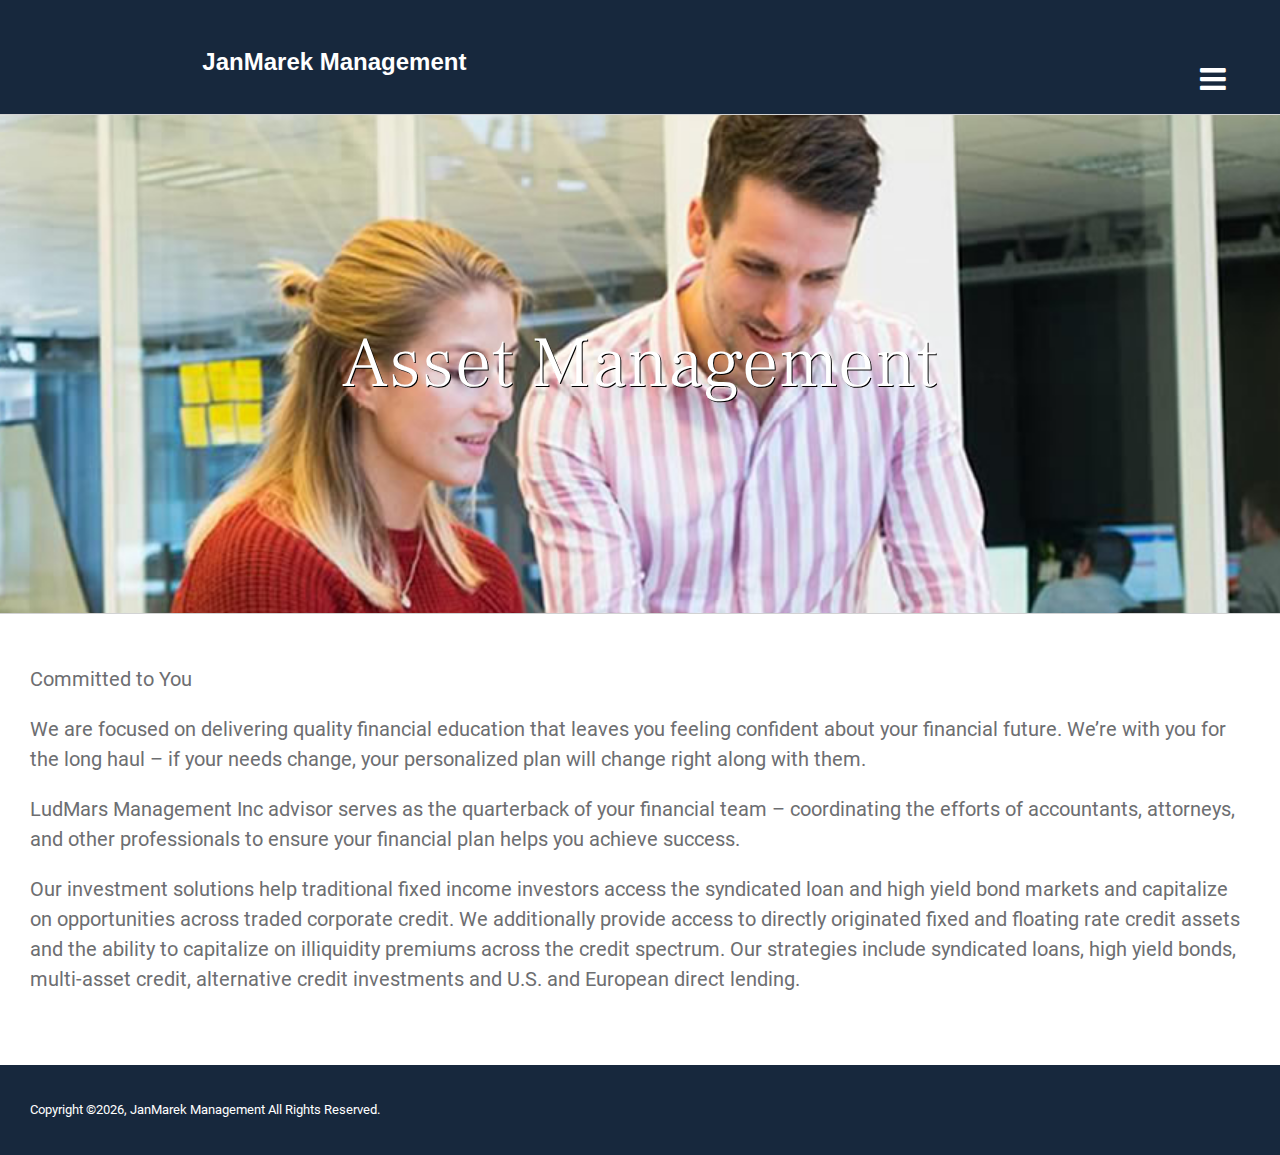
<file: services/asset-management/index.htm>
<!DOCTYPE html>
<html class="avada-html-layout-wide avada-html-header-position-top" lang="en-US" prefix="og: http://ogp.me/ns# fb: http://ogp.me/ns/fb#">
<head>
<meta http-equiv="X-UA-Compatible" content="IE=edge">
<meta http-equiv="Content-Type" content="text/html; charset=utf-8">
<meta name="viewport" content="width=device-width, initial-scale=1">
<meta name='robots' content='index, follow, max-image-preview:large, max-snippet:-1, max-video-preview:-1'>
<script src='../../wp-content/cache/wpfc-minified/f1nwuc3t/6akip.js' type="text/javascript"></script>
<!-- <script async type="application/javascript" src="https://lincolncapitalcorp.com/wp-content/plugins/baqend/js/speed-kit-install.js"></script> -->
<!-- This site is optimized with the Yoast SEO plugin v22.5 - https://yoast.com/wordpress/plugins/seo/ -->
<title>Asset Management - JanMarek Management</title>
<link rel="canonical" href="index.htm">
<meta property="og:locale" content="en_US">
<meta property="og:type" content="article">
<meta property="og:title" content="Asset Management - JanMarek Management">
<meta property="og:site_name" content="LudMars Management Inc.">
<meta property="article:modified_time" content="2023-06-27T20:49:03+00:00">
<meta name="twitter:card" content="summary_large_image">
<meta name="twitter:label1" content="Est. reading time">
<meta name="twitter:data1" content="5 minutes">

<!-- / Yoast SEO plugin. -->
<link rel="alternate" type="application/rss+xml" title="LudMars Management Inc. &raquo; Feed" href="../../feed/index.htm">
<link rel="alternate" type="application/rss+xml" title="LudMars Management Inc. &raquo; Comments Feed" href="../../comments/feed/index.htm">
<link rel="shortcut icon" href="../../wp-content/uploads/2020/03/lcc_fav.png" type="image/x-icon">
<meta property="og:locale" content="en_US">
<meta property="og:type" content="article">
<meta property="og:site_name" content="LudMars Management Inc.">
<meta property="og:title" content="Asset Management - LudMars Management Inc.">
<meta property="og:description" content="Using goals and risk parameters outlined in your personalized financial plan, our asset management services develop and implement strategies that maximize the likelihood of success.
Our Approach
At Lincoln Capital, we pride ourselves on our deep research and thorough understanding of the securities and assets held in client portfolios.  While others may rely on external parties">
<meta property="og:url" content="/services/asset-management/">
<meta property="article:modified_time" content="2023-06-27T20:49:03-04:00">
<meta property="og:image" content="/wp-content/uploads/2020/03/lcc-1xdark.png">
<meta property="og:image:width" content="228">
<meta property="og:image:height" content="100">
<meta property="og:image:type" content="image/png">
<!-- <link rel='stylesheet' id='srfprettylistStyleSheets-css' href='https://lincolncapitalcorp.com/wp-content/plugins/pretty-file-list-pro/styles/Grey_light_default.css?ver=6.5.2' type='text/css' media='all' /> -->
<!-- <link rel='stylesheet' id='fusion-dynamic-css-css' href='https://lincolncapitalcorp.com/wp-content/uploads/fusion-styles/78cd484a559afe36696c2f682323160d.min.css?ver=3.11.7' type='text/css' media='all' /> -->
<link rel="stylesheet" type="text/css" href="../../wp-content/cache/wpfc-minified/98y3fn2p/ah75.css" media="all">
<script src='../../wp-content/cache/wpfc-minified/23bzyewv/6akip.js' type="text/javascript"></script>
<!-- <script type="text/javascript" src="https://lincolncapitalcorp.com/wp-includes/js/jquery/jquery.min.js?ver=3.7.1" id="jquery-core-js"></script> -->
<script type="text/javascript" id="prettylistjs-js-extra">
/* <![CDATA[ */
var FileListProParams = {"defaultSearchMessage":"Search...","noSelectedTypeMessage":"No files of selected type(s) found.","noTypeMessage":"No types selected.","noFilesFoundMessage":"No files found."};
/* ]]> */
</script>
<script src='../../wp-content/cache/wpfc-minified/kp6ielvn/6akip.js' type="text/javascript"></script>
<!-- <script type="text/javascript" src="https://lincolncapitalcorp.com/wp-content/plugins/pretty-file-list-pro/js/PrettyFileList.js?ver=6.5.2" id="prettylistjs-js"></script> -->

<script src='../../wp-content/cache/wpfc-minified/e34ccjao/h5d1b.js' type="text/javascript"></script>
<!-- <script type="text/javascript" src="https://lincolncapitalcorp.com/wp-content/plugins/cookie-law-info/lite/frontend/js/script.min.js?ver=3.2.2" id="cookie-law-info-js"></script> -->
<link rel="https://api.w.org/" href="../../wp-json/index.htm"><link rel="alternate" type="application/json" href="../../wp-json/wp/v2/pages/11"><link rel="EditURI" type="application/rsd+xml" title="RSD" href="../../xmlrpc.php?rsd">
<meta name="generator" content="WordPress 6.5.2">
<link rel='shortlink' href='index.htm?p=11'>
<link rel="alternate" type="application/json+oembed" href="../../wp-json/oembed/1.0/embed-4?url=https%3A%2F%2Flincolncapitalcorp.com%2Fservices%2Fasset-management%2F">
<link rel="alternate" type="text/xml+oembed" href="../../wp-json/oembed/1.0/embed-5?url=https%3A%2F%2Flincolncapitalcorp.com%2Fservices%2Fasset-management%2F&#038;format=xml">
<style id="cky-style-inline">[data-cky-tag]{visibility:hidden;}</style><style type="text/css" id="css-fb-visibility">@media screen and (max-width: 640px){.fusion-no-small-visibility{display:none !important;}body .sm-text-align-center{text-align:center !important;}body .sm-text-align-left{text-align:left !important;}body .sm-text-align-right{text-align:right !important;}body .sm-flex-align-center{justify-content:center !important;}body .sm-flex-align-flex-start{justify-content:flex-start !important;}body .sm-flex-align-flex-end{justify-content:flex-end !important;}body .sm-mx-auto{margin-left:auto !important;margin-right:auto !important;}body .sm-ml-auto{margin-left:auto !important;}body .sm-mr-auto{margin-right:auto !important;}body .fusion-absolute-position-small{position:absolute;top:auto;width:100%;}.awb-sticky.awb-sticky-small{ position: sticky; top: var(--awb-sticky-offset,0); }}@media screen and (min-width: 641px) and (max-width: 1024px){.fusion-no-medium-visibility{display:none !important;}body .md-text-align-center{text-align:center !important;}body .md-text-align-left{text-align:left !important;}body .md-text-align-right{text-align:right !important;}body .md-flex-align-center{justify-content:center !important;}body .md-flex-align-flex-start{justify-content:flex-start !important;}body .md-flex-align-flex-end{justify-content:flex-end !important;}body .md-mx-auto{margin-left:auto !important;margin-right:auto !important;}body .md-ml-auto{margin-left:auto !important;}body .md-mr-auto{margin-right:auto !important;}body .fusion-absolute-position-medium{position:absolute;top:auto;width:100%;}.awb-sticky.awb-sticky-medium{ position: sticky; top: var(--awb-sticky-offset,0); }}@media screen and (min-width: 1025px){.fusion-no-large-visibility{display:none !important;}body .lg-text-align-center{text-align:center !important;}body .lg-text-align-left{text-align:left !important;}body .lg-text-align-right{text-align:right !important;}body .lg-flex-align-center{justify-content:center !important;}body .lg-flex-align-flex-start{justify-content:flex-start !important;}body .lg-flex-align-flex-end{justify-content:flex-end !important;}body .lg-mx-auto{margin-left:auto !important;margin-right:auto !important;}body .lg-ml-auto{margin-left:auto !important;}body .lg-mr-auto{margin-right:auto !important;}body .fusion-absolute-position-large{position:absolute;top:auto;width:100%;}.awb-sticky.awb-sticky-large{ position: sticky; top: var(--awb-sticky-offset,0); }}</style><meta name="generator" content="Powered by Slider Revolution 6.7.7 - responsive, Mobile-Friendly Slider Plugin for WordPress with comfortable drag and drop interface.">
<script>function setREVStartSize(e){
//window.requestAnimationFrame(function() {
window.RSIW = window.RSIW===undefined ? window.innerWidth : window.RSIW;
window.RSIH = window.RSIH===undefined ? window.innerHeight : window.RSIH;
try {
var pw = document.getElementById(e.c).parentNode.offsetWidth,
newh;
pw = pw===0 || isNaN(pw) || (e.l=="fullwidth" || e.layout=="fullwidth") ? window.RSIW : pw;
e.tabw = e.tabw===undefined ? 0 : parseInt(e.tabw);
e.thumbw = e.thumbw===undefined ? 0 : parseInt(e.thumbw);
e.tabh = e.tabh===undefined ? 0 : parseInt(e.tabh);
e.thumbh = e.thumbh===undefined ? 0 : parseInt(e.thumbh);
e.tabhide = e.tabhide===undefined ? 0 : parseInt(e.tabhide);
e.thumbhide = e.thumbhide===undefined ? 0 : parseInt(e.thumbhide);
e.mh = e.mh===undefined || e.mh=="" || e.mh==="auto" ? 0 : parseInt(e.mh,0);
if(e.layout==="fullscreen" || e.l==="fullscreen")
newh = Math.max(e.mh,window.RSIH);
else{
e.gw = Array.isArray(e.gw) ? e.gw : [e.gw];
for (var i in e.rl) if (e.gw[i]===undefined || e.gw[i]===0) e.gw[i] = e.gw[i-1];
e.gh = e.el===undefined || e.el==="" || (Array.isArray(e.el) && e.el.length==0)? e.gh : e.el;
e.gh = Array.isArray(e.gh) ? e.gh : [e.gh];
for (var i in e.rl) if (e.gh[i]===undefined || e.gh[i]===0) e.gh[i] = e.gh[i-1];
var nl = new Array(e.rl.length),
ix = 0,
sl;
e.tabw = e.tabhide>=pw ? 0 : e.tabw;
e.thumbw = e.thumbhide>=pw ? 0 : e.thumbw;
e.tabh = e.tabhide>=pw ? 0 : e.tabh;
e.thumbh = e.thumbhide>=pw ? 0 : e.thumbh;
for (var i in e.rl) nl[i] = e.rl[i]<window.RSIW ? 0 : e.rl[i];
sl = nl[0];
for (var i in nl) if (sl>nl[i] && nl[i]>0) { sl = nl[i]; ix=i;}
var m = pw>(e.gw[ix]+e.tabw+e.thumbw) ? 1 : (pw-(e.tabw+e.thumbw)) / (e.gw[ix]);
newh =  (e.gh[ix] * m) + (e.tabh + e.thumbh);
}
var el = document.getElementById(e.c);
if (el!==null && el) el.style.height = newh+"px";
el = document.getElementById(e.c+"_wrapper");
if (el!==null && el) {
el.style.height = newh+"px";
el.style.display = "block";
}
} catch(e){
console.log("Failure at Presize of Slider:" + e)
}
//});
};</script>
<script type="text/javascript">
var doc = document.documentElement;
doc.setAttribute( 'data-useragent', navigator.userAgent );
</script>
<!-- Facebook Pixel Code -->
<script>
!function(f,b,e,v,n,t,s)
{if(f.fbq)return;n=f.fbq=function(){n.callMethod?
n.callMethod.apply(n,arguments):n.queue.push(arguments)};
if(!f._fbq)f._fbq=n;n.push=n;n.loaded=!0;n.version='2.0';
n.queue=[];t=b.createElement(e);t.async=!0;
t.src=v;s=b.getElementsByTagName(e)[0];
s.parentNode.insertBefore(t,s)}(window, document,'script',
'https://connect.facebook.net/en_US/fbevents.js');
fbq('init', '793912424590148');
fbq('track', 'PageView');
</script>
<noscript><img height="1" width="1" style="display:none" src="../../tr?id=793912424590148&ev=PageView&noscript=1"></noscript>
<!-- End Facebook Pixel Code -->
<meta name="facebook-domain-verification" content="3qlore6cvx3usq1q5kiwy1a0xsslqw">
<!-- Google Tag Manager -->
<script>(function(w,d,s,l,i){w[l]=w[l]||[];w[l].push({'gtm.start':
new Date().getTime(),event:'gtm.js'});var f=d.getElementsByTagName(s)[0],
j=d.createElement(s),dl=l!='dataLayer'?'&l='+l:'';j.async=true;j.src=
'https://www.googletagmanager.com/gtm.js?id='+i+dl;f.parentNode.insertBefore(j,f);
})(window,document,'script','dataLayer','GTM-NGHWDJS');</script>
<!-- End Google Tag Manager --></head>
<body data-rsssl="1" class="page-template-default page page-id-11 page-child parent-pageid-7 awb-no-sidebars fusion-image-hovers fusion-pagination-sizing fusion-button_type-flat fusion-button_span-no fusion-button_gradient-linear avada-image-rollover-circle-yes avada-image-rollover-yes avada-image-rollover-direction-center_vertical fusion-has-button-gradient fusion-body ltr fusion-sticky-header no-mobile-sticky-header no-mobile-totop avada-has-rev-slider-styles fusion-disable-outline fusion-sub-menu-fade mobile-logo-pos-left layout-wide-mode avada-has-boxed-modal-shadow-none layout-scroll-offset-full avada-has-zero-margin-offset-top fusion-top-header menu-text-align-center mobile-menu-design-modern fusion-show-pagination-text fusion-header-layout-v1 avada-responsive avada-footer-fx-none avada-menu-highlight-style-background fusion-search-form-classic fusion-main-menu-search-dropdown fusion-avatar-square avada-dropdown-styles avada-blog-layout-grid avada-blog-archive-layout-grid avada-header-shadow-no avada-menu-icon-position-left avada-has-megamenu-shadow avada-has-header-100-width avada-has-pagetitle-bg-full avada-has-pagetitle-bg-parallax avada-has-100-footer avada-has-breadcrumb-mobile-hidden avada-has-titlebar-bar_and_content avada-has-pagination-padding avada-flyout-menu-direction-fade avada-ec-views-v1" data-awb-post-id="11">
<a class="skip-link screen-reader-text" href="#content">Skip to content</a>
<div id="boxed-wrapper">
<div id="wrapper" class="fusion-wrapper">
<div id="home" style="position:relative;top:-1px;"></div>
<header class="fusion-header-wrapper">
<div class="fusion-header-v1 fusion-logo-alignment fusion-logo-left fusion-sticky-menu-1 fusion-sticky-logo- fusion-mobile-logo-  fusion-mobile-menu-design-modern">
<div class="fusion-header-sticky-height"></div>
<div class="fusion-header">
<div class="fusion-row">
<div class="fusion-logo" data-margin-top="5px" data-margin-bottom="5px" data-margin-left="0px" data-margin-right="0px">
<a class="fusion-logo-link" href="../../index.htm">
<!-- standard logo -->
<style>
    .logo-text {
        font-family: Arial, sans-serif;
        font-size: 24px;
        font-weight: bold;
        color: #ffffff;
        position: fixed;
        bottom:40px;
        left: 22%;
        transform: translateX(-30%);
        text-align: center;
    }
</style>

<div class="logo-text">
    JanMarek Management
</div>
</a>
</div>		<nav class="fusion-main-menu" aria-label="Main Menu"><ul id="menu-finance-main-menu" class="fusion-menu"><li id="menu-item-1363" class="menu-item menu-item-type-post_type menu-item-object-page menu-item-1363" data-item-id="1363"><a href="../../about/index.htm" class="fusion-background-highlight"><span class="menu-text">ABOUT</span></a></li><li id="menu-item-1200" class="menu-item menu-item-type-custom menu-item-object-custom current-menu-ancestor current-menu-parent menu-item-has-children menu-item-1200 fusion-dropdown-menu" data-item-id="1200"><a href="#" class="fusion-background-highlight"><span class="menu-text">SERVICES</span> <span class="fusion-caret"><i class="fusion-dropdown-indicator" aria-hidden="true"></i></span></a><ul class="sub-menu"><li id="menu-item-1003" class="menu-item menu-item-type-post_type menu-item-object-page current-menu-item page_item page-item-11 current_page_item menu-item-1003 fusion-dropdown-submenu"><a href="index.htm" class="fusion-background-highlight"><span>Asset Management</span></a></li><li id="menu-item-1260" class="menu-item menu-item-type-post_type menu-item-object-page menu-item-1260 fusion-dropdown-submenu"><a href="../services/financial-planning/index.htm" class="fusion-background-highlight"><span>Financial Planning</span></a></li><li id="menu-item-1002" class="menu-item menu-item-type-post_type menu-item-object-page menu-item-1002 fusion-dropdown-submenu"><a href="../services/services/wealth-services/index.htm" class="fusion-background-highlight"><span>Wealth Services</span></a></li></ul></li><li id="menu-item-1202" class="menu-item menu-item-type-custom menu-item-object-custom menu-item-has-children menu-item-1202 fusion-dropdown-menu" data-item-id="1202"><a href="#" class="fusion-background-highlight"><span class="menu-text">RESOURCES</span> <span class="fusion-caret"><i class="fusion-dropdown-indicator" aria-hidden="true"></i></span></a><ul class="sub-menu"><li id="menu-item-999" class="menu-item menu-item-type-post_type menu-item-object-page menu-item-999 fusion-dropdown-submenu"><a href="../../resources/faqs/index.htm" class="fusion-background-highlight"><span>FAQs</span></a></li><li id="menu-item-1489" class="menu-item menu-item-type-post_type menu-item-object-page menu-item-1489 fusion-dropdown-submenu"><a href="../../resources/blog/index.htm" class="fusion-background-highlight"><span>Insights</span></a></li></ul></li><li id="menu-item-809" class="menu-item menu-item-type-post_type menu-item-object-page menu-item-809 fusion-menu-item-button" data-item-id="809"><a href="../../contact1/index.htm" class="fusion-background-highlight"><span class="menu-text fusion-button button-default button-large">CONTACT</span></a></li></ul></nav><nav class="fusion-main-menu fusion-sticky-menu" aria-label="Main Menu Sticky"><ul id="menu-finance-main-menu-1" class="fusion-menu"><li class="menu-item menu-item-type-post_type menu-item-object-page menu-item-1363" data-item-id="1363"><a href="../../about/index.htm" class="fusion-background-highlight"><span class="menu-text">ABOUT</span></a></li><li class="menu-item menu-item-type-custom menu-item-object-custom current-menu-ancestor current-menu-parent menu-item-has-children menu-item-1200 fusion-dropdown-menu" data-item-id="1200"><a href="#" class="fusion-background-highlight"><span class="menu-text">SERVICES</span> <span class="fusion-caret"><i class="fusion-dropdown-indicator" aria-hidden="true"></i></span></a><ul class="sub-menu"><li class="menu-item menu-item-type-post_type menu-item-object-page current-menu-item page_item page-item-11 current_page_item menu-item-1003 fusion-dropdown-submenu"><a href="index.htm" class="fusion-background-highlight"><span>Asset Management</span></a></li><li class="menu-item menu-item-type-post_type menu-item-object-page menu-item-1260 fusion-dropdown-submenu"><a href="../services/financial-planning/index.htm" class="fusion-background-highlight"><span>Financial Planning</span></a></li><li class="menu-item menu-item-type-post_type menu-item-object-page menu-item-1002 fusion-dropdown-submenu"><a href="../services/services/wealth-services/index.htm" class="fusion-background-highlight"><span>Wealth Services</span></a></li></ul></li><li class="menu-item menu-item-type-custom menu-item-object-custom menu-item-has-children menu-item-1202 fusion-dropdown-menu" data-item-id="1202"><a href="#" class="fusion-background-highlight"><span class="menu-text">RESOURCES</span> <span class="fusion-caret"><i class="fusion-dropdown-indicator" aria-hidden="true"></i></span></a><ul class="sub-menu"><li class="menu-item menu-item-type-post_type menu-item-object-page menu-item-999 fusion-dropdown-submenu"><a href="../../resources/faqs/index.htm" class="fusion-background-highlight"><span>FAQs</span></a></li><li class="menu-item menu-item-type-post_type menu-item-object-page menu-item-1489 fusion-dropdown-submenu"><a href="../../resources/blog/index.htm" class="fusion-background-highlight"><span>Insights</span></a></li></ul></li><li class="menu-item menu-item-type-post_type menu-item-object-page menu-item-809 fusion-menu-item-button" data-item-id="809"><a href="../../contact1/index.htm" class="fusion-background-highlight"><span class="menu-text fusion-button button-default button-large">CONTACT</span></a></li></ul></nav><div class="fusion-mobile-navigation"><ul id="menu-finance-main-menu-2" class="fusion-mobile-menu"><li class="menu-item menu-item-type-post_type menu-item-object-page menu-item-1363" data-item-id="1363"><a href="../../about/index.htm" class="fusion-background-highlight"><span class="menu-text">ABOUT</span></a></li><li class="menu-item menu-item-type-custom menu-item-object-custom current-menu-ancestor current-menu-parent menu-item-has-children menu-item-1200 fusion-dropdown-menu" data-item-id="1200"><a href="#" class="fusion-background-highlight"><span class="menu-text">SERVICES</span> <span class="fusion-caret"><i class="fusion-dropdown-indicator" aria-hidden="true"></i></span></a><ul class="sub-menu"><li class="menu-item menu-item-type-post_type menu-item-object-page current-menu-item page_item page-item-11 current_page_item menu-item-1003 fusion-dropdown-submenu"><a href="index.htm" class="fusion-background-highlight"><span>Asset Management</span></a></li><li class="menu-item menu-item-type-post_type menu-item-object-page menu-item-1260 fusion-dropdown-submenu"><a href="../financial-planning/index.htm" class="fusion-background-highlight"><span>Financial Planning</span></a></li><li class="menu-item menu-item-type-post_type menu-item-object-page menu-item-1002 fusion-dropdown-submenu"><a href="../wealth-services/index.htm" class="fusion-background-highlight"><span>Wealth Services</span></a></li></ul></li><li class="menu-item menu-item-type-custom menu-item-object-custom menu-item-has-children menu-item-1202 fusion-dropdown-menu" data-item-id="1202"><a href="#" class="fusion-background-highlight"><span class="menu-text">RESOURCES</span> <span class="fusion-caret"><i class="fusion-dropdown-indicator" aria-hidden="true"></i></span></a><ul class="sub-menu"><li class="menu-item menu-item-type-post_type menu-item-object-page menu-item-999 fusion-dropdown-submenu"><a href="../../resources/faqs/index.htm" class="fusion-background-highlight"><span>FAQs</span></a></li><li class="menu-item menu-item-type-post_type menu-item-object-page menu-item-1489 fusion-dropdown-submenu"><a href="../../resources/blog/index.htm" class="fusion-background-highlight"><span>Insights</span></a></li></ul></li><li class="menu-item menu-item-type-post_type menu-item-object-page menu-item-809 fusion-menu-item-button" data-item-id="809"><a href="../../contact/index.htm" class="fusion-background-highlight"><span class="menu-text fusion-button button-default button-large"></span></a></li></ul></div>	<div class="fusion-mobile-menu-icons">
<a href="#" class="fusion-icon awb-icon-bars" aria-label="Toggle mobile menu" aria-expanded="false"></a>
</div>
<nav class="fusion-mobile-nav-holder fusion-mobile-menu-text-align-left" aria-label="Main Menu Mobile"></nav>
<nav class="fusion-mobile-nav-holder fusion-mobile-menu-text-align-left fusion-mobile-sticky-nav-holder" aria-label="Main Menu Mobile Sticky"></nav>
</div>
</div>
</div>
<div class="fusion-clearfix"></div>
</header>
<div id="sliders-container" class="fusion-slider-visibility">
</div>
<section class="avada-page-titlebar-wrapper" aria-label="Page Title Bar">
<div class="fusion-page-title-bar fusion-page-title-bar-breadcrumbs fusion-page-title-bar-center">
<div class="fusion-page-title-row">
<div class="fusion-page-title-wrapper">
<div class="fusion-page-title-captions">
<h1 class="entry-title">Asset Management</h1>
</div>
</div>
</div>
</div>
</section>
<main id="main" class="clearfix ">
<div class="fusion-row" style="">
<section id="content" style="">
<div id="post-11" class="post-11 page type-page status-publish hentry">
<span class="entry-title rich-snippet-hidden">Asset Management</span><span class="vcard rich-snippet-hidden"><span class="fn"><a href="../../index.htm" title="Posts by " rel="author"></a></span></span><span class="updated rich-snippet-hidden"></span>
<div class="post-content">
<div class="fusion-fullwidth fullwidth-box fusion-builder-row-1 fusion-flex-container nonhundred-percent-fullwidth non-hundred-percent-height-scrolling" style="--awb-border-radius-top-left:0px;--awb-border-radius-top-right:0px;--awb-border-radius-bottom-right:0px;--awb-border-radius-bottom-left:0px;--awb-flex-wrap:wrap;"><div class="fusion-builder-row fusion-row fusion-flex-align-items-flex-start fusion-flex-content-wrap" style="max-width:1352px;margin-left: calc(-4% / 2 );margin-right: calc(-4% / 2 );"><div class="fusion-layout-column fusion_builder_column fusion-builder-column-0 fusion_builder_column_1_1 1_1 fusion-flex-column" style="--awb-bg-size:cover;--awb-width-large:100%;--awb-margin-top-large:0px;--awb-spacing-right-large:1.92%;--awb-margin-bottom-large:0px;--awb-spacing-left-large:1.92%;--awb-width-medium:100%;--awb-spacing-right-medium:1.92%;--awb-spacing-left-medium:1.92%;--awb-width-small:100%;--awb-spacing-right-small:1.92%;--awb-spacing-left-small:1.92%;"><div class="fusion-column-wrapper fusion-flex-justify-content-flex-start fusion-content-layout-column"><div class="fusion-text fusion-text-1"><p>Committed to You</p>
<p>We are focused on delivering quality financial education that leaves you feeling confident about your financial future. We’re with you for the long haul – if your needs change, your personalized plan will change right along with them. </p>
<p>LudMars Management Inc advisor serves as the quarterback of your financial team – coordinating the efforts of accountants, attorneys, and other professionals to ensure your financial plan helps you achieve success.<br>
</p>
<p>Our investment solutions help traditional fixed income investors access the syndicated loan and high yield bond markets and capitalize on opportunities across traded corporate credit. We additionally provide access to directly originated fixed and floating rate credit assets and the ability to capitalize on illiquidity premiums across the credit spectrum. Our strategies include syndicated loans, high yield bonds, multi-asset credit, alternative credit investments and U.S. and European direct lending.</p>
</div></div></div></div></div><div class="fusion-fullwidth fullwidth-box fusion-builder-row-2 fusion-flex-container nonhundred-percent-fullwidth non-hundred-percent-height-scrolling" style="--awb-border-radius-top-left:0px;--awb-border-radius-top-right:0px;--awb-border-radius-bottom-right:0px;--awb-border-radius-bottom-left:0px;--awb-flex-wrap:wrap;"></div>
<span class="cp-load-after-post"></span>							</div>
</div>
</section>
						
</div>  <!-- fusion-row -->
</main>  <!-- #main -->
<div class="fusion-footer">
<footer class="fusion-footer-widget-area fusion-widget-area">
<div class="fusion-row">
<div class="fusion-columns fusion-columns-3 fusion-widget-area">
  <div class="fusion-column col-lg-4 col-md-4 col-sm-4">
</div>
<div class="fusion-column fusion-column-last col-lg-4 col-md-4 col-sm-4">
</div>
<div class="fusion-clearfix"></div>
</div> <!-- fusion-columns -->
</div> <!-- fusion-row -->
</footer> <!-- fusion-footer-widget-area -->
<footer id="footer" class="fusion-footer-copyright-area">
<div class="fusion-row">
<div class="fusion-copyright-content">
<div class="fusion-copyright-notice">
<div>
Copyright &copy;<script>document.write(new Date().getFullYear());</script>,&nbsp;JanMarek Management All Rights Reserved.	</div>
</div>
<div class="fusion-social-links-footer">
</div></div>
</div> <!-- fusion-fusion-copyright-content -->
</div> <!-- fusion-row -->
</footer> <!-- #footer -->
</div> <!-- fusion-footer -->
</div> <!-- wrapper -->
</div> <!-- #boxed-wrapper -->
<a class="fusion-one-page-text-link fusion-page-load-link" tabindex="-1" href="#" aria-hidden="true">Page load link</a>
<div class="avada-footer-scripts">
<div id="awb-oc-2136" class="awb-off-canvas-wrap type-popup overlay-disabled disable-close-on-esc hidden-scrollbar" style="--awb-horizontal-position:flex-end;--awb-horizontal-position-medium:center;--awb-horizontal-position-small:center;--awb-vertical-position:flex-end;--awb-vertical-position-medium:center;--awb-vertical-position-small:flex-end;--awb-width:180px;--awb-box-shadow:;--awb-background-color:rgba(255,255,255,0);--awb-content-layout:row;--awb-align-content:flex-end;--awb-valign-content:flex-end;--awb-content-wrap:wrap;--awb-close-icon-size:16px;" data-id="2136"><div class="awb-off-canvas" tabindex="-1"></div></div><script>window.off_canvas_2136 = {"type":"popup","width":"180px","width_medium":"","width_small":"","height":"fit","custom_height":"","custom_height_medium":"","custom_height_small":"","horizontal_position":"flex-end","horizontal_position_medium":"center","horizontal_position_small":"center","vertical_position":"flex-end","vertical_position_medium":"center","vertical_position_small":"flex-end","content_layout":"row","align_content":"flex-end","valign_content":"flex-end","content_wrap":"wrap","enter_animation":"","enter_animation_direction":"static","enter_animation_speed":0.5,"exit_animation":"","exit_animation_direction":"static","exit_animation_speed":0.5,"off_canvas_state":"opened","sb_height":"","position":"right","transition":"overlap","css_class":"","css_id":"","sb_enter_animation":"slideShort","sb_enter_animation_speed":0.5,"sb_exit_animation":"slideShort","sb_exit_animation_speed":0.5,"background_color":"rgba(255,255,255,0)","background_image":"","background_position":"left top","background_repeat":"repeat","background_size":"auto","background_custom_size":{"width":"","height":""},"background_blend_mode":"none","oc_scrollbar":"hidden","oc_scrollbar_background":"#f2f3f5","oc_scrollbar_handle_color":"#65bc7b","margin":{"top":"","right":"","bottom":"","left":""},"padding":{"top":"","right":"","bottom":"","left":""},"box_shadow":"no","box_shadow_position":{"vertical":"","horizontal":""},"box_shadow_blur":"0","box_shadow_spread":"0","box_shadow_color":"","border_radius":{"top_left":"","top_right":"","bottom_right":"","bottom_left":""},"border_width":{"top":"","right":"","bottom":"","left":""},"border_color":"","overlay":"no","overlay_z_index":"","overlay_page_scrollbar":"yes","overlay_background_color":"rgba(0,0,0,0.8)","overlay_background_image":"","overlay_background_position":"left top","overlay_background_repeat":"repeat","overlay_background_size":"auto","overlay_background_custom_size":{"width":"","height":""},"overlay_background_blend_mode":"none","overlay_close_on_click":"yes","close_on_anchor_click":"no","close_on_esc":"no","auto_close_after_time":"","close_button":"no","close_button_position":"right","show_close_button_after_time":"","close_button_margin":{"top":"","right":"","bottom":"","left":""},"close_button_color":"","close_button_color_hover":"","close_icon_size":"16","close_button_custom_icon":"","on_page_load":"yes","time_on_page":"no","time_on_page_duration":"","on_scroll":"no","scroll_direction":"up","scroll_to":"position","scroll_position":"","scroll_element":"","on_click":"no","on_click_element":"","exit_intent":"no","after_inactivity":"no","inactivity_duration":"","on_add_to_cart":"no","frequency":"forever","frequency_xtimes":"","frequency_xdays":"","after_x_page_views":"no","number_of_page_views":"","after_x_sessions":"no","number_of_sessions":"","when_arriving_from":"","users":"all","users_roles":"","device":"","status_css_animations":"desktop","conditions_enabled":"yes","dynamic_content_preview_type":"default","preview_archives":"post","has_js_rules":false};</script><div id="awb-oc-2134" class="awb-off-canvas-wrap type-popup overlay-disabled" style="--awb-horizontal-position:center;--awb-horizontal-position-medium:center;--awb-horizontal-position-small:center;--awb-vertical-position:center;--awb-vertical-position-medium:center;--awb-vertical-position-small:center;--awb-width-small:300px;--awb-padding-top:5%;--awb-padding-right:5%;--awb-padding-bottom:5%;--awb-padding-left:5%;--awb-box-shadow:;--awb-background-color:var(--awb-color5);--awb-content-layout:column;--awb-align-content:flex-start;--awb-valign-content:flex-start;--awb-content-wrap:wrap;--awb-close-button-color:var(--awb-color1);--awb-close-icon-size:25px;" data-id="2134"><div class="awb-off-canvas" tabindex="-1"><button class="off-canvas-close awb-icon-close close-position-right" aria-label="Close"></button><div class="awb-off-canvas-inner content-layout-column" style=""><div class="off-canvas-content"><div class="fusion-fullwidth fullwidth-box fusion-builder-row-6 fusion-flex-container has-pattern-background has-mask-background nonhundred-percent-fullwidth non-hundred-percent-height-scrolling" style="--awb-border-radius-top-left:0px;--awb-border-radius-top-right:0px;--awb-border-radius-bottom-right:0px;--awb-border-radius-bottom-left:0px;--awb-flex-wrap:wrap;"><div class="fusion-builder-row fusion-row fusion-flex-align-items-flex-start fusion-flex-content-wrap" style="max-width:1352px;margin-left: calc(-4% / 2 );margin-right: calc(-4% / 2 );"><div class="fusion-layout-column fusion_builder_column fusion-builder-column-5 fusion_builder_column_1_1 1_1 fusion-flex-column" style="--awb-bg-size:cover;--awb-width-large:100%;--awb-margin-top-large:0px;--awb-spacing-right-large:1.92%;--awb-margin-bottom-large:20px;--awb-spacing-left-large:1.92%;--awb-width-medium:100%;--awb-order-medium:0;--awb-spacing-right-medium:1.92%;--awb-spacing-left-medium:1.92%;--awb-width-small:100%;--awb-order-small:0;--awb-spacing-right-small:1.92%;--awb-spacing-left-small:1.92%;"><div class="fusion-column-wrapper fusion-column-has-shadow fusion-flex-justify-content-flex-start fusion-content-layout-column"><div class="fusion-social-links fusion-social-links-1" style="--awb-margin-top:0px;--awb-margin-right:0px;--awb-margin-bottom:0px;--awb-margin-left:0px;--awb-box-border-top:0px;--awb-box-border-right:0px;--awb-box-border-bottom:0px;--awb-box-border-left:0px;--awb-icon-colors-hover:rgba(190,189,189,0.8);--awb-box-colors-hover:rgba(232,232,232,0.8);--awb-box-border-color:var(--awb-color3);--awb-box-border-color-hover:var(--awb-color4);"><div class="fusion-social-networks color-type-custom"><div class="fusion-social-networks-wrapper"><a class="fusion-social-network-icon fusion-tooltip fusion-linkedin awb-icon-linkedin" style="color:#bebdbd;font-size:16px;" data-placement="top" data-title="LinkedIn" data-toggle="tooltip" title="LinkedIn" aria-label="linkedin" target="_blank" rel="noopener noreferrer" href="https://www.linkedin.com/company/lincoln-capital/"></a><a class="fusion-social-network-icon fusion-tooltip fusion-facebook awb-icon-facebook" style="color:#bebdbd;font-size:16px;" data-placement="top" data-title="Facebook" data-toggle="tooltip" title="Facebook" aria-label="facebook" target="_blank" rel="noopener noreferrer" href="https://www.facebook.com/lincolncapitalcorp/"></a></div></div></div></div></div></div></div>
<span class="cp-load-after-post"></span></div></div></div></div><script>window.off_canvas_2134 = {"type":"popup","width":"","width_medium":"","width_small":"300px","height":"fit","custom_height":"","custom_height_medium":"","custom_height_small":"","horizontal_position":"center","horizontal_position_medium":"center","horizontal_position_small":"center","vertical_position":"center","vertical_position_medium":"center","vertical_position_small":"center","content_layout":"column","align_content":"flex-start","valign_content":"flex-start","content_wrap":"wrap","enter_animation":"","enter_animation_direction":"static","enter_animation_speed":0.5,"exit_animation":"","exit_animation_direction":"static","exit_animation_speed":0.5,"off_canvas_state":"closed","sb_height":"","position":"right","transition":"overlap","css_class":"","css_id":"","sb_enter_animation":"slideShort","sb_enter_animation_speed":0.5,"sb_exit_animation":"slideShort","sb_exit_animation_speed":0.5,"background_color":"var(--awb-color5)","background_image":"","background_position":"left top","background_repeat":"repeat","background_size":"auto","background_custom_size":{"width":"","height":""},"background_blend_mode":"none","oc_scrollbar":"default","oc_scrollbar_background":"#f2f3f5","oc_scrollbar_handle_color":"#65bc7b","margin":{"top":"","right":"","bottom":"","left":""},"padding":{"top":"5%","right":"5%","bottom":"5%","left":"5%"},"box_shadow":"no","box_shadow_position":{"vertical":"","horizontal":""},"box_shadow_blur":"0","box_shadow_spread":"0","box_shadow_color":"","border_radius":{"top_left":"","top_right":"","bottom_right":"","bottom_left":""},"border_width":{"top":"","right":"","bottom":"","left":""},"border_color":"","overlay":"no","overlay_z_index":"","overlay_page_scrollbar":"yes","overlay_background_color":"rgba(0,0,0,0.8)","overlay_background_image":"","overlay_background_position":"left top","overlay_background_repeat":"repeat","overlay_background_size":"auto","overlay_background_custom_size":{"width":"","height":""},"overlay_background_blend_mode":"none","overlay_close_on_click":"yes","close_on_anchor_click":"no","close_on_esc":"yes","auto_close_after_time":"","close_button":"yes","close_button_position":"right","show_close_button_after_time":"","close_button_margin":{"top":"","right":"","bottom":"","left":""},"close_button_color":"var(--awb-color1)","close_button_color_hover":"","close_icon_size":"25","close_button_custom_icon":"","on_page_load":"no","time_on_page":"no","time_on_page_duration":"","on_scroll":"no","scroll_direction":"up","scroll_to":"position","scroll_position":"","scroll_element":"","on_click":"no","on_click_element":"more","exit_intent":"no","after_inactivity":"no","inactivity_duration":"","on_add_to_cart":"no","frequency":"forever","frequency_xtimes":"","frequency_xdays":"","after_x_page_views":"no","number_of_page_views":"","after_x_sessions":"no","number_of_sessions":"","when_arriving_from":"","users":"all","users_roles":"","device":"","status_css_animations":"desktop","conditions_enabled":"yes","dynamic_content_preview_type":"default","preview_archives":"post","has_js_rules":false};</script>
<script>
window.RS_MODULES = window.RS_MODULES || {};
window.RS_MODULES.modules = window.RS_MODULES.modules || {};
window.RS_MODULES.waiting = window.RS_MODULES.waiting || [];
window.RS_MODULES.defered = true;
window.RS_MODULES.moduleWaiting = window.RS_MODULES.moduleWaiting || {};
window.RS_MODULES.type = 'compiled';
</script>
<script id="ckyBannerTemplate" type="text/template"><div class="cky-overlay cky-hide"></div><div class="cky-btn-revisit-wrapper cky-revisit-hide" data-cky-tag="revisit-consent" data-tooltip="Cookie Settings" style="background-color:#0056a7"> <button class="cky-btn-revisit" aria-label="Cookie Settings"> <img src="https://lincolncapitalcorp.com/wp-content/plugins/cookie-law-info/lite/frontend/images/revisit.svg" alt="Revisit consent button"> </button></div><div class="cky-consent-container cky-hide" tabindex="0"> <div class="cky-consent-bar" data-cky-tag="notice" style="background-color:#FFFFFF;border-color:#f4f4f4"> <button class="cky-banner-btn-close" data-cky-tag="close-button" aria-label="Close"> <img src="https://lincolncapitalcorp.com/wp-content/plugins/cookie-law-info/lite/frontend/images/close.svg" alt="Close"> </button> <div class="cky-notice"> <p class="cky-title" role="heading" aria-level="1" data-cky-tag="title" style="color:##213d65">We value your privacy</p><div class="cky-notice-group"> <div class="cky-notice-des" data-cky-tag="description" style="color:#212121"> <p>We use cookies to enhance your browsing experience, serve personalized ads or content, and analyze our traffic. By clicking "Accept All", you consent to our use of cookies.</p> </div><div class="cky-notice-btn-wrapper" data-cky-tag="notice-buttons">  <button class="cky-btn cky-btn-reject" aria-label="Reject All" data-cky-tag="reject-button" style="color:#213d65;background-color:transparent;border-color:#213d65">Reject All</button> <button class="cky-btn cky-btn-accept" aria-label="Accept All" data-cky-tag="accept-button" style="color:#FFFFFF;background-color:#213d65;border-color:#213d65">Accept All</button>  </div></div></div></div></div><div class="cky-modal" tabindex="0"> <div class="cky-preference-center" data-cky-tag="detail" style="color:#212121;background-color:#FFFFFF;border-color:#F4F4F4"> <div class="cky-preference-header"> <span class="cky-preference-title" role="heading" aria-level="1" data-cky-tag="detail-title" style="color:#212121">Customize Consent Preferences</span> <button class="cky-btn-close" aria-label="[cky_preference_close_label]" data-cky-tag="detail-close"> <img src="https://lincolncapitalcorp.com/wp-content/plugins/cookie-law-info/lite/frontend/images/close.svg" alt="Close"> </button> </div><div class="cky-preference-body-wrapper"> <div class="cky-preference-content-wrapper" data-cky-tag="detail-description" style="color:#212121"> <p>We use cookies to help you navigate efficiently and perform certain functions. You will find detailed information about all cookies under each consent category below.</p><p>The cookies that are categorized as "Necessary" are stored on your browser as they are essential for enabling the basic functionalities of the site. </p><p>We also use third-party cookies that help us analyze how you use this website, store your preferences, and provide the content and advertisements that are relevant to you. These cookies will only be stored in your browser with your prior consent.</p><p>You can choose to enable or disable some or all of these cookies but disabling some of them may affect your browsing experience.</p> </div><div class="cky-accordion-wrapper" data-cky-tag="detail-categories"> <div class="cky-accordion" id="ckyDetailCategorynecessary"> <div class="cky-accordion-item"> <div class="cky-accordion-chevron"><i class="cky-chevron-right"></i></div> <div class="cky-accordion-header-wrapper"> <div class="cky-accordion-header"><button class="cky-accordion-btn" aria-label="Necessary" data-cky-tag="detail-category-title" style="color:#212121">Necessary</button><span class="cky-always-active">Always Active</span> <div class="cky-switch" data-cky-tag="detail-category-toggle"><input type="checkbox" id="ckySwitchnecessary"></div> </div> <div class="cky-accordion-header-des" data-cky-tag="detail-category-description" style="color:#212121"> <p>Necessary cookies are required to enable the basic features of this site, such as providing secure log-in or adjusting your consent preferences. These cookies do not store any personally identifiable data.</p></div> </div> </div> <div class="cky-accordion-body"> <div class="cky-audit-table" data-cky-tag="audit-table" style="color:#212121;background-color:#f4f4f4;border-color:#ebebeb"><p class="cky-empty-cookies-text">No cookies to display.</p></div> </div> </div><div class="cky-accordion" id="ckyDetailCategoryfunctional"> <div class="cky-accordion-item"> <div class="cky-accordion-chevron"><i class="cky-chevron-right"></i></div> <div class="cky-accordion-header-wrapper"> <div class="cky-accordion-header"><button class="cky-accordion-btn" aria-label="Functional" data-cky-tag="detail-category-title" style="color:#212121">Functional</button><span class="cky-always-active">Always Active</span> <div class="cky-switch" data-cky-tag="detail-category-toggle"><input type="checkbox" id="ckySwitchfunctional"></div> </div> <div class="cky-accordion-header-des" data-cky-tag="detail-category-description" style="color:#212121"> <p>Functional cookies help perform certain functionalities like sharing the content of the website on social media platforms, collecting feedback, and other third-party features.</p></div> </div> </div> <div class="cky-accordion-body"> <div class="cky-audit-table" data-cky-tag="audit-table" style="color:#212121;background-color:#f4f4f4;border-color:#ebebeb"><p class="cky-empty-cookies-text">No cookies to display.</p></div> </div> </div><div class="cky-accordion" id="ckyDetailCategoryanalytics"> <div class="cky-accordion-item"> <div class="cky-accordion-chevron"><i class="cky-chevron-right"></i></div> <div class="cky-accordion-header-wrapper"> <div class="cky-accordion-header"><button class="cky-accordion-btn" aria-label="Analytics" data-cky-tag="detail-category-title" style="color:#212121">Analytics</button><span class="cky-always-active">Always Active</span> <div class="cky-switch" data-cky-tag="detail-category-toggle"><input type="checkbox" id="ckySwitchanalytics"></div> </div> <div class="cky-accordion-header-des" data-cky-tag="detail-category-description" style="color:#212121"> <p>Analytical cookies are used to understand how visitors interact with the website. These cookies help provide information on metrics such as the number of visitors, bounce rate, traffic source, etc.</p></div> </div> </div> <div class="cky-accordion-body"> <div class="cky-audit-table" data-cky-tag="audit-table" style="color:#212121;background-color:#f4f4f4;border-color:#ebebeb"><p class="cky-empty-cookies-text">No cookies to display.</p></div> </div> </div><div class="cky-accordion" id="ckyDetailCategoryperformance"> <div class="cky-accordion-item"> <div class="cky-accordion-chevron"><i class="cky-chevron-right"></i></div> <div class="cky-accordion-header-wrapper"> <div class="cky-accordion-header"><button class="cky-accordion-btn" aria-label="Performance" data-cky-tag="detail-category-title" style="color:#212121">Performance</button><span class="cky-always-active">Always Active</span> <div class="cky-switch" data-cky-tag="detail-category-toggle"><input type="checkbox" id="ckySwitchperformance"></div> </div> <div class="cky-accordion-header-des" data-cky-tag="detail-category-description" style="color:#212121"> <p>Performance cookies are used to understand and analyze the key performance indexes of the website which helps in delivering a better user experience for the visitors.</p></div> </div> </div> <div class="cky-accordion-body"> <div class="cky-audit-table" data-cky-tag="audit-table" style="color:#212121;background-color:#f4f4f4;border-color:#ebebeb"><p class="cky-empty-cookies-text">No cookies to display.</p></div> </div> </div><div class="cky-accordion" id="ckyDetailCategoryadvertisement"> <div class="cky-accordion-item"> <div class="cky-accordion-chevron"><i class="cky-chevron-right"></i></div> <div class="cky-accordion-header-wrapper"> <div class="cky-accordion-header"><button class="cky-accordion-btn" aria-label="Advertisement" data-cky-tag="detail-category-title" style="color:#212121">Advertisement</button><span class="cky-always-active">Always Active</span> <div class="cky-switch" data-cky-tag="detail-category-toggle"><input type="checkbox" id="ckySwitchadvertisement"></div> </div> <div class="cky-accordion-header-des" data-cky-tag="detail-category-description" style="color:#212121"> <p>Advertisement cookies are used to provide visitors with customized advertisements based on the pages you visited previously and to analyze the effectiveness of the ad campaigns.</p></div> </div> </div> <div class="cky-accordion-body"> <div class="cky-audit-table" data-cky-tag="audit-table" style="color:#212121;background-color:#f4f4f4;border-color:#ebebeb"><p class="cky-empty-cookies-text">No cookies to display.</p></div> </div> </div> </div></div><div class="cky-footer-wrapper"> <span class="cky-footer-shadow"></span> <div class="cky-prefrence-btn-wrapper" data-cky-tag="detail-buttons"> <button class="cky-btn cky-btn-reject" aria-label="Reject All" data-cky-tag="detail-reject-button" style="color:#213d65;background-color:transparent;border-color:#213d65"> Reject All </button> <button class="cky-btn cky-btn-preferences" aria-label="Save My Preferences" data-cky-tag="detail-save-button" style="color:#1863dc;background-color:transparent;border-color:#1863dc"> Save My Preferences </button> <button class="cky-btn cky-btn-accept" aria-label="Accept All" data-cky-tag="detail-accept-button" style="color:#FFFFFF;background-color:#213d65;border-color:#213d65"> Accept All </button> </div></div></div></div></script><script type="text/javascript">var fusionNavIsCollapsed=function(e){var t,n;window.innerWidth<=e.getAttribute("data-breakpoint")?(e.classList.add("collapse-enabled"),e.classList.remove("awb-menu_desktop"),e.classList.contains("expanded")||(e.setAttribute("aria-expanded","false"),window.dispatchEvent(new Event("fusion-mobile-menu-collapsed",{bubbles:!0,cancelable:!0}))),(n=e.querySelectorAll(".menu-item-has-children.expanded")).length&&n.forEach(function(e){e.querySelector(".awb-menu__open-nav-submenu_mobile").setAttribute("aria-expanded","false")})):(null!==e.querySelector(".menu-item-has-children.expanded .awb-menu__open-nav-submenu_click")&&e.querySelector(".menu-item-has-children.expanded .awb-menu__open-nav-submenu_click").click(),e.classList.remove("collapse-enabled"),e.classList.add("awb-menu_desktop"),e.setAttribute("aria-expanded","true"),null!==e.querySelector(".awb-menu__main-ul")&&e.querySelector(".awb-menu__main-ul").removeAttribute("style")),e.classList.add("no-wrapper-transition"),clearTimeout(t),t=setTimeout(()=>{e.classList.remove("no-wrapper-transition")},400),e.classList.remove("loading")},fusionRunNavIsCollapsed=function(){var e,t=document.querySelectorAll(".awb-menu");for(e=0;e<t.length;e++)fusionNavIsCollapsed(t[e])};function avadaGetScrollBarWidth(){var e,t,n,l=document.createElement("p");return l.style.width="100%",l.style.height="200px",(e=document.createElement("div")).style.position="absolute",e.style.top="0px",e.style.left="0px",e.style.visibility="hidden",e.style.width="200px",e.style.height="150px",e.style.overflow="hidden",e.appendChild(l),document.body.appendChild(e),t=l.offsetWidth,e.style.overflow="scroll",t==(n=l.offsetWidth)&&(n=e.clientWidth),document.body.removeChild(e),jQuery("html").hasClass("awb-scroll")&&10<t-n?10:t-n}fusionRunNavIsCollapsed(),window.addEventListener("fusion-resize-horizontal",fusionRunNavIsCollapsed);</script><style id='global-styles-inline-css' type='text/css'>
body{--wp--preset--color--black: #000000;--wp--preset--color--cyan-bluish-gray: #abb8c3;--wp--preset--color--white: #ffffff;--wp--preset--color--pale-pink: #f78da7;--wp--preset--color--vivid-red: #cf2e2e;--wp--preset--color--luminous-vivid-orange: #ff6900;--wp--preset--color--luminous-vivid-amber: #fcb900;--wp--preset--color--light-green-cyan: #7bdcb5;--wp--preset--color--vivid-green-cyan: #00d084;--wp--preset--color--pale-cyan-blue: #8ed1fc;--wp--preset--color--vivid-cyan-blue: #0693e3;--wp--preset--color--vivid-purple: #9b51e0;--wp--preset--color--awb-color-1: rgba(255,255,255,1);--wp--preset--color--awb-color-2: rgba(246,246,246,1);--wp--preset--color--awb-color-3: rgba(224,222,222,1);--wp--preset--color--awb-color-4: rgba(128,128,128,1);--wp--preset--color--awb-color-5: rgba(33,61,101,1);--wp--preset--color--awb-color-6: rgba(51,51,51,1);--wp--preset--color--awb-color-7: rgba(45,45,45,1);--wp--preset--color--awb-color-8: rgba(23,40,61,1);--wp--preset--color--awb-color-custom-10: rgba(104,161,156,1);--wp--preset--color--awb-color-custom-11: rgba(109,110,113,1);--wp--preset--color--awb-color-custom-12: rgba(232,232,232,1);--wp--preset--color--awb-color-custom-13: rgba(4,24,64,1);--wp--preset--color--awb-color-custom-14: rgba(248,248,248,1);--wp--preset--color--awb-color-custom-15: rgba(75,117,172,1);--wp--preset--color--awb-color-custom-16: rgba(221,221,221,1);--wp--preset--color--awb-color-custom-17: rgba(28,214,195,0.83);--wp--preset--color--awb-color-custom-18: rgba(18,39,63,1);--wp--preset--gradient--vivid-cyan-blue-to-vivid-purple: linear-gradient(135deg,rgba(6,147,227,1) 0%,rgb(155,81,224) 100%);--wp--preset--gradient--light-green-cyan-to-vivid-green-cyan: linear-gradient(135deg,rgb(122,220,180) 0%,rgb(0,208,130) 100%);--wp--preset--gradient--luminous-vivid-amber-to-luminous-vivid-orange: linear-gradient(135deg,rgba(252,185,0,1) 0%,rgba(255,105,0,1) 100%);--wp--preset--gradient--luminous-vivid-orange-to-vivid-red: linear-gradient(135deg,rgba(255,105,0,1) 0%,rgb(207,46,46) 100%);--wp--preset--gradient--very-light-gray-to-cyan-bluish-gray: linear-gradient(135deg,rgb(238,238,238) 0%,rgb(169,184,195) 100%);--wp--preset--gradient--cool-to-warm-spectrum: linear-gradient(135deg,rgb(74,234,220) 0%,rgb(151,120,209) 20%,rgb(207,42,186) 40%,rgb(238,44,130) 60%,rgb(251,105,98) 80%,rgb(254,248,76) 100%);--wp--preset--gradient--blush-light-purple: linear-gradient(135deg,rgb(255,206,236) 0%,rgb(152,150,240) 100%);--wp--preset--gradient--blush-bordeaux: linear-gradient(135deg,rgb(254,205,165) 0%,rgb(254,45,45) 50%,rgb(107,0,62) 100%);--wp--preset--gradient--luminous-dusk: linear-gradient(135deg,rgb(255,203,112) 0%,rgb(199,81,192) 50%,rgb(65,88,208) 100%);--wp--preset--gradient--pale-ocean: linear-gradient(135deg,rgb(255,245,203) 0%,rgb(182,227,212) 50%,rgb(51,167,181) 100%);--wp--preset--gradient--electric-grass: linear-gradient(135deg,rgb(202,248,128) 0%,rgb(113,206,126) 100%);--wp--preset--gradient--midnight: linear-gradient(135deg,rgb(2,3,129) 0%,rgb(40,116,252) 100%);--wp--preset--font-size--small: 15px;--wp--preset--font-size--medium: 20px;--wp--preset--font-size--large: 30px;--wp--preset--font-size--x-large: 42px;--wp--preset--font-size--normal: 20px;--wp--preset--font-size--xlarge: 40px;--wp--preset--font-size--huge: 60px;--wp--preset--spacing--20: 0.44rem;--wp--preset--spacing--30: 0.67rem;--wp--preset--spacing--40: 1rem;--wp--preset--spacing--50: 1.5rem;--wp--preset--spacing--60: 2.25rem;--wp--preset--spacing--70: 3.38rem;--wp--preset--spacing--80: 5.06rem;--wp--preset--shadow--natural: 6px 6px 9px rgba(0, 0, 0, 0.2);--wp--preset--shadow--deep: 12px 12px 50px rgba(0, 0, 0, 0.4);--wp--preset--shadow--sharp: 6px 6px 0px rgba(0, 0, 0, 0.2);--wp--preset--shadow--outlined: 6px 6px 0px -3px rgba(255, 255, 255, 1), 6px 6px rgba(0, 0, 0, 1);--wp--preset--shadow--crisp: 6px 6px 0px rgba(0, 0, 0, 1);}:where(.is-layout-flex){gap: 0.5em;}:where(.is-layout-grid){gap: 0.5em;}body .is-layout-flow > .alignleft{float: left;margin-inline-start: 0;margin-inline-end: 2em;}body .is-layout-flow > .alignright{float: right;margin-inline-start: 2em;margin-inline-end: 0;}body .is-layout-flow > .aligncenter{margin-left: auto !important;margin-right: auto !important;}body .is-layout-constrained > .alignleft{float: left;margin-inline-start: 0;margin-inline-end: 2em;}body .is-layout-constrained > .alignright{float: right;margin-inline-start: 2em;margin-inline-end: 0;}body .is-layout-constrained > .aligncenter{margin-left: auto !important;margin-right: auto !important;}body .is-layout-constrained > :where(:not(.alignleft):not(.alignright):not(.alignfull)){max-width: var(--wp--style--global--content-size);margin-left: auto !important;margin-right: auto !important;}body .is-layout-constrained > .alignwide{max-width: var(--wp--style--global--wide-size);}body .is-layout-flex{display: flex;}body .is-layout-flex{flex-wrap: wrap;align-items: center;}body .is-layout-flex > *{margin: 0;}body .is-layout-grid{display: grid;}body .is-layout-grid > *{margin: 0;}:where(.wp-block-columns.is-layout-flex){gap: 2em;}:where(.wp-block-columns.is-layout-grid){gap: 2em;}:where(.wp-block-post-template.is-layout-flex){gap: 1.25em;}:where(.wp-block-post-template.is-layout-grid){gap: 1.25em;}.has-black-color{color: var(--wp--preset--color--black) !important;}.has-cyan-bluish-gray-color{color: var(--wp--preset--color--cyan-bluish-gray) !important;}.has-white-color{color: var(--wp--preset--color--white) !important;}.has-pale-pink-color{color: var(--wp--preset--color--pale-pink) !important;}.has-vivid-red-color{color: var(--wp--preset--color--vivid-red) !important;}.has-luminous-vivid-orange-color{color: var(--wp--preset--color--luminous-vivid-orange) !important;}.has-luminous-vivid-amber-color{color: var(--wp--preset--color--luminous-vivid-amber) !important;}.has-light-green-cyan-color{color: var(--wp--preset--color--light-green-cyan) !important;}.has-vivid-green-cyan-color{color: var(--wp--preset--color--vivid-green-cyan) !important;}.has-pale-cyan-blue-color{color: var(--wp--preset--color--pale-cyan-blue) !important;}.has-vivid-cyan-blue-color{color: var(--wp--preset--color--vivid-cyan-blue) !important;}.has-vivid-purple-color{color: var(--wp--preset--color--vivid-purple) !important;}.has-black-background-color{background-color: var(--wp--preset--color--black) !important;}.has-cyan-bluish-gray-background-color{background-color: var(--wp--preset--color--cyan-bluish-gray) !important;}.has-white-background-color{background-color: var(--wp--preset--color--white) !important;}.has-pale-pink-background-color{background-color: var(--wp--preset--color--pale-pink) !important;}.has-vivid-red-background-color{background-color: var(--wp--preset--color--vivid-red) !important;}.has-luminous-vivid-orange-background-color{background-color: var(--wp--preset--color--luminous-vivid-orange) !important;}.has-luminous-vivid-amber-background-color{background-color: var(--wp--preset--color--luminous-vivid-amber) !important;}.has-light-green-cyan-background-color{background-color: var(--wp--preset--color--light-green-cyan) !important;}.has-vivid-green-cyan-background-color{background-color: var(--wp--preset--color--vivid-green-cyan) !important;}.has-pale-cyan-blue-background-color{background-color: var(--wp--preset--color--pale-cyan-blue) !important;}.has-vivid-cyan-blue-background-color{background-color: var(--wp--preset--color--vivid-cyan-blue) !important;}.has-vivid-purple-background-color{background-color: var(--wp--preset--color--vivid-purple) !important;}.has-black-border-color{border-color: var(--wp--preset--color--black) !important;}.has-cyan-bluish-gray-border-color{border-color: var(--wp--preset--color--cyan-bluish-gray) !important;}.has-white-border-color{border-color: var(--wp--preset--color--white) !important;}.has-pale-pink-border-color{border-color: var(--wp--preset--color--pale-pink) !important;}.has-vivid-red-border-color{border-color: var(--wp--preset--color--vivid-red) !important;}.has-luminous-vivid-orange-border-color{border-color: var(--wp--preset--color--luminous-vivid-orange) !important;}.has-luminous-vivid-amber-border-color{border-color: var(--wp--preset--color--luminous-vivid-amber) !important;}.has-light-green-cyan-border-color{border-color: var(--wp--preset--color--light-green-cyan) !important;}.has-vivid-green-cyan-border-color{border-color: var(--wp--preset--color--vivid-green-cyan) !important;}.has-pale-cyan-blue-border-color{border-color: var(--wp--preset--color--pale-cyan-blue) !important;}.has-vivid-cyan-blue-border-color{border-color: var(--wp--preset--color--vivid-cyan-blue) !important;}.has-vivid-purple-border-color{border-color: var(--wp--preset--color--vivid-purple) !important;}.has-vivid-cyan-blue-to-vivid-purple-gradient-background{background: var(--wp--preset--gradient--vivid-cyan-blue-to-vivid-purple) !important;}.has-light-green-cyan-to-vivid-green-cyan-gradient-background{background: var(--wp--preset--gradient--light-green-cyan-to-vivid-green-cyan) !important;}.has-luminous-vivid-amber-to-luminous-vivid-orange-gradient-background{background: var(--wp--preset--gradient--luminous-vivid-amber-to-luminous-vivid-orange) !important;}.has-luminous-vivid-orange-to-vivid-red-gradient-background{background: var(--wp--preset--gradient--luminous-vivid-orange-to-vivid-red) !important;}.has-very-light-gray-to-cyan-bluish-gray-gradient-background{background: var(--wp--preset--gradient--very-light-gray-to-cyan-bluish-gray) !important;}.has-cool-to-warm-spectrum-gradient-background{background: var(--wp--preset--gradient--cool-to-warm-spectrum) !important;}.has-blush-light-purple-gradient-background{background: var(--wp--preset--gradient--blush-light-purple) !important;}.has-blush-bordeaux-gradient-background{background: var(--wp--preset--gradient--blush-bordeaux) !important;}.has-luminous-dusk-gradient-background{background: var(--wp--preset--gradient--luminous-dusk) !important;}.has-pale-ocean-gradient-background{background: var(--wp--preset--gradient--pale-ocean) !important;}.has-electric-grass-gradient-background{background: var(--wp--preset--gradient--electric-grass) !important;}.has-midnight-gradient-background{background: var(--wp--preset--gradient--midnight) !important;}.has-small-font-size{font-size: var(--wp--preset--font-size--small) !important;}.has-medium-font-size{font-size: var(--wp--preset--font-size--medium) !important;}.has-large-font-size{font-size: var(--wp--preset--font-size--large) !important;}.has-x-large-font-size{font-size: var(--wp--preset--font-size--x-large) !important;}
.wp-block-navigation a:where(:not(.wp-element-button)){color: inherit;}
:where(.wp-block-post-template.is-layout-flex){gap: 1.25em;}:where(.wp-block-post-template.is-layout-grid){gap: 1.25em;}
:where(.wp-block-columns.is-layout-flex){gap: 2em;}:where(.wp-block-columns.is-layout-grid){gap: 2em;}
.wp-block-pullquote{font-size: 1.5em;line-height: 1.6;}
</style>
<!-- <link rel='stylesheet' id='wp-block-library-css' href='https://lincolncapitalcorp.com/wp-includes/css/dist/block-library/style.min.css?ver=6.5.2' type='text/css' media='all' /> -->
<link rel="stylesheet" type="text/css" href="../../wp-content/cache/wpfc-minified/8tknzbcl/6akip.css" media="all">
<style id='wp-block-library-theme-inline-css' type='text/css'>
.wp-block-audio figcaption{color:#555;font-size:13px;text-align:center}.is-dark-theme .wp-block-audio figcaption{color:#ffffffa6}.wp-block-audio{margin:0 0 1em}.wp-block-code{border:1px solid #ccc;border-radius:4px;font-family:Menlo,Consolas,monaco,monospace;padding:.8em 1em}.wp-block-embed figcaption{color:#555;font-size:13px;text-align:center}.is-dark-theme .wp-block-embed figcaption{color:#ffffffa6}.wp-block-embed{margin:0 0 1em}.blocks-gallery-caption{color:#555;font-size:13px;text-align:center}.is-dark-theme .blocks-gallery-caption{color:#ffffffa6}.wp-block-image figcaption{color:#555;font-size:13px;text-align:center}.is-dark-theme .wp-block-image figcaption{color:#ffffffa6}.wp-block-image{margin:0 0 1em}.wp-block-pullquote{border-bottom:4px solid;border-top:4px solid;color:currentColor;margin-bottom:1.75em}.wp-block-pullquote cite,.wp-block-pullquote footer,.wp-block-pullquote__citation{color:currentColor;font-size:.8125em;font-style:normal;text-transform:uppercase}.wp-block-quote{border-left:.25em solid;margin:0 0 1.75em;padding-left:1em}.wp-block-quote cite,.wp-block-quote footer{color:currentColor;font-size:.8125em;font-style:normal;position:relative}.wp-block-quote.has-text-align-right{border-left:none;border-right:.25em solid;padding-left:0;padding-right:1em}.wp-block-quote.has-text-align-center{border:none;padding-left:0}.wp-block-quote.is-large,.wp-block-quote.is-style-large,.wp-block-quote.is-style-plain{border:none}.wp-block-search .wp-block-search__label{font-weight:700}.wp-block-search__button{border:1px solid #ccc;padding:.375em .625em}:where(.wp-block-group.has-background){padding:1.25em 2.375em}.wp-block-separator.has-css-opacity{opacity:.4}.wp-block-separator{border:none;border-bottom:2px solid;margin-left:auto;margin-right:auto}.wp-block-separator.has-alpha-channel-opacity{opacity:1}.wp-block-separator:not(.is-style-wide):not(.is-style-dots){width:100px}.wp-block-separator.has-background:not(.is-style-dots){border-bottom:none;height:1px}.wp-block-separator.has-background:not(.is-style-wide):not(.is-style-dots){height:2px}.wp-block-table{margin:0 0 1em}.wp-block-table td,.wp-block-table th{word-break:normal}.wp-block-table figcaption{color:#555;font-size:13px;text-align:center}.is-dark-theme .wp-block-table figcaption{color:#ffffffa6}.wp-block-video figcaption{color:#555;font-size:13px;text-align:center}.is-dark-theme .wp-block-video figcaption{color:#ffffffa6}.wp-block-video{margin:0 0 1em}.wp-block-template-part.has-background{margin-bottom:0;margin-top:0;padding:1.25em 2.375em}
</style>
<style id='classic-theme-styles-inline-css' type='text/css'>
/*! This file is auto-generated */
.wp-block-button__link{color:#fff;background-color:#32373c;border-radius:9999px;box-shadow:none;text-decoration:none;padding:calc(.667em + 2px) calc(1.333em + 2px);font-size:1.125em}.wp-block-file__button{background:#32373c;color:#fff;text-decoration:none}
</style>
<!-- <link rel='stylesheet' id='rs-plugin-settings-css' href='//lincolncapitalcorp.com/wp-content/plugins/revslider/sr6/assets/css/rs6.css?ver=6.7.7' type='text/css' media='all' /> -->
<link rel="stylesheet" type="text/css" href="../../wp-content/cache/wpfc-minified/2rhufcb4/5x63w.css" media="all">
<style id='rs-plugin-settings-inline-css' type='text/css'>
#rs-demo-id {}
</style>
<script type="text/javascript" id="qppr_frontend_scripts-js-extra">
/* <![CDATA[ */
var qpprFrontData = {"linkData":{"https:\/\/lincolncapitalcorp.com\/about\/meet-the-team\/":[1,0,""],"https:\/\/lincolncapitalcorp.com\/about\/working-with-us\/":[1,0,""]},"siteURL":"https:\/\/lincolncapitalcorp.com","siteURLq":"https:\/\/lincolncapitalcorp.com"};
/* ]]> */
</script>
<script type="text/javascript" src="../../wp-content/plugins/quick-pagepost-redirect-plugin/js/qppr_frontend_script.min.js?ver=5.2.4" id="qppr_frontend_scripts-js"></script>
<script type="text/javascript" src="../../wp-content/plugins/revslider/sr6/assets/js/rbtools.min.js?ver=6.7.5" defer="" async="" id="tp-tools-js"></script>
<script type="text/javascript" src="../../wp-content/plugins/revslider/sr6/assets/js/rs6.min.js?ver=6.7.7" defer="" async="" id="revmin-js"></script>
<script type="text/javascript" src="../../wp-content/uploads/fusion-scripts/8b1f78554d6cd5ea74c2bb16ed3dc456.min.js?ver=3.11.7" id="fusion-scripts-js"></script>
<script type="text/javascript">
jQuery( document ).ready( function() {
var ajaxurl = 'https://lincolncapitalcorp.com/wp-admin/admin-ajax.php';
if ( 0 < jQuery( '.fusion-login-nonce' ).length ) {
jQuery.get( ajaxurl, { 'action': 'fusion_login_nonce' }, function( response ) {
jQuery( '.fusion-login-nonce' ).html( response );
});
}
});
</script>
<!-- Google Tag Manager (noscript) -->
<noscript><iframe src="https://www.googletagmanager.com/ns.html?id=GTM-NGHWDJS" height="0" width="0" style="display:none;visibility:hidden"></iframe></noscript>
<!-- End Google Tag Manager (noscript) -->		</div>
<section class="to-top-container to-top-right" aria-labelledby="awb-to-top-label">
<a href="#" id="toTop" class="fusion-top-top-link">
<span id="awb-to-top-label" class="screen-reader-text">Go to Top</span>
</a>
</section>
</body>
</html><!-- WP Fastest Cache file was created in 1.0732769966125 seconds, on 26-04-24 23:17:08 -->
</file>
